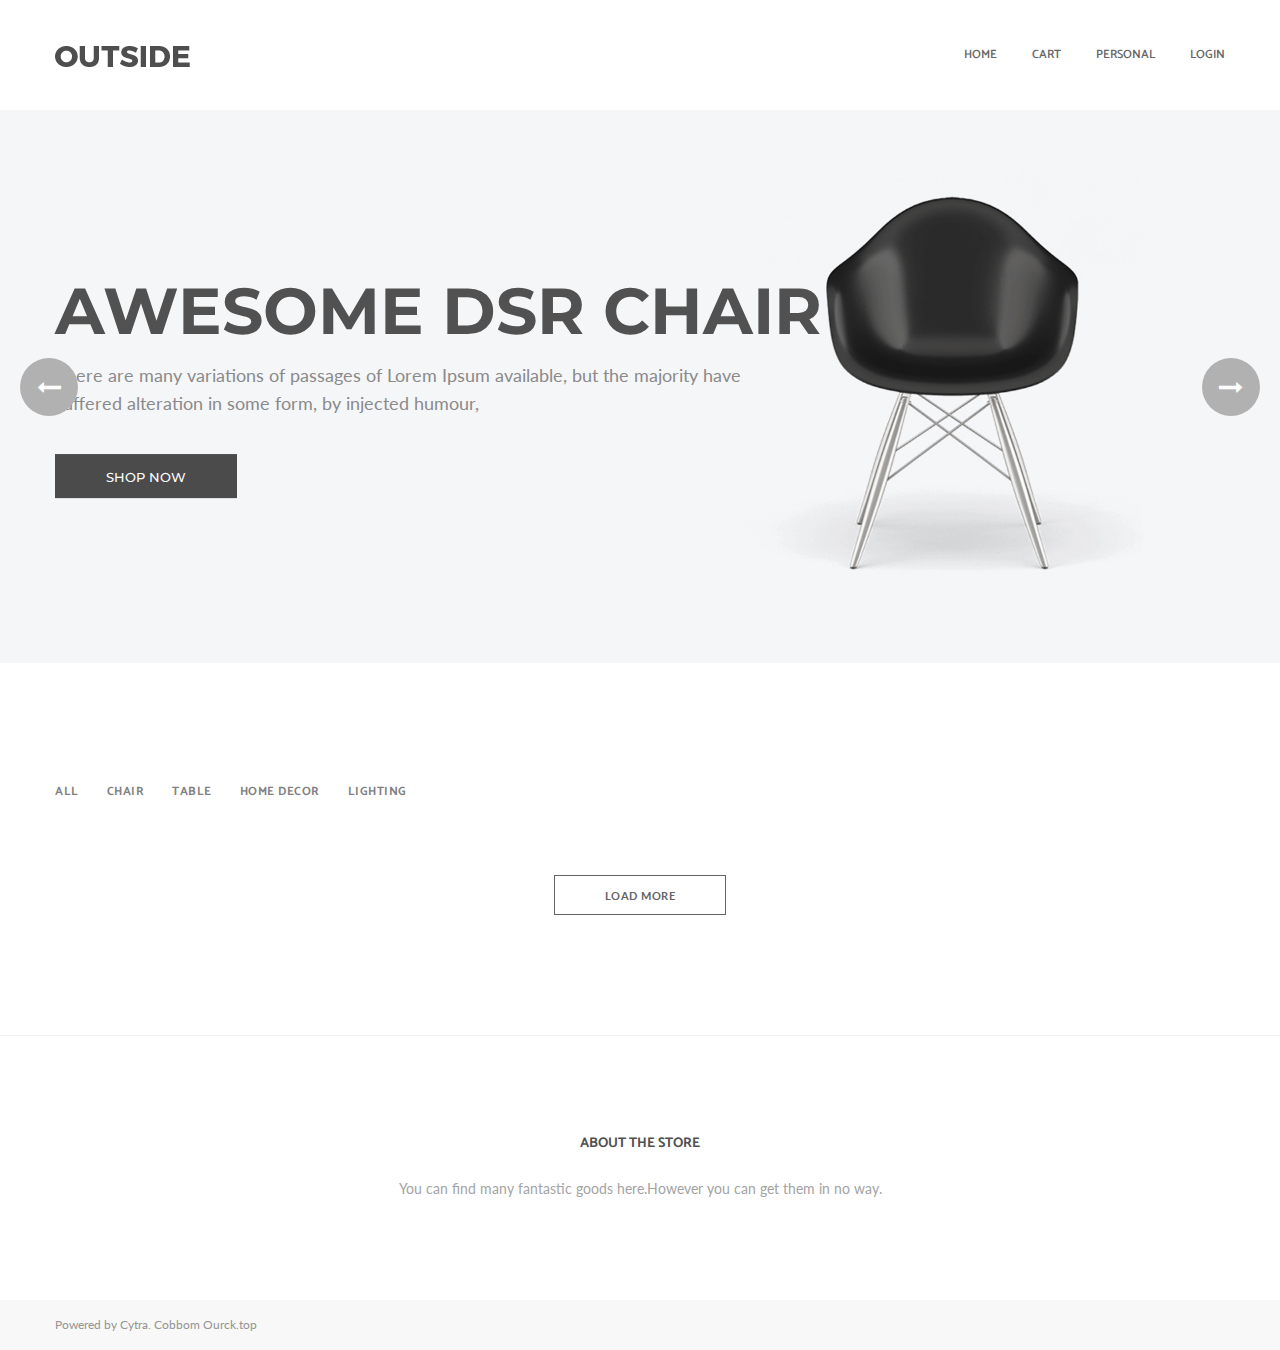
<file: src/main/webapp/index.html>
﻿<!doctype html>
<html class="no-js" lang="en">

<head>
<meta charset="utf-8">
<meta http-equiv="x-ua-compatible" content="ie=edge">
<title>Outside - Minimalist Ecommerce HTML Template</title>
<meta name="description" content="">
<meta name="viewport" content="width=device-width, initial-scale=1">

<!-- Favicon -->
<link rel="shortcut icon" type="image/x-icon" href="img/favicon.ico">

<!-- All CSS Files -->
<!-- Bootstrap css -->
<link rel="stylesheet" href="css/bootstrap.min.css">
<!-- Icon Font -->
<link rel="stylesheet" href="css/font-awesome.min.css">
<link rel="stylesheet" href="css/pe-icon-7-stroke.css">
<!-- Plugins css file -->
<link rel="stylesheet" href="css/plugins.css">
<!-- Theme main style -->
<link rel="stylesheet" href="style.css">
<!-- Responsive css -->
<link rel="stylesheet" href="css/responsive.css">

<!-- Modernizr JS -->
<script src="js/vendor/modernizr-2.8.3.min.js"></script>

<!-- jQuery latest version -->
<script src="js/vendor/jquery-3.1.1.min.js"></script>
</head>

<body>





	<!-- Body main wrapper start -->
	<div class="wrapper">

		<!-- START HEADER SECTION -->
		<header class="header-section section sticker">
			<div class="container">
				<div class="row">
					<div class="col-xs-12">
						<!-- logo -->
						<div class="header-logo float-left">
							<a href="index.html"> <img src="img/logo.png" alt="main logo">
							</a>
						</div>

						<!-- header-search & total-cart -->
						<div class="float-right">

							<!-- some button -->
							<nav class="main-menu menu-right float-right">
								<ul>
									<!-- 跳转主页面 -->
									<li><a href="index.html">Home</a></li>
									<!-- 跳转购物车页面 -->
									<li><a href="cart.html">cart</a></li>
									<!-- 跳转个人信息主页 -->
									<li><a href="detail.html">personal</a>
										<ul class="sub-menu">
											<li><a href="detail.html">details</a></li>
											<li><a href="order.html">My order</a></li>
										</ul></li>
									<!-- 跳转登录页面 -->
									<li><a id="user_name" href="login.html">login</a></li>

								</ul>
							</nav>
						</div>
						<div class="mobile-menu"></div>
					</div>
				</div>
			</div>
		</header>
		<!-- END HEADER SECTION -->


		<!-- START SLIDER SECTION -->
		<div class="home-slider-section section">
			<!-- Home Slider -->
			<div id="home-slider" class="slides">
				<img src="img/slider/1.jpg" alt="" title="#slider-caption-1" /> <img
					src="img/slider/2.jpg" alt="" title="#slider-caption-2" />
			</div>
			<!-- Caption 1 -->
			<div id="slider-caption-1" class="nivo-html-caption">
				<div class="container">
					<div class="row">
						<div class="hero-slider-content col-sm-8 col-xs-12">
							<h1 class="wow fadeInUp" data-wow-duration="1s"
								data-wow-delay="0.5s">Awesome Dsr Chair</h1>
							<p class="wow fadeInUp" data-wow-duration="1s"
								data-wow-delay="1s">There are many variations of passages of
								Lorem Ipsum available, but the majority have suffered alteration
								in some form, by injected humour,</p>
							<a href="product-details.html" class="wow fadeInUp"
								data-wow-duration="1s" data-wow-delay="1.5s">shop now</a>
						</div>
					</div>
				</div>
			</div>
			<!-- Caption 2 -->
			<div id="slider-caption-2" class="nivo-html-caption">
				<div class="container">
					<div class="row">
						<div class="hero-slider-content col-sm-8 col-xs-12">
							<h1 class="wow fadeInUp" data-wow-duration="1s"
								data-wow-delay="0.5s">Arc Floor Lamp</h1>
							<p class="wow fadeInUp" data-wow-duration="1s"
								data-wow-delay="1s">There are many variations of passages of
								Lorem Ipsum available, but the majority have suffered alteration
								in some form, by injected humour,</p>
							<a href="product-details.html" class="wow fadeInUp"
								data-wow-duration="1s" data-wow-delay="1.5s">shop now</a>
						</div>
					</div>
				</div>
			</div>
		</div>
		<!-- END SLIDER SECTION -->


		<!-- PRODUCT SECTION START -->
		<div class="product-section section pt-120 pb-120">
			<div class="container">

				<div class="row">
					<!-- Isotop Product Filter -->
					<!-- isotope根据名字排序 -->
					<div class="isotope-product-filter col-xs-8">
						<button data-filter="*">all</button>
						<button data-filter=".chair">chair</button>
						<button data-filter=".table">table</button>
						<button data-filter=".home-decor">home decor</button>
						<button data-filter=".lighting">lighting</button>
					</div>
				</div>


				<div class="isotope-grid row" id="mainDIV">
					<!-- AJAX here... -->
				</div>


				<div class="row">
					<div class="text-center col-xs-12 mt-30">
						<a href="#" class="btn load-more-product">load more</a>
					</div>
				</div>

			</div>
		</div>
		<!-- PRODUCT SECTION END -->

		<!-- QUICK VIEW MODAL START-->
		<div id="quickViewModal" class="modal fade">
			<div class="container">
				<div class="modal-content row">
					<div class="modal-body">
						<button class="close" data-dismiss="modal">
							<span aria-hidden="true">&times;</span>
						</button>
						<!-- QuickView Product Images -->
						<div class="col-md-5 col-sm-6 col-xs-12 mb-40">
							<!-- Tab panes -->
							<div class="tab-content mb-10">
								<div class="pro-large-img tab-pane active" id="pro-large-img-1">
									<img src="img/product/2.jpg" alt="" />
								</div>
								<div class="pro-large-img tab-pane" id="pro-large-img-2">
									<img src="img/product/1.jpg" alt="" />
								</div>
								<div class="pro-large-img tab-pane" id="pro-large-img-3">
									<img src="img/product/3.jpg" alt="" />
								</div>
								<div class="pro-large-img tab-pane" id="pro-large-img-4">
									<img src="img/product/4.jpg" alt="" />
								</div>
								<div class="pro-large-img tab-pane" id="pro-large-img-5">
									<img src="img/product/5.jpg" alt="" />
								</div>
							</div>
							<!-- QuickView Product Thumbnail Slider -->
							<div class="pro-thumb-img-slider">
								<div>
									<a href="#pro-large-img-1" data-toggle="tab"><img
										src="img/product/2.jpg" alt="" /></a>
								</div>
								<div>
									<a href="#pro-large-img-2" data-toggle="tab"><img
										src="img/product/1.jpg" alt="" /></a>
								</div>
								<div>
									<a href="#pro-large-img-3" data-toggle="tab"><img
										src="img/product/3.jpg" alt="" /></a>
								</div>
								<div>
									<a href="#pro-large-img-4" data-toggle="tab"><img
										src="img/product/4.jpg" alt="" /></a>
								</div>
								<div>
									<a href="#pro-large-img-5" data-toggle="tab"><img
										src="img/product/5.jpg" alt="" /></a>
								</div>
							</div>
						</div>
						<!-- QuickView Product Details -->
						<div class="col-md-7 col-sm-6 col-xs-12 mb-40">
							<div class="product-details section">
								<!-- Title -->
								<h1 class="title">DSR Eiffel chair</h1>
								<!-- Price Ratting -->
								<div class="price-ratting section">
									<!-- Price -->
									<span class="price float-left"><span class="new">€
											120.00</span></span>
									<!-- Ratting -->
									<span class="ratting float-right"> <i
										class="fa fa-star active"></i> <i class="fa fa-star active"></i>
										<i class="fa fa-star active"></i> <i class="fa fa-star active"></i>
										<i class="fa fa-star active"></i> <span> (01 Customer
											Review)</span>
									</span>
								</div>
								<!-- Short Description -->
								<div class="short-desc section">
									<h5 class="pd-sub-title">Quick Overview</h5>
									<p>There are many variations of passages of Lorem Ipsum
										avaable, b majority have suffered alteration in some form, by
										injected humour, or randomised words which don't look even
										slightly believable. make an ami jani na.</p>
								</div>
								<!-- Product Size -->
								<div class="product-size section">
									<h5 class="pd-sub-title">Select Size</h5>
									<button>s</button>
									<button class="active">m</button>
									<button>x</button>
									<button>xl</button>
								</div>
								<!-- Product Color -->
								<div class="color-list section">
									<h5 class="pd-sub-title">Select Color</h5>
									<button class="active" style="background-color: #51bd99;">
										<i class="fa fa-check"></i>
									</button>
									<button style="background-color: #ff7a5f;">
										<i class="fa fa-check"></i>
									</button>
									<button style="background-color: #baa6c2;">
										<i class="fa fa-check"></i>
									</button>
									<button style="background-color: #414141;">
										<i class="fa fa-check"></i>
									</button>
								</div>
								<!-- Quantity Cart -->
								<div class="quantity-cart section">
									<div class="product-quantity">
										<input type="text" value="0">
									</div>
									<button class="add-to-cart">add to cart</button>
								</div>
								<!-- Usefull Link -->
								<ul class="usefull-link section">
									<li><a href="#"><i class="pe-7s-mail"></i> Email to a
											Friend</a></li>
									<li><a href="#"><i class="pe-7s-like"></i> Wishlist</a></li>
									<li><a href="#"><i class="pe-7s-print"></i> print</a></li>
								</ul>
								<!-- Share -->
								<div class="share-icons section">
									<span>share :</span> <a href="#"><i class="fa fa-facebook"></i></a>
									<a href="#"><i class="fa fa-twitter"></i></a> <a href="#"><i
										class="fa fa-instagram"></i></a> <a href="#"><i
										class="fa fa-pinterest"></i></a>
								</div>
							</div>
						</div>
					</div>
				</div>
			</div>
		</div>
		<!-- QUICK VIEW MODAL END-->

		<!-- FOOTER TOP SECTION START -->
		<div class="footer-top-section section pt-100 pb-60">
			<div class="container">
				<div class="row">
					<!-- Footer Widget -->
					<div
						class="footer-widget text-center col-md-12 col-sm-6 col-xs-12 mb-40">
						<h5 class="widget-title">ABOUT THE STORE</h5>
						<p>You can find many fantastic goods here.However you can get
							them in no way.</p>
					</div>
				</div>
			</div>
		</div>
		<!-- FOOTER TOP SECTION END -->

		<!-- FOOTER BOTTOM SECTION START -->
		<div class="footer-bottom-section section">
			<div class="container">
				<div class="row">

					<!-- Copyright -->
					<div class="copyright  col-sm-6 col-xs-12 ">
						<p>Powered by Cytra. Cobbom Ourck.top</p>

					</div>
				</div>
			</div>
		</div>
		<!-- FOOTER BOTTOM SECTION END -->


	</div>
	<!-- Body main wrapper end -->


	<!-- Placed JS at the end of the document so the pages load faster -->

	<!-- Bootstrap js -->
	<script src="js/bootstrap.min.js"></script>
	<!-- Plugins js -->
	<script src="js/plugins.js"></script>
	<!-- Ajax Mail js -->
	<script src="js/ajax-mail.js"></script>
	<!-- Main js -->
	<script src="js/main.js"></script>

	<!--  document.write('');-->
	<script type="text/javascript">
		$(document).ready(function(){
			$.ajax({ 
			     url: "http://localhost:8080/JEEFakeTmall/user/islogin", 
			     type: 'get',  
			     success: function(data){
			    	 if(data.success == 'true') {
				    	 var userArea = document.getElementById('user_name');
				    	 userArea.href='/JEEFakeTmall/user/logout';
				    	 userArea.innerHTML='Welcome, ' + data.user + '! : )';
			    	 }
			     }              
			 });
			
			 $.ajax({ 
			    url: "http://localhost:8080/JEEFakeTmall/product/info", 
			    type: 'get',  
			    success: function(data){
			    	 //data = eval('(' + data + ')')
			    	 for(var num in data){
			    	        //表示遍历数组，而i表示的是数组的下标值，
			    	        //result[i]表示获得第i个json对象即JSONObject
			    	        //result[i]通过.字段名称即可获得指定字段的值
			    	        if(data[num].name != ''){     	        	
			    	        	printGood(data[num].pid,data[num].name,data[num].price,data[num].detail_url,
			    	        			data[num].img_url, data[num].category);		  
			    	        }      
			    	    }     	
			
			    }              
			});
		});

		
		var addToCart = function(pid,num){
			 $.ajax({ 
			     url: "http://localhost:8080/JEEFakeTmall/cart/update?op=add", 
			     type: 'get',  
			     data:"pid=" + pid + "&num=" + num,
			     success: function(data){
			     }
			 });
		}
		
		var printGood = function(pid,name,price,detail_Url,img_Url,category){
			var container = '';
			<!-- Product Item Start -->
			container +='<div class="isotope-item '+"lighting"+' col-lg-3 col-md-4 col-sm-6 col-xs-12 mb-50">';
			
			container +='<div class="product-item text-center">';
			      <!-- Product Image -->
			      container +='<div class="product-img">';
		          <!-- Image -->                          
		          container +='<a class="image" href="'+ detail_Url	+ '"><img src="'+ img_Url +'" alt=""/></a> '; 
								
			          
		          <!-- Action Button -->
		          container +='<div class="action-btn fix">';                           
	         	  container +='<a href="javascript:void(0)" id = "'+pid +'" onclick =addToCart(' +pid +',1)' + ' title="Add to Cart"><i class="pe-7s-cart"></i>add to cart</a>'; 
		          container +='</div>';
			      container +='</div>';
			      <!-- Portfolio Info -->
			      container +='<div class="product-info text-left">';
			          <!-- Title -->
			          container +='<h5 class="title"><a href="'+ detail_Url +
			        		  '">' + '<pre>' + category + '<br></pre>' + name +
			        		  '</a></h5>';
			          <!-- Price Ratting -->
			          container +='<div class="price-ratting fix">';
			          	container +='<span class="price float-left"><span class="new">$ '+ price +
			          			'</span></span>';
			          	container +='<span class="ratting float-right">';
			          		 container +='<i class="fa fa-star active"></i>';
			         		 container +='<i class="fa fa-star active"></i>';
			        		 container +='<i class="fa fa-star active"></i>';
			         		 container +='<i class="fa fa-star active"></i>';
			         		 container +='<i class="fa fa-star active"></i>';
			         	 container +='</span>';
			          container +='</div>';
			      container +='</div>';
				container +='</div>';
				container +='</div>';
				<!-- Product Item End -->
					　　
				container2 = document.getElementById('mainDIV');
				container2.innerHTML  += container; 
		}
 
</script>
</body>

</html>
</file>
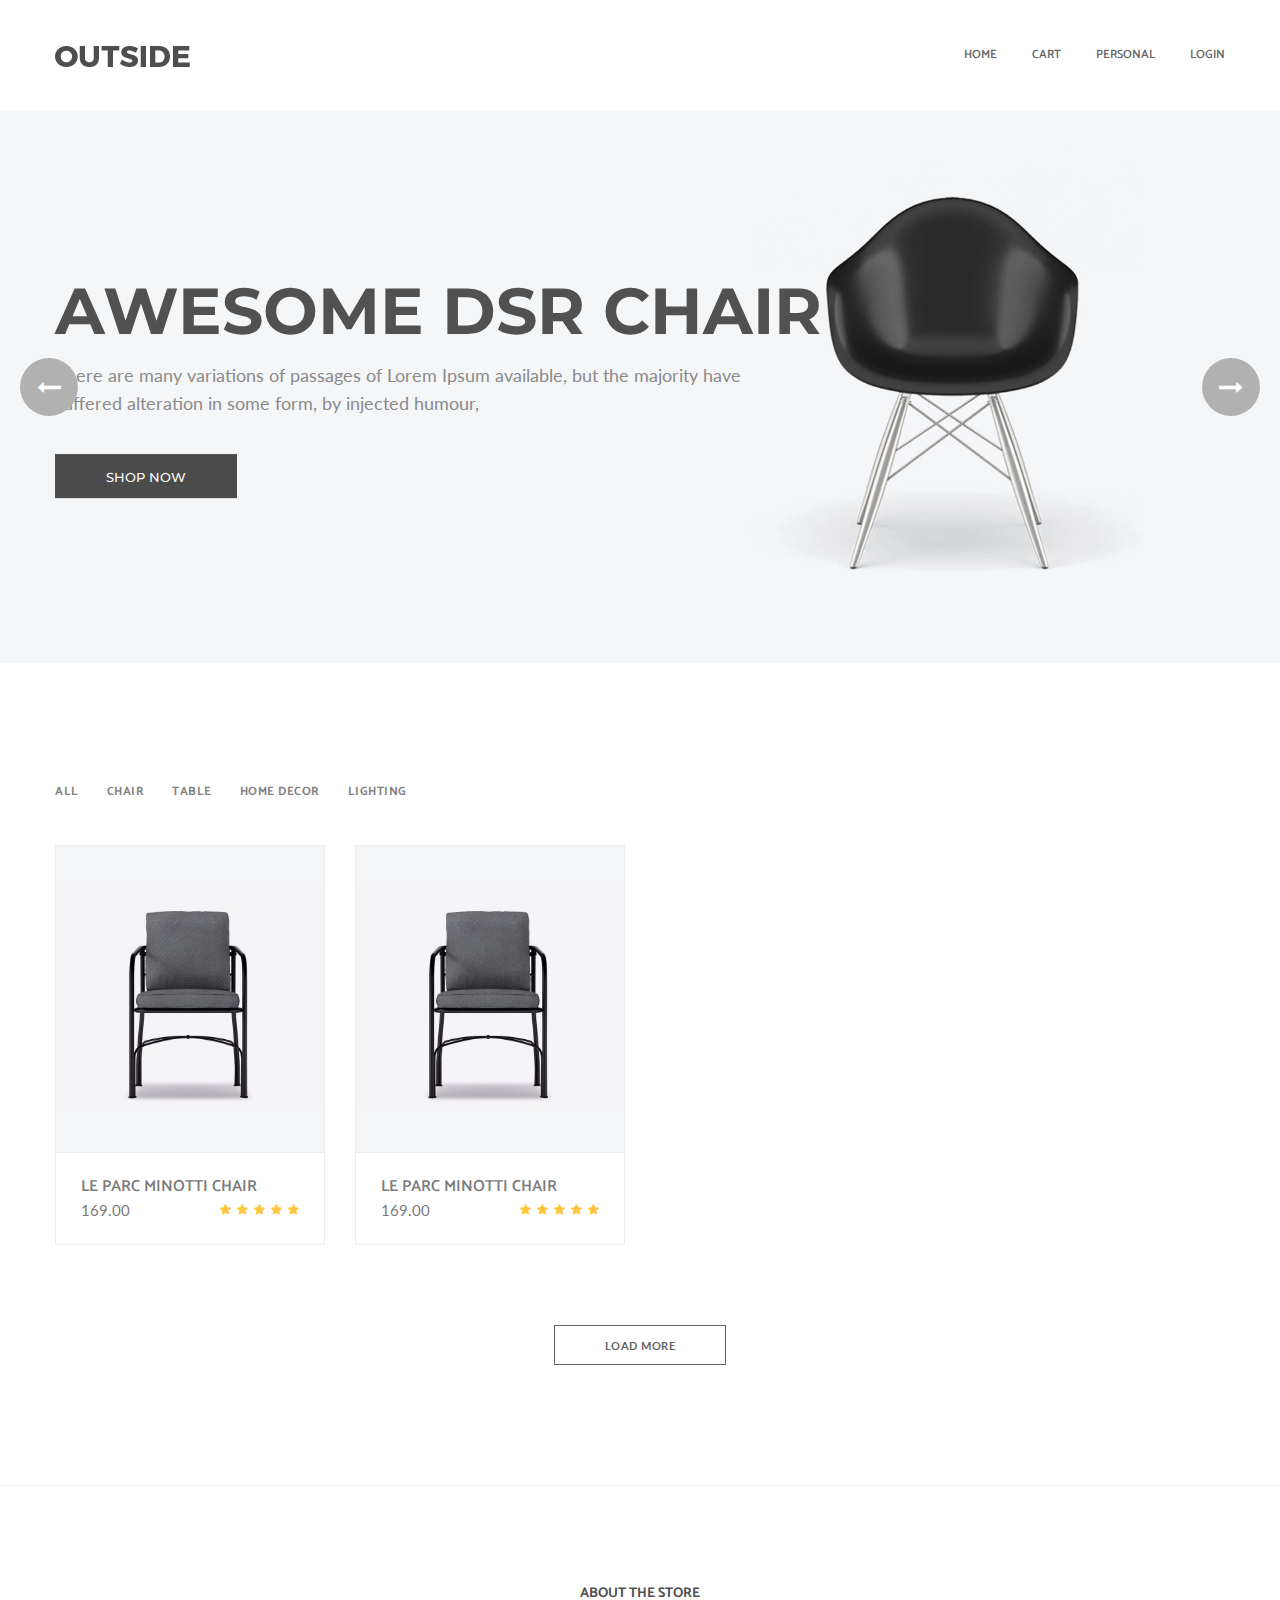
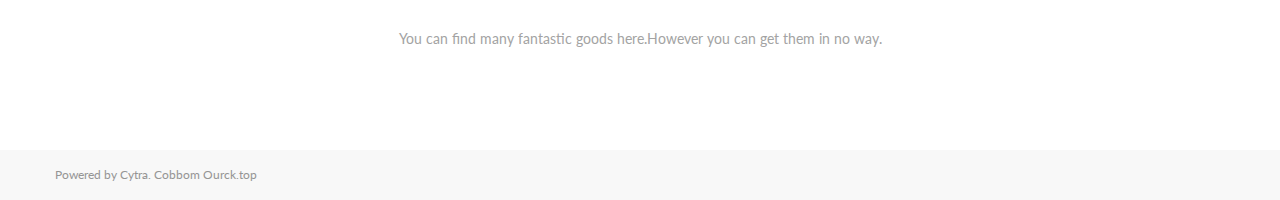
<file: bin/src/main/webapp/index.html>
﻿<!doctype html>
<html class="no-js" lang="en">

<head>
    <meta charset="utf-8">
    <meta http-equiv="x-ua-compatible" content="ie=edge">
    <title>Outside - Minimalist Ecommerce HTML Template</title>
    <meta name="description" content="">
    <meta name="viewport" content="width=device-width, initial-scale=1">

    <!-- Favicon -->
    <link rel="shortcut icon" type="image/x-icon" href="img/favicon.ico">
    
    <!-- All CSS Files -->
    <!-- Bootstrap css -->
    <link rel="stylesheet" href="css/bootstrap.min.css">
    <!-- Icon Font -->
    <link rel="stylesheet" href="css/font-awesome.min.css">
    <link rel="stylesheet" href="css/pe-icon-7-stroke.css">
    <!-- Plugins css file -->
    <link rel="stylesheet" href="css/plugins.css">
    <!-- Theme main style -->
    <link rel="stylesheet" href="style.css">
    <!-- Responsive css -->
    <link rel="stylesheet" href="css/responsive.css">

    <!-- Modernizr JS -->
    <script src="js/vendor/modernizr-2.8.3.min.js"></script>
    
    <!-- jQuery latest version -->
	<script src="js/vendor/jquery-3.1.1.min.js"></script>
</head>

<body>

     



<!-- Body main wrapper start -->
<div class="wrapper">

<!-- START HEADER SECTION -->
<header class="header-section section sticker">
    <div class="container">
        <div class="row">
            <div class="col-xs-12">
                <!-- logo -->
                <div class="header-logo float-left">
                    <a href="index.html">
                    <img src="img/logo.png" alt="main logo">
                    </a>
                </div>
                
                <!-- header-search & total-cart -->
                <div class="float-right">
                    
                    <!-- some button -->
                    <nav class="main-menu menu-right float-right">
                        <ul>
                        	<!-- 跳转主页面 -->
                            <li><a href="index.html">Home</a></li>                       
                            <!-- 跳转购物车页面 -->
							<li><a href="cart.html">cart</a></li>
							<!-- 跳转个人信息主页 -->
							 <li><a href="detail.html">personal</a>
                                <ul class="sub-menu">
                                    <li><a href="detail.html">details</a></li>
                                    <li><a href="order.html">My order</a></li>
                                </ul>
                            </li>
                            <!-- 跳转登录页面 -->
  							<li><a href="login.html">login</a></li>  
                           
                        </ul>
                    </nav>
                </div>
                <div class="mobile-menu"></div>
            </div>
        </div>
    </div>
</header>
<!-- END HEADER SECTION -->


<!-- START SLIDER SECTION -->
<div class="home-slider-section section">
    <!-- Home Slider -->
    <div id="home-slider" class="slides">   
        <img src="img/slider/1.jpg" alt="" title="#slider-caption-1"  />
        <img src="img/slider/2.jpg" alt="" title="#slider-caption-2"  />
    </div>
    <!-- Caption 1 -->
    <div id="slider-caption-1" class="nivo-html-caption">
        <div class="container">
            <div class="row">
                <div class="hero-slider-content col-sm-8 col-xs-12">
                    <h1 class="wow fadeInUp" data-wow-duration="1s" data-wow-delay="0.5s">Awesome Dsr Chair</h1>
                    <p class="wow fadeInUp" data-wow-duration="1s" data-wow-delay="1s">There are many variations of passages of Lorem Ipsum available, but the majority have suffered alteration in some form, by injected humour, </p>
                    <a href="product-details.html" class="wow fadeInUp" data-wow-duration="1s" data-wow-delay="1.5s">shop now</a>
                </div>
            </div>
        </div>
    </div>
    <!-- Caption 2 -->
    <div id="slider-caption-2" class="nivo-html-caption">
        <div class="container">
            <div class="row">
                <div class="hero-slider-content col-sm-8 col-xs-12">
                    <h1 class="wow fadeInUp" data-wow-duration="1s" data-wow-delay="0.5s">Arc Floor Lamp</h1>
                    <p class="wow fadeInUp" data-wow-duration="1s" data-wow-delay="1s">There are many variations of passages of Lorem Ipsum available, but the majority have suffered alteration in some form, by injected humour, </p>
                    <a href="product-details.html" class="wow fadeInUp" data-wow-duration="1s" data-wow-delay="1.5s">shop now</a>
                </div>
            </div>
        </div>
    </div>
</div>
<!-- END SLIDER SECTION -->
 
<!--  document.write('');-->
 <script type="text/javascript">
 var printGood = function(name,price,detail_Url,img_Url,category){
	  <!-- Product Item Start -->
	  document.write('<div class="isotope-item '+ category +
			  '  col-lg-3 col-md-4 col-sm-6 col-xs-12 mb-50">');
       
       document.write('<div class="product-item text-center">');
              <!-- Product Image -->
              document.write('<div class="product-img">');
                  <!-- Image -->                          
                  document.write('<a class="image" href="'+ detail_Url	+
                		  '"><img src="'+img_Url
                		  +'" alt=""/></a> '); 
							
                  
                  <!-- Action Button -->
                  document.write('<div class="action-btn fix">');                           
                 	 document.write('<a href="#" title="Add to Cart"><i class="pe-7s-cart"></i>add to cart</a>'); 
                  document.write('</div>');
              document.write('</div>');
              <!-- Portfolio Info -->
              document.write('<div class="product-info text-left">');
                  <!-- Title -->
                  document.write('<h5 class="title"><a href="'+ detail_Url +
                		  '">' + name +
                		  '</a></h5>');
                  <!-- Price Ratting -->
                  document.write('<div class="price-ratting fix">');
                  	document.write('<span class="price float-left"><span class="new">'+ price +
                  			'</span></span>');
                  	document.write('<span class="ratting float-right">');
                  		 document.write('<i class="fa fa-star active"></i>');
                 		 document.write('<i class="fa fa-star active"></i>');
                		 document.write('<i class="fa fa-star active"></i>');
                 		 document.write('<i class="fa fa-star active"></i>');
                 		 document.write('<i class="fa fa-star active"></i>');
                 	 document.write('</span>');
                  document.write('</div>');
              document.write('</div>');
       document.write('</div>');
     document.write('</div>');
 
      <!-- Product Item End -->
	　　
	}
 
 </script>
 
<!-- PRODUCT SECTION START -->
<div class="product-section section pt-120 pb-120">
    <div class="container">
       
        <div class="row">
            <!-- Isotop Product Filter -->
            <!-- isotope根据名字排序 -->
            <div class="isotope-product-filter col-xs-8">
                <button data-filter="*">all</button>
                <button data-filter=".chair">chair</button>
                <button data-filter=".table">table</button>
                <button data-filter=".home-decor">home decor</button>
                <button data-filter=".lighting">lighting</button>
            </div>
        </div>
        
        
        <div class="isotope-grid row">
         <!-- Product Item Start -->
         <script>
 	            $.ajax({ 
	                url: "http://localhost:8080/JEEFakeTmall/product/info", 
	                type: 'get',  
	                success: function(data){  
	                	 for(var num in data){
	                	        //表示遍历数组，而i表示的是数组的下标值，
	                	        //result[i]表示获得第i个json对象即JSONObject
	                	        //result[i]通过.字段名称即可获得指定字段的值
	                	        if(data[num].name != ''){     	        	
	                	        	printGood(data[num].name,data[num].price,data[num].detail_url,
	                	        			data[num].img_url, category);
	                	        }        	   
	                	    }     	
	                }              
	            });
/*              	printGood("no name chair","250","product-details.html","img/product/1.jpg", "lighting");
            	printGood("no name chair","250","product-details.html","img/product/1.jpg", "lighting");
            	printGood("a name chair","666","product-details.html","img/product/1.jpg", "ptable"); */
            </script>
            <!-- Product Item End -->
            
            <!-- Product Item Start -->
            <div class="isotope-item chair home-decor col-lg-3 col-md-4 col-sm-6 col-xs-12 mb-50">
                <div class="product-item text-center">
                    <!-- Product Image -->
                    <div class="product-img">
                        <!-- Image -->                          
                          <a class="image" href="product-details.html"><img src="img/product/1.jpg" alt=""/></a>   
     							
                        
                        <!-- Action Button -->
                        <div class="action-btn fix">                           
                            <a href="#" title="Add to Cart"><i class="pe-7s-cart"></i>add to cart</a>
                        </div>
                    </div>
                    <!-- Portfolio Info -->
                    <div class="product-info text-left">
                        <!-- Title -->
                        <h5 class="title"><a href="product-details.html">Le Parc Minotti Chair</a></h5>
                        <!-- Price Ratting -->
                        <div class="price-ratting fix">
                            <span class="price float-left"><span class="new">169.00</span></span>
                            <span class="ratting float-right">
                                <i class="fa fa-star active"></i>
                                <i class="fa fa-star active"></i>
                                <i class="fa fa-star active"></i>
                                <i class="fa fa-star active"></i>
                                <i class="fa fa-star active"></i>
                            </span>
                        </div>
                    </div>
                </div>
            </div>
            <!-- Product Item End -->
            
         	 <!-- Product Item Start -->
            <div class="isotope-item chair home-decor col-lg-3 col-md-4 col-sm-6 col-xs-12 mb-50">
                <div class="product-item text-center">
                    <!-- Product Image -->
                    <div class="product-img">
                        <!-- Image -->                          
                          <a class="image" href="product-details.html"><img src="img/product/1.jpg" alt=""/></a>   
     							
                        
                        <!-- Action Button -->
                        <div class="action-btn fix">                           
                            <a href="#" title="Add to Cart"><i class="pe-7s-cart"></i>add to cart</a>
                        </div>
                    </div>
                    <!-- Portfolio Info -->
                    <div class="product-info text-left">
                        <!-- Title -->
                        <h5 class="title"><a href="product-details.html">Le Parc Minotti Chair</a></h5>
                        <!-- Price Ratting -->
                        <div class="price-ratting fix">
                            <span class="price float-left"><span class="new">169.00</span></span>
                            <span class="ratting float-right">
                                <i class="fa fa-star active"></i>
                                <i class="fa fa-star active"></i>
                                <i class="fa fa-star active"></i>
                                <i class="fa fa-star active"></i>
                                <i class="fa fa-star active"></i>
                            </span>
                        </div>
                    </div>
                </div>
            </div>
            <!-- Product Item End -->
            
        </div>
        
        <div class="row">
            <div class="text-center col-xs-12 mt-30">
                <a href="#" class="btn load-more-product">load more</a>
            </div>
        </div>
        
    </div>
</div>
<!-- PRODUCT SECTION END -->

<!-- QUICK VIEW MODAL START-->
<div id="quickViewModal" class="modal fade" >
    <div class="container">
        <div class="modal-content row">
            <div class="modal-body">
                <button class="close" data-dismiss="modal" ><span aria-hidden="true">&times;</span></button>
                <!-- QuickView Product Images -->
                <div class="col-md-5 col-sm-6 col-xs-12 mb-40">	
                    <!-- Tab panes -->
                    <div class="tab-content mb-10">
                        <div class="pro-large-img tab-pane active" id="pro-large-img-1">
                            <img src="img/product/2.jpg" alt="" />
                        </div>
                        <div class="pro-large-img tab-pane" id="pro-large-img-2">
                            <img src="img/product/1.jpg" alt="" />
                        </div>
                        <div class="pro-large-img tab-pane" id="pro-large-img-3">
                            <img src="img/product/3.jpg" alt="" />
                        </div>
                        <div class="pro-large-img tab-pane" id="pro-large-img-4">
                            <img src="img/product/4.jpg" alt="" />					
                        </div>
                        <div class="pro-large-img tab-pane" id="pro-large-img-5">
                            <img src="img/product/5.jpg" alt="" />
                        </div>
                    </div>
                    <!-- QuickView Product Thumbnail Slider -->
                    <div class="pro-thumb-img-slider">
                        <div><a href="#pro-large-img-1" data-toggle="tab"><img src="img/product/2.jpg" alt="" /></a></div>
                        <div><a href="#pro-large-img-2" data-toggle="tab"><img src="img/product/1.jpg" alt="" /></a></div>
                        <div><a href="#pro-large-img-3" data-toggle="tab"><img src="img/product/3.jpg" alt="" /></a></div>
                        <div><a href="#pro-large-img-4" data-toggle="tab"><img src="img/product/4.jpg" alt="" /></a></div>
                        <div><a href="#pro-large-img-5" data-toggle="tab"><img src="img/product/5.jpg" alt="" /></a></div>
                    </div>
                </div>
                <!-- QuickView Product Details -->
                <div class="col-md-7 col-sm-6 col-xs-12 mb-40">
                    <div class="product-details section">
                        <!-- Title -->
                        <h1 class="title">DSR Eiffel chair</h1>
                        <!-- Price Ratting -->
                        <div class="price-ratting section">
                            <!-- Price -->
                            <span class="price float-left"><span class="new">€ 120.00</span></span>
                            <!-- Ratting -->
                            <span class="ratting float-right">
                                <i class="fa fa-star active"></i>
                                <i class="fa fa-star active"></i>
                                <i class="fa fa-star active"></i>
                                <i class="fa fa-star active"></i>
                                <i class="fa fa-star active"></i>
                                <span> (01 Customer Review)</span>
                            </span>
                        </div>
                        <!-- Short Description -->
                        <div class="short-desc section">
                            <h5 class="pd-sub-title">Quick Overview</h5>
                            <p>There are many variations of passages of Lorem Ipsum avaable, b majority have suffered alteration in some form, by injected humour, or randomised words which don't look even slightly believable. make an ami jani na.</p>
                        </div>
                        <!-- Product Size -->
                        <div class="product-size section">
                            <h5 class="pd-sub-title">Select Size</h5>
                            <button>s</button>
                            <button class="active">m</button>
                            <button>x</button>
                            <button>xl</button>
                        </div>
                        <!-- Product Color -->
                        <div class="color-list section">
                            <h5 class="pd-sub-title">Select Color</h5>
                            <button class="active" style="background-color: #51bd99;"><i class="fa fa-check"></i></button>
                            <button style="background-color: #ff7a5f;"><i class="fa fa-check"></i></button>
                            <button style="background-color: #baa6c2;"><i class="fa fa-check"></i></button>
                            <button style="background-color: #414141;"><i class="fa fa-check"></i></button>
                        </div>
                        <!-- Quantity Cart -->
                        <div class="quantity-cart section">
                            <div class="product-quantity">
                                <input type="text" value="0">
                            </div>
                            <button class="add-to-cart">add to cart</button>
                        </div>
                        <!-- Usefull Link -->
                        <ul class="usefull-link section">
                            <li><a href="#"><i class="pe-7s-mail"></i> Email to a Friend</a></li>
                            <li><a href="#"><i class="pe-7s-like"></i> Wishlist</a></li>
                            <li><a href="#"><i class="pe-7s-print"></i> print</a></li>
                        </ul>
                        <!-- Share -->
                        <div class="share-icons section">
                            <span>share :</span>
                            <a href="#"><i class="fa fa-facebook"></i></a>
                            <a href="#"><i class="fa fa-twitter"></i></a>
                            <a href="#"><i class="fa fa-instagram"></i></a>
                            <a href="#"><i class="fa fa-pinterest"></i></a>
                        </div>
                    </div>
                </div>
            </div>
        </div>
    </div>
</div>
<!-- QUICK VIEW MODAL END-->

<!-- FOOTER TOP SECTION START -->
<div class="footer-top-section section pt-100 pb-60">
	<div class="container">
		<div class="row">
            <!-- Footer Widget -->
			<div class="footer-widget text-center col-md-12 col-sm-6 col-xs-12 mb-40">
				<h5 class="widget-title">ABOUT THE STORE</h5>
				<p>You can find many fantastic goods here.However you can get them in no way.
				</p>
			</div>					
		</div>
	</div>
</div>
<!-- FOOTER TOP SECTION END -->  

<!-- FOOTER BOTTOM SECTION START -->
<div class="footer-bottom-section section">
	<div class="container">
		<div class="row">

            	<!-- Copyright -->
				<div class="copyright  col-sm-6 col-xs-12 ">
				<p>Powered by Cytra. Cobbom Ourck.top</p>

			</div>
		</div>
	</div>
</div>
<!-- FOOTER BOTTOM SECTION END -->  
   

</div>
<!-- Body main wrapper end -->


<!-- Placed JS at the end of the document so the pages load faster -->

<!-- Bootstrap js -->
<script src="js/bootstrap.min.js"></script>
<!-- Plugins js -->
<script src="js/plugins.js"></script>
<!-- Ajax Mail js -->
<script src="js/ajax-mail.js"></script>
<!-- Main js -->
<script src="js/main.js"></script>

</body>

</html>
</file>
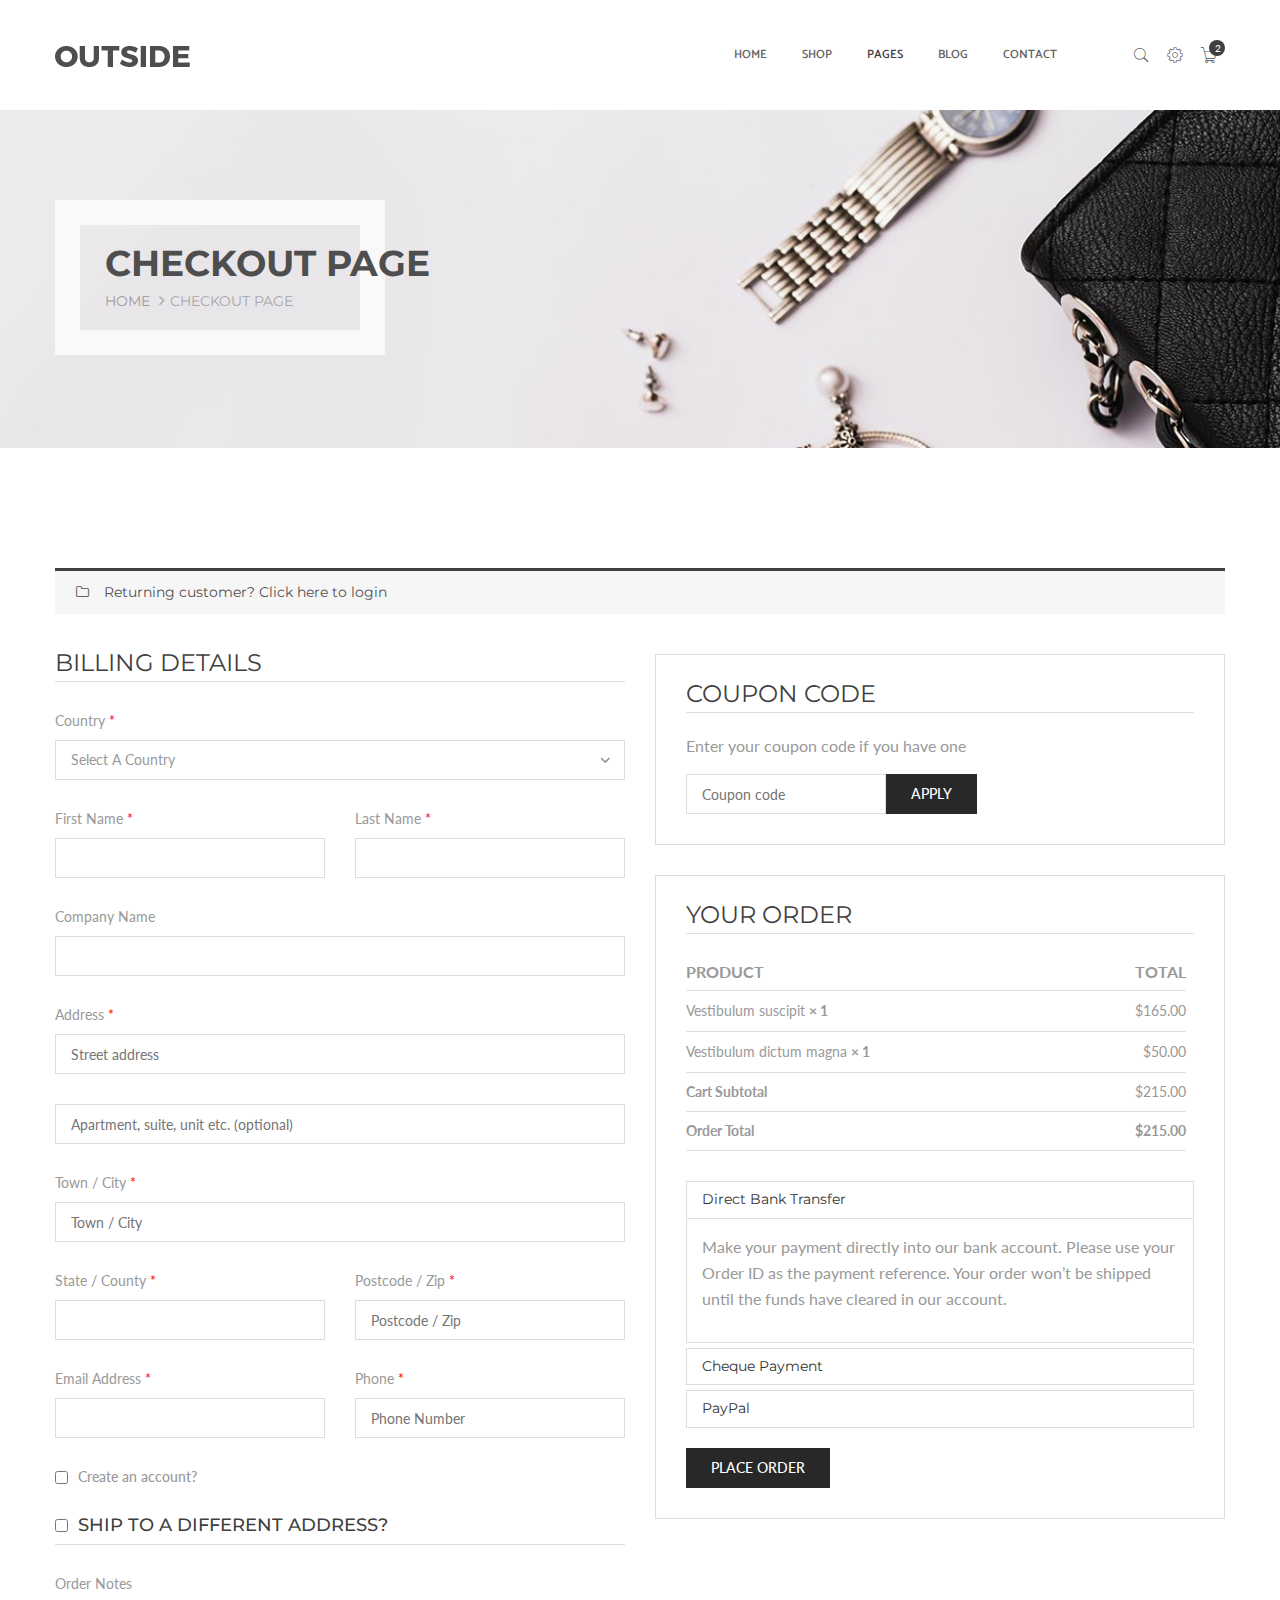
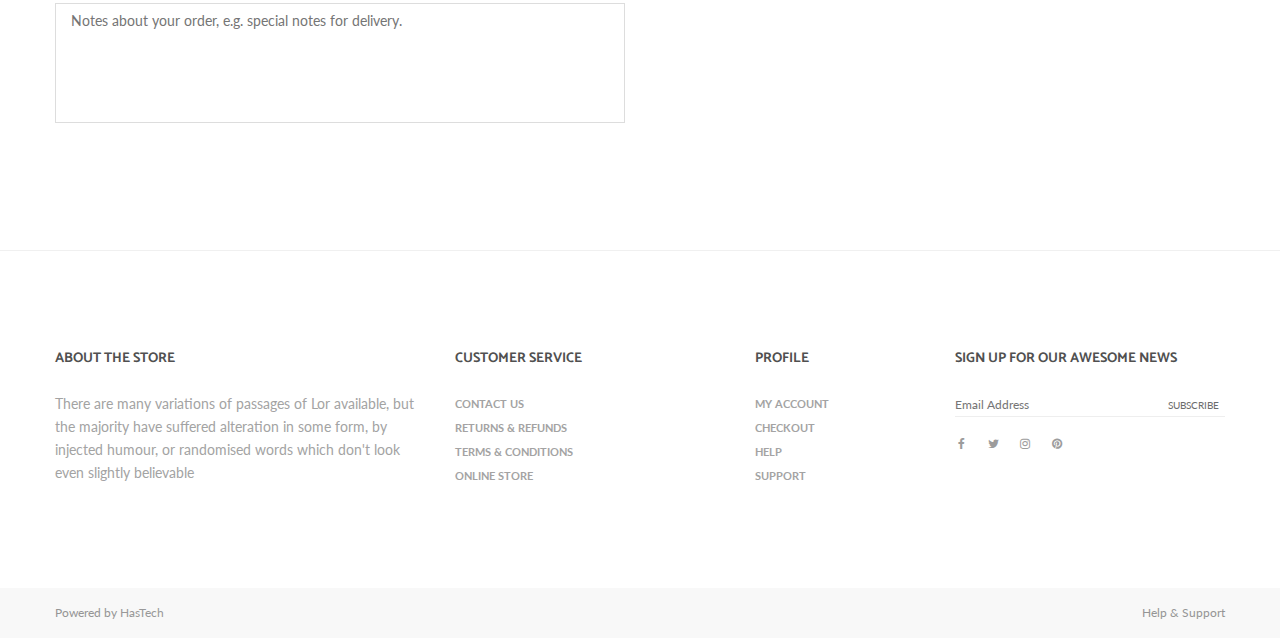
<file: src/main/webapp/checkout.html>
﻿<!doctype html>
<html class="no-js" lang="en">

<head>
    <meta charset="utf-8">
    <meta http-equiv="x-ua-compatible" content="ie=edge">
    <title>Outside - Minimalist Ecommerce HTML Template</title>
    <meta name="description" content="">
    <meta name="viewport" content="width=device-width, initial-scale=1">

    <!-- Favicon -->
    <link rel="shortcut icon" type="image/x-icon" href="img/favicon.ico">
    
    <!-- All CSS Files -->
    <!-- Bootstrap css -->
    <link rel="stylesheet" href="css/bootstrap.min.css">
    <!-- Icon Font -->
    <link rel="stylesheet" href="css/font-awesome.min.css">
    <link rel="stylesheet" href="css/pe-icon-7-stroke.css">
    <!-- Plugins css file -->
    <link rel="stylesheet" href="css/plugins.css">
    <!-- Theme main style -->
    <link rel="stylesheet" href="style.css">
    <!-- Responsive css -->
    <link rel="stylesheet" href="css/responsive.css">

    <!-- Modernizr JS -->
    <script src="js/vendor/modernizr-2.8.3.min.js"></script>
    
</head>

<body>

     



<!-- Body main wrapper start -->
<div class="wrapper">

<!-- START HEADER SECTION -->
<header class="header-section section sticker">
    <div class="container">
        <div class="row">
            <div class="col-xs-12">
                <!-- logo -->
                <div class="header-logo float-left">
                    <a href="index.html"><img src="img/logo.png" alt="main logo"></a>
                </div>
                <!-- header-search & total-cart -->
                <div class="float-right">
                    <div class="header-option-btns float-right">
                        <!-- header-search -->
                        <div class="header-search float-left">
                            <button class="search-toggle" data-toggle="dropdown"><i class="pe-7s-search"></i></button>
                            <div class="dropdown-menu header-search-form">
                                <form action="#">
                                    <input type="text" placeholder="Search">
                                    <button><i class="fa fa-long-arrow-right"></i></button>
                                </form>
                            </div>
                        </div>
                        <!-- header Account -->
                        <div class="header-account float-left">
                            <ul>
                                <li><a href="#" data-toggle="dropdown"><i class="pe-7s-config"></i></a>
                                    <ul class="dropdown-menu">
                                        <li><a href="login.html">Log in</a></li>
                                        <li><a href="register.html">Register</a></li>
                                        <li><a href="#">My Account</a></li>
                                        <li><a href="wishlist.html">Wish list</a></li>
                                        <li><a href="checkout.html">Checkout</a></li>
                                    </ul>
                                </li>
                            </ul>
                        </div>
                        <!-- Header Cart -->
                        <div class="header-cart float-left">
                            <!-- Cart Toggle -->
                            <a class="cart-toggle" href="#" data-toggle="dropdown">
                                <i class="pe-7s-cart"></i>
                                <span>2</span>
                            </a>
                            <!-- Mini Cart Brief -->
                            <div class="mini-cart-brief dropdown-menu text-left">
                                <!-- Cart Products -->
                                <div class="all-cart-product clearfix">
                                    <div class="single-cart clearfix">
                                        <div class="cart-image">
                                            <a href="product-details.html"><img src="img/product/cart-1.jpg" alt=""></a>
                                        </div>
                                        <div class="cart-info">
                                            <h5><a href="product-details.html">Le Parc Minotti Chair</a></h5>
                                            <p>1 x £9.00</p>
                                            <a href="#" class="cart-delete" title="Remove this item"><i class="pe-7s-trash"></i></a>
                                        </div>
                                    </div>
                                    <div class="single-cart clearfix">
                                        <div class="cart-image">
                                            <a href="product-details.html"><img src="img/product/cart-2.jpg" alt=""></a>
                                        </div>
                                        <div class="cart-info">
                                            <h5><a href="product-details.html">DSR Eiffel chair</a></h5>
                                            <p>1 x £9.00</p>
                                            <a href="#" class="cart-delete" title="Remove this item"><i class="pe-7s-trash"></i></a>
                                        </div>
                                    </div>
                                </div>
                                <!-- Cart Total -->
                                <div class="cart-totals">
                                    <h5>Total <span>£12.00</span></h5>
                                </div>
                                <!-- Cart Button -->
                                <div class="cart-bottom  clearfix">
                                    <a href="checkout.html">Check out</a>
                                </div>
                            </div>
                        </div>
                    </div>
                    <nav class="main-menu menu-right float-right">
                        <ul>
                            <li><a href="index.html">Home</a>
                                <ul class="sub-menu">
                                    <li><a href="index.html">Home one</a></li>
                                    <li><a href="index-2.html">Home two</a></li>
                                    <li><a href="index-3.html">Home three</a></li>
                                </ul>
                            </li>
                            <li><a href="shop.html">shop</a>
                                <ul class="sub-menu">
                                    <li><a href="shop.html">shop</a></li>
                                    <li><a href="product-details.html">product details</a></li>
                                </ul>
                            </li>
                            <li class="active"><a href="#">Pages</a>
                                <ul class="sub-menu">
                                    <li><a href="cart.html">cart</a></li>
                                    <li class="active"><a href="checkout.html">checkout</a></li>
                                    <li><a href="login.html">login</a></li>
                                    <li><a href="register.html">register</a></li>
                                    <li><a href="wishlist.html">wishlist</a></li>
                                </ul>
                            </li>
                            <li><a href="blog.html">Blog</a>
                                <ul class="sub-menu">
                                    <li><a href="blog.html">blog</a></li>
                                    <li><a href="blog-details.html">blog details</a></li>
                                </ul>
                            </li>
                            <li><a href="contact.html">Contact</a></li>
                        </ul>
                    </nav>
                </div>
                <div class="mobile-menu"></div>
            </div>
        </div>
    </div>
</header>
<!-- END HEADER SECTION -->

<!-- PAGE BANNER SECTION -->
<div class="page-banner-section section">
    <div class="container">
        <div class="row">
            <div class="col-xs-12">
                <div class="page-banner-content">
                    <h1>Checkout page</h1>
                    <ul class="breadcrumb">
                        <li><a href="#">Home</a></li>
                        <li class="active">Checkout page</li>
                    </ul>
                </div>
            </div>
        </div>
    </div>
</div>
 
<!-- PAGE SECTION START -->
<div class="page-section section pt-120 pb-80">
    <div class="container">
        <div class="row">
            <div class="col-md-12">
                <div class="customer-login mb-40">
                    <!-- LOGIN START -->
                    <h3>Returning customer? <a data-toggle="collapse" href="#checkout-login">Click here to login</a></h3>
                    <div id="checkout-login" class="checkout-login collapse fix">
                        <div class="checkout-login-wrapper mt-30">
                            <p>Quisque gravida turpis sit amet nulla posuere lacinia. Cras sed est sit amet ipsum luctus.</p>
                            <div class="col-md-4 col-sm-6 col-xs-12">
                                <form action="#">
                                    <div class="fix mb-20">
                                        <label>Username or email <span class="required">*</span></label>
                                        <input type="text" />
                                    </div>
                                    <div class="fix mb-20">
                                        <label>Password  <span class="required">*</span></label>
                                        <input type="text" />
                                    </div>
                                    <div class="fix mb-20">
                                        <input type="submit" value="Login" />
                                        <label class="remember-me-box">
                                            <input type="checkbox" />
                                            Remember me 
                                        </label>
                                    </div>
                                    <a href="#">Lost your password?</a>
                                </form>
                            </div>
                        </div>
                    </div>
                    <!-- LOGIN END -->						
                </div>
            </div>	
            <div class="checkout-form">						
                    <div class="col-lg-6 col-md-6 mb-40">
                        <form action="#">
                            <h3>Billing Details</h3>
                            <div class="row">
                                <div class="col-xs-12 mb-30">
                                    <label for="b_country">Country <span class="required">*</span></label>
                                    <select id="b_country">
                                      <option value="1">Select a country</option>
                                      <option value="2">bangladesh</option>
                                      <option value="3">Algeria</option>
                                      <option value="4">Afghanistan</option>
                                      <option value="5">Ghana</option>
                                      <option value="6">Albania</option>
                                      <option value="7">Bahrain</option>
                                      <option value="8">Colombia</option>
                                      <option value="9">Dominican Republic</option>
                                    </select>
                                </div>
                                <div class="col-sm-6 col-xs-12 mb-30">
                                    <label for="b_f_name">First Name <span class="required">*</span></label>										
                                    <input id="b_f_name" type="text"/>
                                </div>
                                <div class="col-sm-6 col-xs-12 mb-30">
                                    <label for="b_l_name">Last Name <span class="required">*</span></label>									
                                    <input id="b_l_name" type="text"/>
                                </div>
                                <div class="col-xs-12 mb-30">
                                    <label for="b_c_name">Company Name</label>									
                                    <input id="b_c_name" type="text"/>
                                </div>
                                <div class="col-xs-12 mb-30">
                                    <label>Address <span class="required">*</span></label>
                                    <input type="text" placeholder="Street address" />
                                </div>
                                <div class="col-xs-12 mb-30">
                                    <input type="text" placeholder="Apartment, suite, unit etc. (optional)" />
                                </div>
                                <div class="col-xs-12 mb-30">
                                    <label for="b_city">Town / City <span class="required">*</span></label>
                                    <input id="b_city" type="text" placeholder="Town / City" />
                                </div>
                                <div class="col-sm-6 col-xs-12 mb-30">
                                    <label>State / County <span class="required">*</span></label>										
                                    <input type="text"/>
                                </div>
                                <div class="col-sm-6 col-xs-12 mb-30">
                                    <label for="b_zip">Postcode / Zip <span class="required">*</span></label>										
                                    <input id="b_zip" type="text" placeholder="Postcode / Zip" />
                                </div>
                                <div class="col-sm-6 col-xs-12 mb-30">
                                    <label for="b_email">Email Address <span class="required">*</span></label>										
                                    <input id="b_email" type="email"/>
                                </div>
                                <div class="col-sm-6 col-xs-12 mb-30">
                                    <label for="b_phone">Phone  <span class="required">*</span></label>										
                                    <input id="b_phone" type="text" placeholder="Phone Number" />
                                </div>
                                <div class="col-xs-12 mb-30">
                                    <input id="b_c_account" type="checkbox" data-target="createp_account" />
                                    <label for="b_c_account">Create an account?</label>
                                    <div class="collapse mt-20" data-collapse="createp_account">
                                        <p>Create an account by entering the information below. If you are a returning customer please login at the top of the page.</p>
                                        <label for="b_a_password">Account password  <span class="required">*</span></label>
                                        <input id="b_a_password" type="password" placeholder="Password" />	
                                    </div>
                                </div>								
                            </div>
                            <h3>
                                <input id="ship_form" type="checkbox" data-target="shipping_form" />
                                <label for="ship_form">Ship to a different address?</label>
                            </h3>
                            <div class="collapse row" data-collapse="shipping_form">
                                <div class="col-xs-12 mb-30">
                                    <label for="s_country">Country <span class="required">*</span></label>
                                    <select id="s_country">
                                      <option value="1">Select a country</option>
                                      <option value="2">bangladesh</option>
                                      <option value="3">Algeria</option>
                                      <option value="4">Afghanistan</option>
                                      <option value="5">Ghana</option>
                                      <option value="6">Albania</option>
                                      <option value="7">Bahrain</option>
                                      <option value="8">Colombia</option>
                                      <option value="9">Dominican Republic</option>
                                    </select> 
                                </div>
                                <div class="col-sm-6 col-xs-12 mb-30">
                                    <label for="s_f_name">First Name <span class="required">*</span></label>										
                                    <input id="s_f_name" type="text"/>
                                </div>
                                <div class="col-sm-6 col-xs-12 mb-30">
                                    <label for="s_l_name">Last Name <span class="required">*</span></label>										
                                    <input id="s_l_name" type="text"/>
                                </div>
                                <div class="col-xs-12 mb-30">
                                    <label for="s_c_name">Company Name</label>
                                    <input id="s_c_name" type="text"/>
                                </div>
                                <div class="col-xs-12 mb-30">
                                    <label>Address <span class="required">*</span></label>
                                    <input type="text" placeholder="Street address" />
                                </div>
                                <div class="col-xs-12 mb-30">									
                                    <input type="text" placeholder="Apartment, suite, unit etc. (optional)" />
                                </div>
                                <div class="col-xs-12 mb-30">
                                    <label for="s_city">Town / City <span class="required">*</span></label>
                                    <input id="s_city" type="text" placeholder="Town / City" />
                                </div>
                                <div class="col-sm-6 col-xs-12 mb-30">
                                    <label class="s_county">State / County <span class="required">*</span></label>										
                                    <input id="s_county" type="text"/>
                                </div>
                                <div class="col-sm-6 col-xs-12 mb-30">
                                    <label for="s_zip">Postcode / Zip <span class="required">*</span></label>										
                                    <input id="s_zip" type="text" placeholder="Postcode / Zip" />
                                </div>
                                <div class="col-sm-6 col-xs-12 mb-30">
                                    <label for="s_email">Email Address <span class="required">*</span></label>										
                                    <input id="s_email" type="email"/>
                                </div>
                                <div class="col-sm-6 col-xs-12 mb-30">
                                    <label for="s_phone">Phone  <span class="required">*</span></label>										
                                    <input id="s_phone" type="text" placeholder="Phone Number" />
                                </div>								
                            </div>
                            <div class="order-notes">
                                <label for="order_note">Order Notes</label>
                                <textarea id="order_note" placeholder="Notes about your order, e.g. special notes for delivery." ></textarea>								
                            </div>
                        </form>											
                    </div>
                    <div class="col-lg-6 col-md-6 col-xs-12 mb-40">
                        <div class="coupon-form mb-30">
                            <h3>coupon code</h3>
                            <p>Enter your coupon code if you have one</p>
                            <form action="#">
                                <input type="text" placeholder="Coupon code" />
                                <input type="submit" value="Apply" />
                            </form>
                        </div>
                        <div class="order-wrapper">
                            <h3>Your order</h3>
                            <div class="order-table table-responsive mb-30">
                                <table>
                                    <thead>
                                        <tr>
                                            <th class="product-name">Product</th>
                                            <th class="product-total">Total</th>
                                        </tr>							
                                    </thead>
                                    <tbody>
                                        <tr>
                                            <td class="product-name">
                                                Vestibulum suscipit <strong class="product-qty"> × 1</strong>
                                            </td>
                                            <td class="product-total">
                                                <span class="amount">$165.00</span>
                                            </td>
                                        </tr>
                                        <tr>
                                            <td class="product-name">
                                                Vestibulum dictum magna	<strong class="product-qty"> × 1</strong>
                                            </td>
                                            <td class="product-total">
                                                <span class="amount">$50.00</span>
                                            </td>
                                        </tr>
                                    </tbody>
                                    <tfoot>
                                        <tr>
                                            <th>Cart Subtotal</th>
                                            <td>$215.00</td>
                                        </tr>
                                        <tr>
                                            <th>Order Total</th>
                                            <td><strong>$215.00</strong>
                                            </td>
                                        </tr>								
                                    </tfoot>
                                </table>
                            </div>
                            <div class="payment-method">
                                <div class="panel-group" id="accordion">
                                    <div class="panel panel-default">
                                        <div class="panel-heading" id="headingOne">
                                            <h4 class="panel-title">
                                                <a data-toggle="collapse" data-parent="#accordion" href="#collapseOne">
                                                Direct Bank Transfer
                                                </a>
                                            </h4>
                                        </div>
                                        <div id="collapseOne" class="panel-collapse collapse in">
                                            <div class="panel-body">
                                                <p>Make your payment directly into our bank account. Please use your Order ID as the payment reference. Your order won’t be shipped until the funds have cleared in our account.</p>
                                            </div>
                                        </div>
                                    </div>
                                    <div class="panel panel-default">
                                        <div class="panel-heading" id="headingTwo">
                                            <h4 class="panel-title">
                                                <a class="collapsed" data-toggle="collapse" data-parent="#accordion" href="#collapseTwo">
                                                Cheque Payment
                                                </a>
                                            </h4>
                                        </div>
                                        <div id="collapseTwo" class="panel-collapse collapse" role="tabpanel" aria-labelledby="headingTwo">
                                            <div class="panel-body">
                                                <p>Please send your cheque to Store Name, Store Street, Store Town, Store State / County, Store Postcode.</p>
                                            </div>
                                        </div>
                                    </div>
                                    <div class="panel panel-default">
                                        <div class="panel-heading" id="headingThree">
                                            <h4 class="panel-title">
                                                <a class="collapsed" data-toggle="collapse" data-parent="#accordion" href="#collapseThree">
                                                PayPal
                                                </a>
                                            </h4>
                                        </div>
                                        <div id="collapseThree" class="panel-collapse collapse">
                                            <div class="panel-body">
                                                <p>Pay via PayPal; you can pay with your credit card if you don’t have a PayPal account.</p>
                                            </div>
                                        </div>
                                    </div>
                                </div>
                                <div class="order-button">
                                    <input type="submit" value="Place order" />
                                </div>
                            </div>
                        </div>
                    </div>
            </div>
        </div>
    </div>
</div>
<!-- PAGE SECTION END -->

<!-- FOOTER TOP SECTION START -->
<div class="footer-top-section section pt-100 pb-60">
	<div class="container">
		<div class="row">
           
            <!-- Footer Widget -->
			<div class="footer-widget col-md-4 col-sm-6 col-xs-12 mb-40">
				<h5 class="widget-title">ABOUT THE STORE</h5>
				<p>There are many variations of passages of Lor available, but the majority have suffered alteration in some form, by injected humour, or randomised words which don't look even slightly believable</p>
			</div>
			
			<!-- Footer Widget -->
			<div class="footer-widget col-md-3 col-sm-6 col-xs-12 mb-40">
				<h5 class="widget-title">CUSTOMER SERVICE</h5>
				<ul>
					<li><a href="#">Contact Us</a></li>
					<li><a href="#">Returns & Refunds</a></li>
					<li><a href="#">Terms & Conditions</a></li>
					<li><a href="#">online store</a></li>
				</ul>
			</div>
			
			<!-- Footer Widget -->
			<div class="footer-widget col-md-2 col-sm-6 col-xs-12 mb-40">
				<h5 class="widget-title">PROFILE</h5>
				<ul>
					<li><a href="#">my Account</a></li>
					<li><a href="#">Checkout</a></li>
					<li><a href="#">help</a></li>
					<li><a href="#">support</a></li>
				</ul>
			</div>
			
			<!-- Footer Widget -->
			<div class="footer-widget col-md-3 col-sm-6 col-xs-12 mb-40">
				<h5 class="widget-title">SIGN UP FOR OUR AWESOME NEWS</h5>
				<form action="http://devitems.us11.list-manage.com/subscribe/post?u=6bbb9b6f5827bd842d9640c82&amp;id=05d85f18ef" method="post" id="mc-embedded-subscribe-form" name="mc-embedded-subscribe-form" class="sunscribe-form validate" target="_blank" novalidate>
                    <div id="mc_embed_signup_scroll">
                        <label for="mce-EMAIL" class="hidden">Subscribe to our mailing list</label>
                        <input type="email" value="" name="EMAIL" class="email" id="mce-EMAIL" placeholder="Email Address" required>
                        <!-- real people should not fill this in and expect good things - do not remove this or risk form bot signups-->
                        <div style="position: absolute; left: -5000px;" aria-hidden="true"><input type="text" name="b_6bbb9b6f5827bd842d9640c82_05d85f18ef" tabindex="-1" value=""></div>
                        <div class="clear"><input type="submit" value="Subscribe" name="subscribe" id="mc-embedded-subscribe" class="button"></div>
                    </div>
                </form>
                <div class="footer-social fix">
                    <a href="#"><i class="fa fa-facebook"></i></a>
                    <a href="#"><i class="fa fa-twitter"></i></a>
                    <a href="#"><i class="fa fa-instagram"></i></a>
                    <a href="#"><i class="fa fa-pinterest"></i></a>
                </div>
			</div>
			
		</div>
	</div>
</div>
<!-- FOOTER TOP SECTION END -->  

<!-- FOOTER BOTTOM SECTION START -->
<div class="footer-bottom-section section">
	<div class="container">
		<div class="row">
            <!-- Copyright -->
			<div class="copyright text-left col-sm-6 col-xs-12">
				<p>Powered by <a href="https://hastech.company/">HasTech</a></p>
			</div>
			<!-- Payment Method -->
			<div class="footer-menu text-right col-sm-6 col-xs-12">
				<a href="#">Help & Support</a>
			</div>
		</div>
	</div>
</div>
<!-- FOOTER BOTTOM SECTION END -->  
   

</div>
<!-- Body main wrapper end -->


<!-- Placed JS at the end of the document so the pages load faster -->

<!-- jQuery latest version -->
<script src="js/vendor/jquery-3.1.1.min.js"></script>
<!-- Bootstrap js -->
<script src="js/bootstrap.min.js"></script>
<!-- Plugins js -->
<script src="js/plugins.js"></script>
<!-- Ajax Mail js -->
<script src="js/ajax-mail.js"></script>
<!-- Main js -->
<script src="js/main.js"></script>

</body>

</html>
</file>
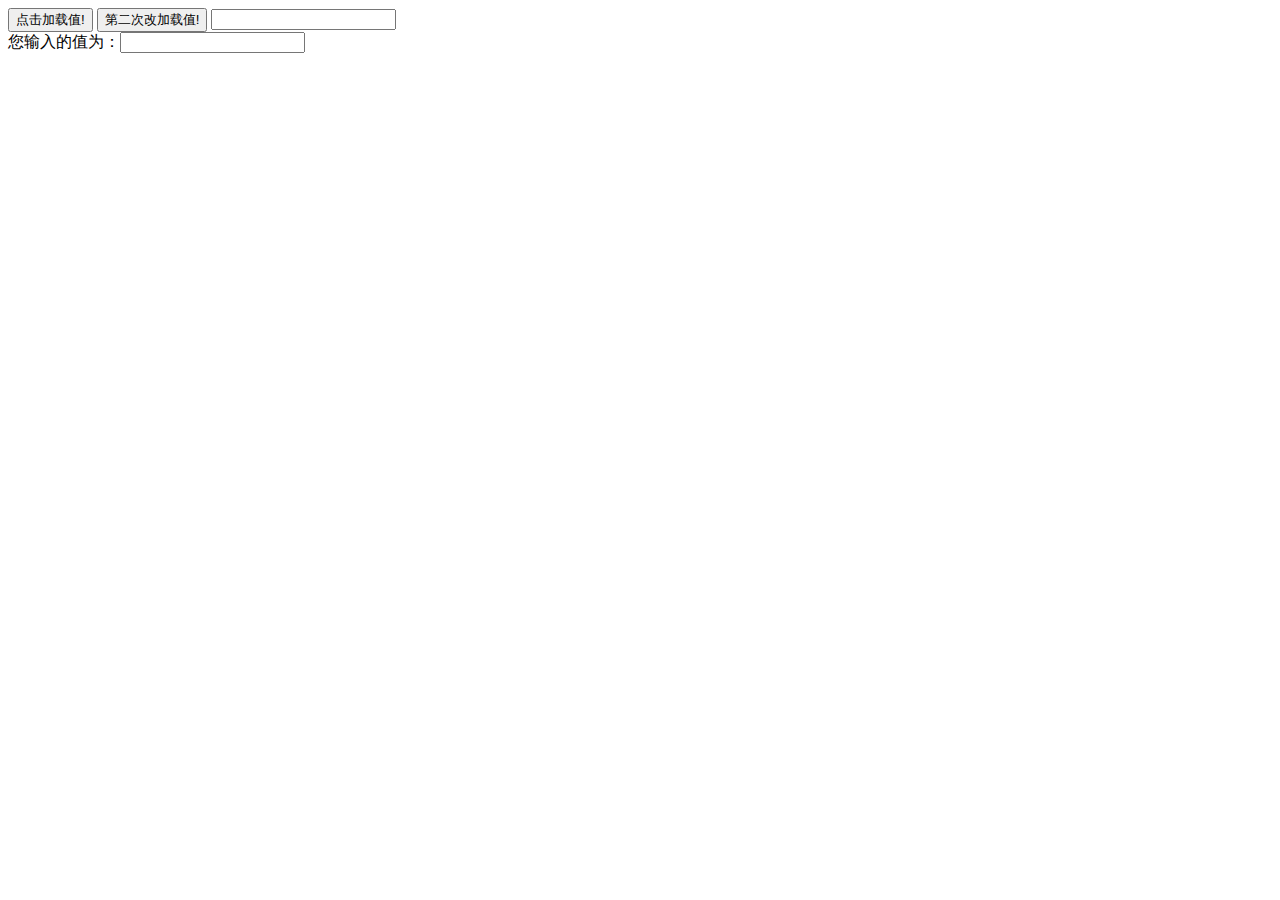
<file: src/main/webapp/ListenFile.html>
<!DOCTYPE HTML PUBLIC "-//W3C//DTD HTML 4.01 Transitional//EN">  
<html>  
  <head>  
<meta charset="utf-8" />     
    <title>My JSP 'testInput.jsp' starting page</title>  
      
 <meta http-equiv="pragma" content="no-cache">  
 <meta http-equiv="cache-control" content="no-cache">  
 <meta http-equiv="expires" content="0">      
 <meta http-equiv="keywords" content="keyword1,keyword2,keyword3">  
 <meta http-equiv="description" content="This is my page">  
<script type="text/javascript">  
function addValue(){  
   document.getElementById("mytext").value='dfdsafdsfsfsdfsdfdsf';  
   init();  
}  
function addValue2(){  
    document.getElementById("mytext").value='哈哈哈哈';  
    init();  
}  
function changeValue(){  
    document.getElementById("webtest").value=document.getElementById("mytext").value;  
}  
function init(){  
   if("\v"=="v"){//IE浏览器  
    document.getElementById("mytext").onpropertychange=changeValue;  
   }else{ // 其他浏览器  
 document.getElementById("mytext").addEventListener("input",changeValue(),false);  
   }  
  }  
</script>  
  </head>  
  <body>  
    <input type="button" id="txts"  value="点击加载值!" onclick="addValue();"/>  
    <input type="button" id="txts2"  value="第二次改加载值!" onclick="addValue2();"/>  
    <input type="text" name="textfield" id="mytext"/>  
    <div>您输入的值为：<input id="webtest"></input></div>  
  </body>  
</html>
</file>
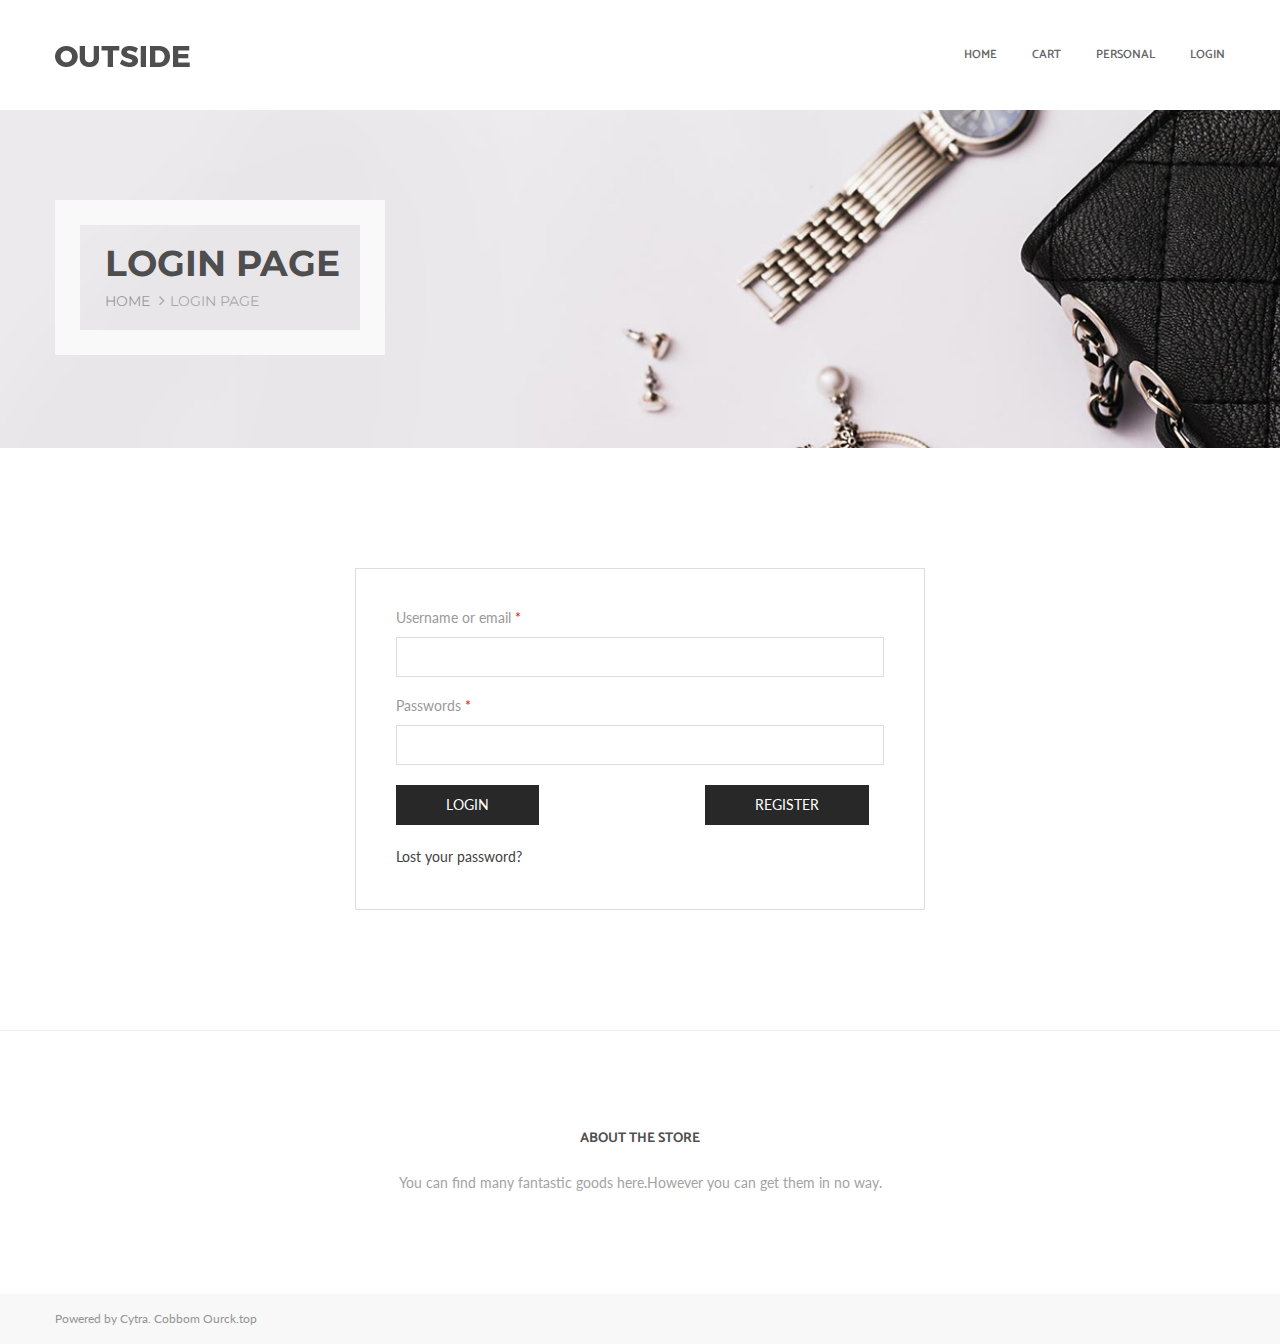
<file: src/main/webapp/login.html>
﻿<!doctype html>
<html class="no-js" lang="en">

<head>
    <meta charset="utf-8">
    <meta http-equiv="x-ua-compatible" content="ie=edge">
    <title>Outside - Minimalist Ecommerce HTML Template</title>
    <meta name="description" content="">
    <meta name="viewport" content="width=device-width, initial-scale=1">

    <!-- Favicon -->
    <link rel="shortcut icon" type="image/x-icon" href="img/favicon.ico">
    
    <!-- All CSS Files -->
    <!-- Bootstrap css -->
    <link rel="stylesheet" href="css/bootstrap.min.css">
    <!-- Icon Font -->
    <link rel="stylesheet" href="css/font-awesome.min.css">
    <link rel="stylesheet" href="css/pe-icon-7-stroke.css">
    <!-- Plugins css file -->
    <link rel="stylesheet" href="css/plugins.css">
    <!-- Theme main style -->
    <link rel="stylesheet" href="style.css">
    <!-- Responsive css -->
    <link rel="stylesheet" href="css/responsive.css">

    <!-- Modernizr JS -->
    <script src="js/vendor/modernizr-2.8.3.min.js"></script>
    
</head>

<body>
     


<!-- Body main wrapper start -->
<div class="wrapper">


<!-- START HEADER SECTION -->
<header class="header-section section sticker">
    <div class="container">
        <div class="row">
            <div class="col-xs-12">
                <!-- logo -->
                <div class="header-logo float-left">
                    <a href="index.html">
                    <img src="img/logo.png" alt="main logo">
                    </a>
                </div>
                
                <!-- header-search & total-cart -->
                <div class="float-right">
                    
                    <!-- some button -->
                    <nav class="main-menu menu-right float-right">
                        <ul>
                        	<!-- 跳转主页面 -->
                            <li><a href="index.html">Home</a></li>                       
                            <!-- 跳转购物车页面 -->
							<li><a href="cart.html">cart</a></li>
							<!-- 跳转个人信息主页 -->
							 <li><a href="detail.html">personal</a>
                                <ul class="sub-menu">
                                    <li><a href="detail.html">details</a></li>
                                    <li><a href="order.html">My order</a></li>
                                </ul>
                            </li>
                            <!-- 跳转登录页面 -->
  							<li><a href="login.html">login</a></li>  
                           
                        </ul>
                    </nav>
                </div>
                <div class="mobile-menu"></div>
            </div>
        </div>
    </div>
</header>
<!-- END HEADER SECTION -->

<!-- PAGE BANNER SECTION -->
<div class="page-banner-section section">
    <div class="container">
        <div class="row">
            <div class="col-xs-12">
                <div class="page-banner-content">
                    <h1>Login page</h1>
                    <ul class="breadcrumb">
                        <li><a href="#">Home</a></li>
                        <li class="active">login page</li>
                    </ul>
                </div>
            </div>
        </div>
    </div>
</div>

<!-- PAGE SECTION START -->
<div class="page-section section pt-120 pb-120">
    <div class="container">
        <div class="row">
            <div class="col-md-6 col-md-offset-3 col-sm-8 col-sm-offset-2 col-xs-12">
                <div class="login-reg-form">
                    <form action="user/login" method = "post">
                        <div class="row">
                            <div class="col-xs-12 mb-20">
                                <label for="username">Username or email <span class="required">*</span></label>
                                <input name="username" id="username" type="text">
                            </div>
                            <div class="col-xs-12 mb-20">
                                <label for="password">Passwords <span class="required">*</span></label>
                                <input name="password" id="password" type="password">
                            </div>
                            <!-- 登录按钮 -->
                            <div class="col-xs-6 mb-20">
                                <input value="Login" name="login" class="inline" type="submit">
                                
                            </div>
                           	<!-- 注册按钮 -->
                            <div class="col-xs-6 mb-20">
                            	<a href = "register.html"><input value="register"  type="button"></a>                             	
                            </div>
                            <div class="col-xs-12">
                                <a href="https://www.baidu.com/s?ie=utf-8&f=8&rsv_bp=1&tn=98779107_hao_pg&wd=%E5%A2%9E%E5%BC%BA%E8%AE%B0%E5%BF%86%E5%8A%9B%E7%9A%84%E6%96%B9%E6%B3%95&oq=js%25E7%25BB%2599%25E6%2596%2587%25E6%259C%25AC%25E6%25A1%2586%25E8%25B5%258B%25E5%2580%25BC&rsv_pq=8f463042001005f9&rsv_t=796db9QgyfBdFQCvDhfV1sfv7t65%2F3kKP0u5hzT0kk984A0xsGRBxlzKm8OvbWcO4RGutBmj&rqlang=cn&rsv_enter=1&rsv_sug3=5&rsv_sug2=0&inputT=6029&rsv_sug4=6029">
                                Lost your password?</a>
                            </div>
                        </div>
                    </form>
                </div>
            </div>
        </div>
    </div>
</div>
<!-- PAGE SECTION END -->

<!-- FOOTER TOP SECTION START -->
<div class="footer-top-section section pt-100 pb-60">
	<div class="container">
		<div class="row">
            <!-- Footer Widget -->
			<div class="footer-widget text-center col-md-12 col-sm-6 col-xs-12 mb-40">
				<h5 class="widget-title">ABOUT THE STORE</h5>
				<p>You can find many fantastic goods here.However you can get them in no way.
				</p>
			</div>					
		</div>
	</div>
</div>
<!-- FOOTER TOP SECTION END -->  

<!-- FOOTER BOTTOM SECTION START -->
<div class="footer-bottom-section section">
	<div class="container">
		<div class="row">

            	<!-- Copyright -->
				<div class="copyright  col-sm-6 col-xs-12 ">
				<p>Powered by Cytra. Cobbom Ourck.top</p>

			</div>
		</div>
	</div>
</div>
<!-- FOOTER BOTTOM SECTION END -->  
   

</div>
<!-- Body main wrapper end -->


<!-- Placed JS at the end of the document so the pages load faster -->

<!-- jQuery latest version -->
<script src="js/vendor/jquery-3.1.1.min.js"></script>
<!-- Bootstrap js -->
<script src="js/bootstrap.min.js"></script>
<!-- Plugins js -->
<script src="js/plugins.js"></script>
<!-- Ajax Mail js -->
<script src="js/ajax-mail.js"></script>
<!-- Main js -->
<script src="js/main.js"></script>

</body>

</html>
</file>
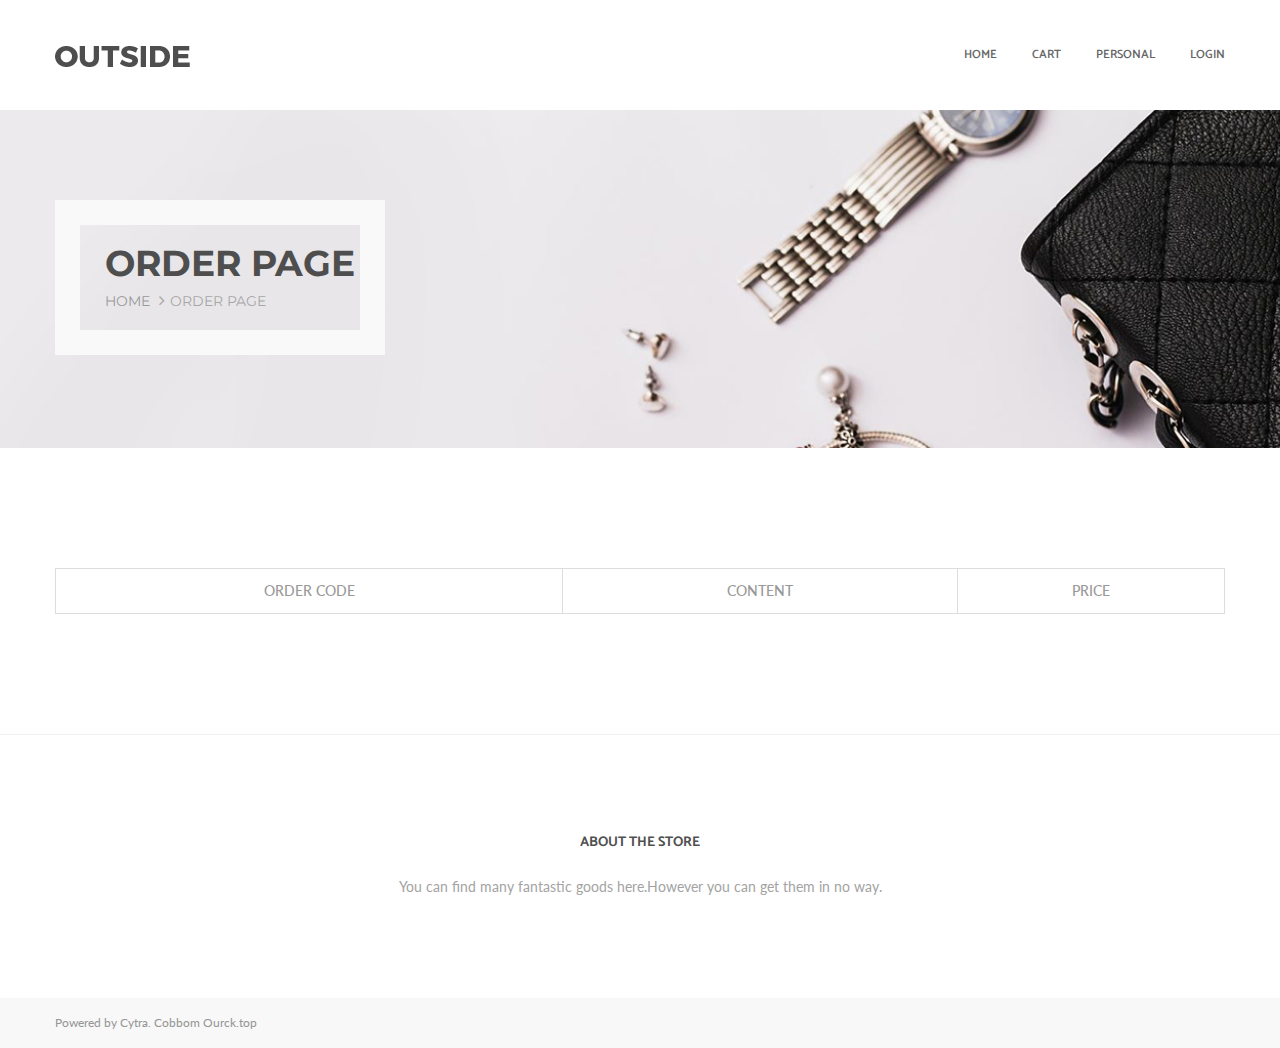
<file: src/main/webapp/order.html>
﻿<!doctype html>
<html class="no-js" lang="en">

<head>
    <meta charset="utf-8">
    <meta http-equiv="x-ua-compatible" content="ie=edge">
    <title>Outside - Minimalist Ecommerce HTML Template</title>
    <meta name="description" content="">
    <meta name="viewport" content="width=device-width, initial-scale=1">

    <!-- Favicon -->
    <link rel="shortcut icon" type="image/x-icon" href="img/favicon.ico">
    
    <!-- All CSS Files -->
    <!-- Bootstrap css -->
    <link rel="stylesheet" href="css/bootstrap.min.css">
    <!-- Icon Font -->
    <link rel="stylesheet" href="css/font-awesome.min.css">
    <link rel="stylesheet" href="css/pe-icon-7-stroke.css">
    <!-- Plugins css file -->
    <link rel="stylesheet" href="css/plugins.css">
    <!-- Theme main style -->
    <link rel="stylesheet" href="style.css">
    <!-- Responsive css -->
    <link rel="stylesheet" href="css/responsive.css">

    <!-- Modernizr JS -->
    <script src="js/vendor/modernizr-2.8.3.min.js"></script>
    
</head>

<body>

     



<!-- Body main wrapper start -->
<div class="wrapper">

<!-- START HEADER SECTION -->
<header class="header-section section sticker">
    <div class="container">
        <div class="row">
            <div class="col-xs-12">
                <!-- logo -->
                <div class="header-logo float-left">
                    <a href="index.html">
                    <img src="img/logo.png" alt="main logo">
                    </a>
                </div>
                
                <!-- header-search & total-cart -->
                <div class="float-right">
                    
                    <!-- some button -->
                    <nav class="main-menu menu-right float-right">
                        <ul>
                        	<!-- 跳转主页面 -->
                            <li><a href="index.html">Home</a></li>                       
                            <!-- 跳转购物车页面 -->
							<li><a href="cart.html">cart</a></li>
							<!-- 跳转个人信息主页 -->
							 <li><a href="detail.html">personal</a>
                                <ul class="sub-menu">
                                    <li><a href="detail.html">details</a></li>
                                    <li><a href="order.html">My order</a></li>
                                </ul>
                            </li>
                            <!-- 跳转登录页面 -->
  							<li><a href="login.html">login</a></li>  
                           
                        </ul>
                    </nav>
                </div>
                <div class="mobile-menu"></div>
            </div>
        </div>
    </div>
</header>
<!-- END HEADER SECTION -->

<!-- PAGE BANNER SECTION -->
<div class="page-banner-section section">
    <div class="container">
        <div class="row">
            <div class="col-xs-12">
                <div class="page-banner-content">
                    <h1>Order page</h1>
                    <ul class="breadcrumb">
                        <li><a href="#">Home</a></li>
                        <li class="active">Order page</li>
                    </ul>
                </div>
            </div>
        </div>
    </div>
</div>
 
 <!--缺少自定义CSS-->
<!-- PAGE SECTION START -->
<div class="page-section section pt-120 pb-80">
    <div class="container">
        <div class="row">
            <form action="#">				
                <div class="col-xs-12">
                    <div class="cart-table table-responsive mb-40">
                        <table>
                            <thead>
                                <tr>
                                    <th class="pro-price">Order code</th>
                                    <th class="pro-quantity">Content</th>
                                    <th class="pro-quantity">Price</th>
                                </tr>
                            </thead>
                            <tbody id = "tbody2">
                            	<!-- AJAX here... -->
                            </tbody>
                        </table>
                    </div>
                </div>                            
            </form>	
        </div>
    </div>
</div>
<!-- PAGE SECTION END --> 

<!-- FOOTER TOP SECTION START -->
<div class="footer-top-section section pt-100 pb-60">
	<div class="container">
		<div class="row">
            <!-- Footer Widget -->
			<div class="footer-widget text-center col-md-12 col-sm-6 col-xs-12 mb-40">
				<h5 class="widget-title">ABOUT THE STORE</h5>
				<p>You can find many fantastic goods here.However you can get them in no way.
				</p>
			</div>					
		</div>
	</div>
</div>
<!-- FOOTER TOP SECTION END -->  

<!-- FOOTER BOTTOM SECTION START -->
<div class="footer-bottom-section section">
	<div class="container">
		<div class="row">

            	<!-- Copyright -->
				<div class="copyright  col-sm-6 col-xs-12 ">
				<p>Powered by Cytra. Cobbom Ourck.top</p>

			</div>
		</div>
	</div>
</div>
<!-- FOOTER BOTTOM SECTION END -->  
   


   

</div>
<!-- Body main wrapper end -->


<!-- Placed JS at the end of the document so the pages load faster -->

<!-- jQuery latest version -->
<script src="js/vendor/jquery-3.1.1.min.js"></script>
<!-- Bootstrap js -->
<script src="js/bootstrap.min.js"></script>
<!-- Plugins js -->
<script src="js/plugins.js"></script>
<!-- Ajax Mail js -->
<script src="js/ajax-mail.js"></script>
<!-- Main js -->
<script src="js/main.js"></script>
<!--  this is my js -->
<!--  document.write('');-->
<script>
 
 
 function printOrder(order_id, content, price){
	 var tableData = '';
	 tableData ='<tr>';
	 tableData +='<td class="pro-thumbnail">'+ order_id+'</td>';
	 tableData +='<td class="pro-title">' + content + '</td>';
	 tableData +='<td class="pro-title">' + price + '</td>';
	 tableData +=' </tr>   ';
	 
	 container = document.getElementById('tbody2');	 
	 container.innerHTML  += tableData ; 
	 
 }
	

 
 $(document).ready(function() {  
	 $.ajax({ 
	     url: "http://localhost:8080/JEEFakeTmall/order/info", 
	     type: 'get',  
	     success: function(data){
	     	 //data = eval('(' + data + ')')
	     	 for(var num in data){
	     	        //表示遍历数组，而i表示的是数组的下标值，
	     	        //result[i]表示获得第i个json对象即JSONObject
	     	        //result[i]通过.字段名称即可获得指定字段的值
	     	        if(data[num].name != ''){     	        	
	     	        	printOrder(data[num].order_id, data[num].content, data[num].price);
	     	        }        	   
	     	    }     	
	     }              
	 });
	 

	 
	
}); 
</script>
</body>

</html>
</file>
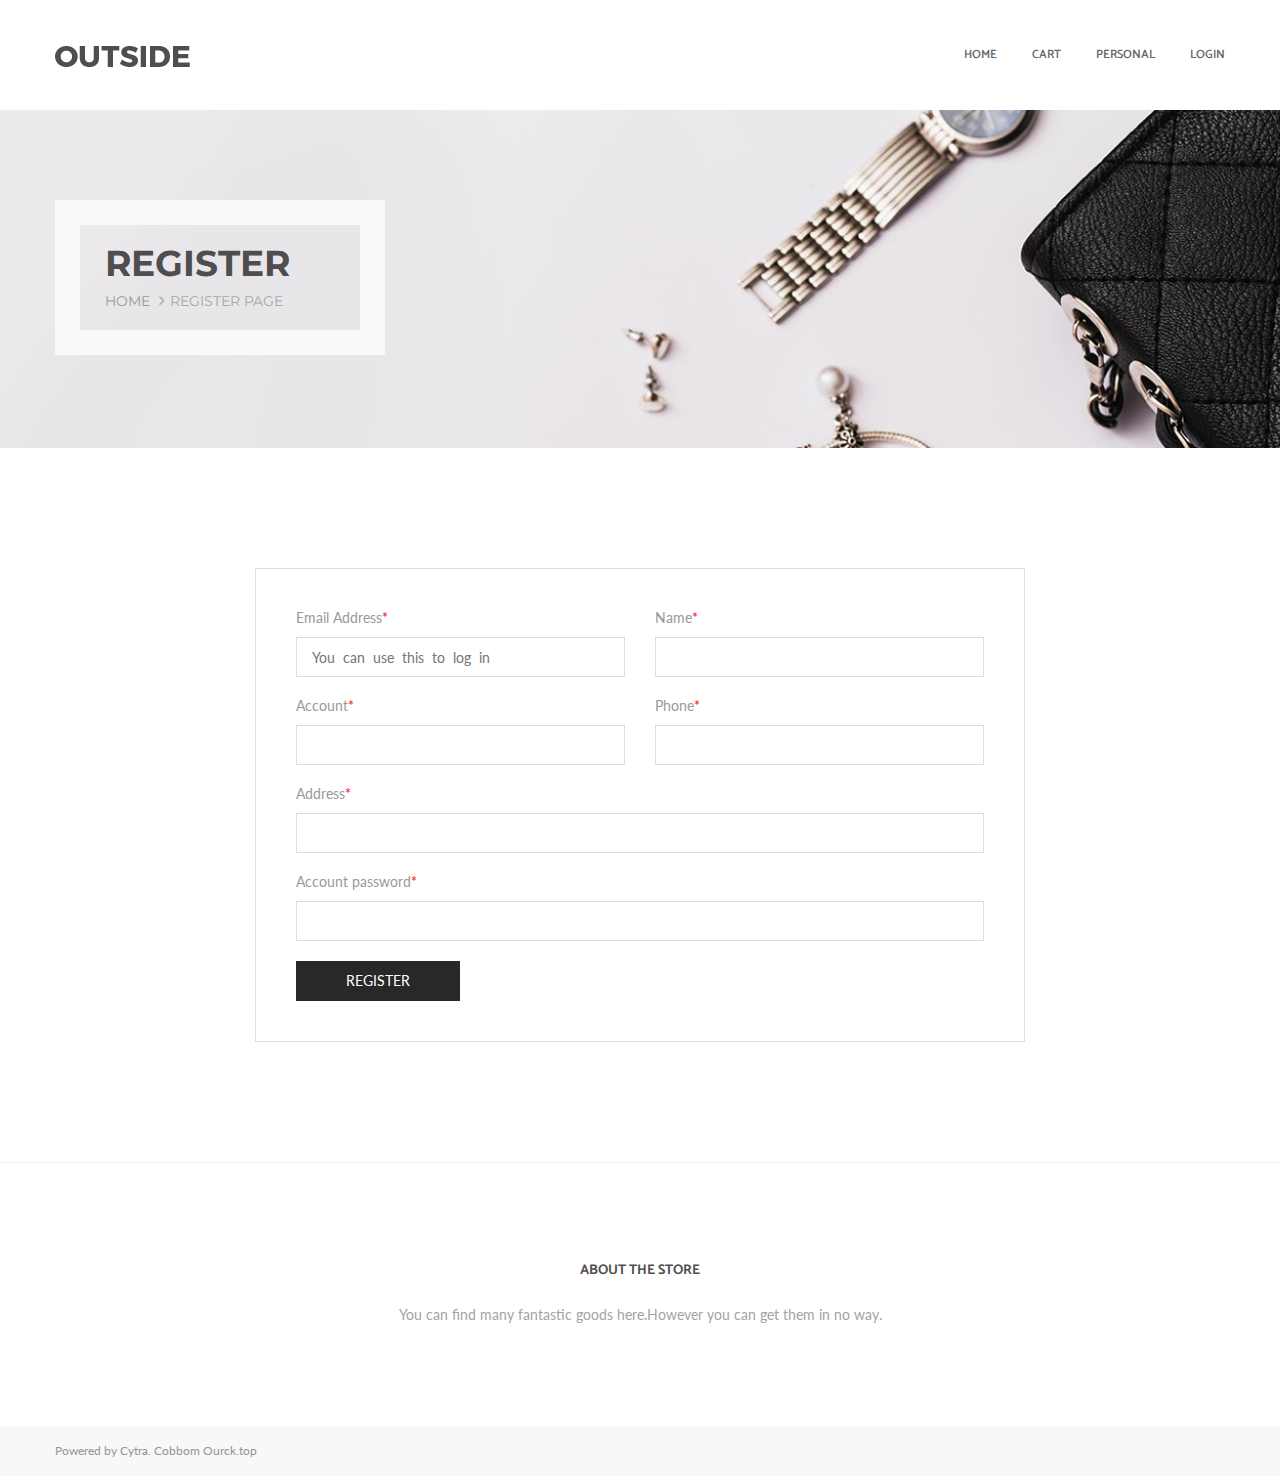
<file: src/main/webapp/register.html>
﻿<!doctype html>
<html class="no-js" lang="en">

<head>
    <meta charset="utf-8">
    <meta http-equiv="x-ua-compatible" content="ie=edge">
    <title>Outside - Minimalist Ecommerce HTML Template</title>
    <meta name="description" content="">
    <meta name="viewport" content="width=device-width, initial-scale=1">

    <!-- Favicon -->
    <link rel="shortcut icon" type="image/x-icon" href="img/favicon.ico">
    
    <!-- All CSS Files -->
    <!-- Bootstrap css -->
    <link rel="stylesheet" href="css/bootstrap.min.css">
    <!-- Icon Font -->
    <link rel="stylesheet" href="css/font-awesome.min.css">
    <link rel="stylesheet" href="css/pe-icon-7-stroke.css">
    <!-- Plugins css file -->
    <link rel="stylesheet" href="css/plugins.css">
    <!-- Theme main style -->
    <link rel="stylesheet" href="style.css">
    <!-- Responsive css -->
    <link rel="stylesheet" href="css/responsive.css">

    <!-- Modernizr JS -->
    <script src="js/vendor/modernizr-2.8.3.min.js"></script>
    
</head>

<body>

     


<!-- Body main wrapper start -->
<div class="wrapper">


<!-- START HEADER SECTION -->
<header class="header-section section sticker">
    <div class="container">
        <div class="row">
            <div class="col-xs-12">
                <!-- logo -->
                <div class="header-logo float-left">
                    <a href="index.html">
                    <img src="img/logo.png" alt="main logo">
                    </a>
                </div>
                
                <!-- header-search & total-cart -->
                <div class="float-right">
                    
                    <!-- some button -->
                    <nav class="main-menu menu-right float-right">
                        <ul>
                        	<!-- 跳转主页面 -->
                            <li><a href="index.html">Home</a></li>                       
                            <!-- 跳转购物车页面 -->
							<li><a href="cart.html">cart</a></li>
							<!-- 跳转个人信息主页 -->
							 <li><a href="detail.html">personal</a>
                                <ul class="sub-menu">
                                    <li><a href="detail.html">details</a></li>
                                    <li><a href="order.html">My order</a></li>
                                </ul>
                            </li>
                            <!-- 跳转登录页面 -->
  							<li><a href="login.html">login</a></li>  
                           
                        </ul>
                    </nav>
                </div>
                <div class="mobile-menu"></div>
            </div>
        </div>
    </div>
</header>
<!-- END HEADER SECTION -->

<!-- PAGE BANNER SECTION -->
<div class="page-banner-section section">
    <div class="container">
        <div class="row">
            <div class="col-xs-12">
                <div class="page-banner-content">
                    <h1>Register </h1>
                    <ul class="breadcrumb">
                        <li><a href="#">Home</a></li>
                        <li class="active">Register page</li>
                    </ul>
                </div>
            </div>
        </div>
    </div>
</div>

<!-- PAGE SECTION START -->
<div class="page-section section pt-120 pb-120">
    <div class="container">
        <div class="row">
            <div class="col-md-8 col-md-offset-2 col-xs-12">
                <div class="login-reg-form">
                    <form action="user/register" method="post">
                        <div class="row">
                        	<div class="col-sm-6 col-xs-12 mb-20">
                                <label for="r_email">Email Address<span class="required">*</span></label>										
                                <input id="r_email" name="r_email" type="email" placeholder="You  can  use  this  to  log  in" />
                            </div>
                           <div class="col-sm-6 col-xs-12 mb-20">
                                <label for="r_name">Name<span class="required">*</span></label>										
                                <input id="r_name" name="r_name" type="text" />                        
                            </div>     
                            <div class="col-sm-6 col-xs-12 mb-20">
                                <label for="r_account">Account<span class="required">*</span></label>										
                                <input id="r_account" name="r_account" type="text"  />
                            </div>                     
                            <div class="col-sm-6 col-xs-12 mb-20">
                                <label for="r_phone">Phone<span class="required">*</span></label>										
                                <input id="r_phone" name="r_phone" type="text" />
                            </div>  
                            <div class="col-xs-12 mb-20">
                                <label>Address<span class="required">*</span> </label>
                                <input id="r_addr" name="r_addr" type="text" />
                            </div>
                            <div class="col-xs-12 mb-20">
                                <label class="" for="r_password">Account password<span class="required">*</span></label>
                                <input id="r_password" name="r_password" type="password">
                            </div>  
                            <div class="col-xs-12">
                                <input value="register" type="submit">
                            </div>
                        </div>
                    </form>
                </div>
            </div>
        </div>
    </div>
</div>
<!-- PAGE SECTION END --> 

<!-- FOOTER TOP SECTION START -->
<div class="footer-top-section section pt-100 pb-60">
	<div class="container">
		<div class="row">
            <!-- Footer Widget -->
			<div class="footer-widget text-center col-md-12 col-sm-6 col-xs-12 mb-40">
				<h5 class="widget-title">ABOUT THE STORE</h5>
				<p>You can find many fantastic goods here.However you can get them in no way.
				</p>
			</div>					
		</div>
	</div>
</div>
<!-- FOOTER TOP SECTION END -->  

<!-- FOOTER BOTTOM SECTION START -->
<div class="footer-bottom-section section">
	<div class="container">
		<div class="row">

            	<!-- Copyright -->
				<div class="copyright  col-sm-6 col-xs-12 ">
				<p>Powered by Cytra. Cobbom Ourck.top</p>

			</div>
		</div>
	</div>
</div>
<!-- FOOTER BOTTOM SECTION END -->  
   

</div>
<!-- Body main wrapper end -->


<!-- Placed JS at the end of the document so the pages load faster -->

<!-- jQuery latest version -->
<script src="js/vendor/jquery-3.1.1.min.js"></script>
<!-- Bootstrap js -->
<script src="js/bootstrap.min.js"></script>
<!-- Plugins js -->
<script src="js/plugins.js"></script>
<!-- Ajax Mail js -->
<script src="js/ajax-mail.js"></script>
<!-- Main js -->
<script src="js/main.js"></script>

</body>

</html>
</file>
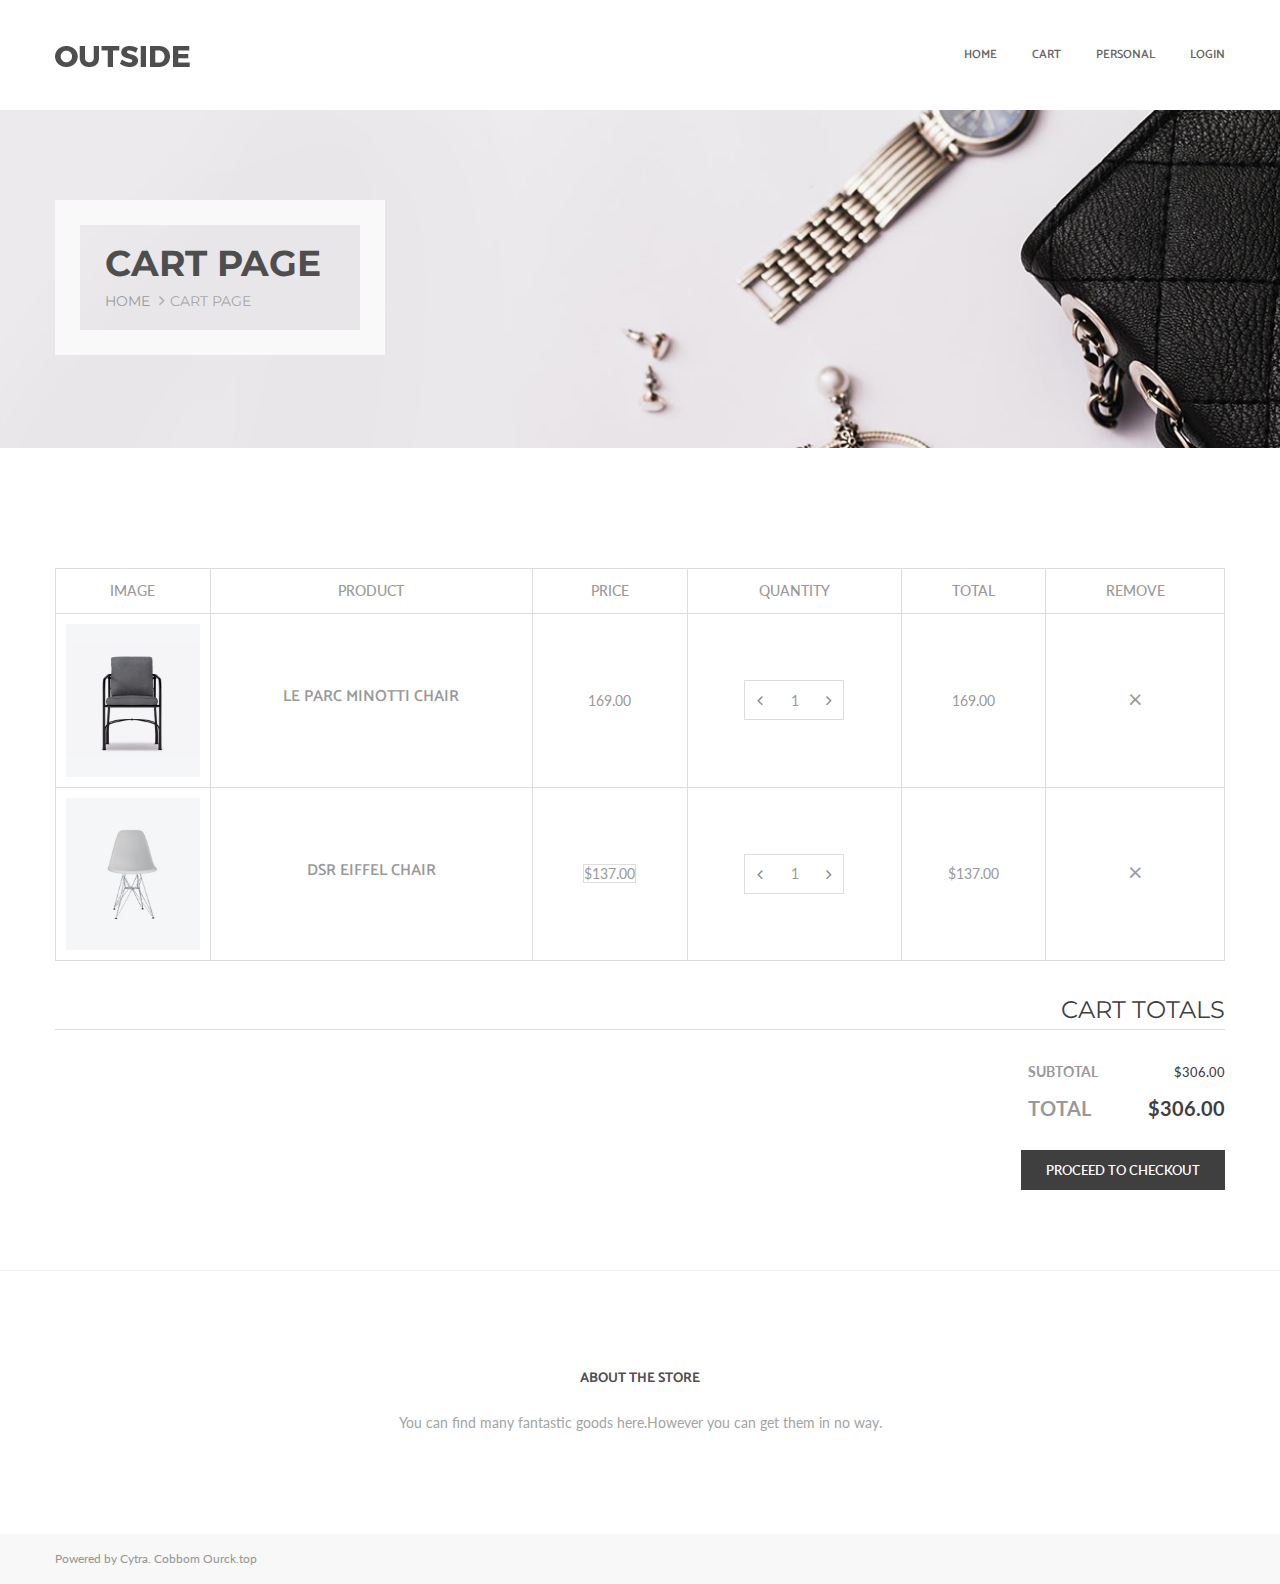
<file: bin/src/main/webapp/cart.html>
﻿<!doctype html>
<html class="no-js" lang="en">

<head>
    <meta charset="utf-8">
    <meta http-equiv="x-ua-compatible" content="ie=edge">
    <title>Outside - Minimalist Ecommerce HTML Template</title>
    <meta name="description" content="">
    <meta name="viewport" content="width=device-width, initial-scale=1">

    <!-- Favicon -->
    <link rel="shortcut icon" type="image/x-icon" href="img/favicon.ico">
    
    <!-- All CSS Files -->
    <!-- Bootstrap css -->
    <link rel="stylesheet" href="css/bootstrap.min.css">
    <!-- Icon Font -->
    <link rel="stylesheet" href="css/font-awesome.min.css">
    <link rel="stylesheet" href="css/pe-icon-7-stroke.css">
    <!-- Plugins css file -->
    <link rel="stylesheet" href="css/plugins.css">
    <!-- Theme main style -->
    <link rel="stylesheet" href="style.css">
    <!-- Responsive css -->
    <link rel="stylesheet" href="css/responsive.css">

    <!-- Modernizr JS -->
    <script src="js/vendor/modernizr-2.8.3.min.js"></script>
    
</head>

<body>

     



<!-- Body main wrapper start -->
<div class="wrapper">

<!-- START HEADER SECTION -->
<header class="header-section section sticker">
    <div class="container">
        <div class="row">
            <div class="col-xs-12">
                <!-- logo -->
                <div class="header-logo float-left">
                    <a href="index.html">
                    <img src="img/logo.png" alt="main logo">
                    </a>
                </div>
                
                <!-- header-search & total-cart -->
                <div class="float-right">
                    
                    <!-- some button -->
                    <nav class="main-menu menu-right float-right">
                        <ul>
                        	<!-- 跳转主页面 -->
                            <li><a href="index.html">Home</a></li>                       
                            <!-- 跳转购物车页面 -->
							<li><a href="cart.html">cart</a></li>
							<!-- 跳转个人信息主页 -->
							 <li><a href="detail.html">personal</a>
                                <ul class="sub-menu">
                                    <li><a href="detail.html">details</a></li>
                                    <li><a href="order.html">My order</a></li>
                                </ul>
                            </li>
                            <!-- 跳转登录页面 -->
  							<li><a href="login.html">login</a></li>  
                           
                        </ul>
                    </nav>
                </div>
                <div class="mobile-menu"></div>
            </div>
        </div>
    </div>
</header>
<!-- END HEADER SECTION -->

<!-- PAGE BANNER SECTION -->
<div class="page-banner-section section">
    <div class="container">
        <div class="row">
            <div class="col-xs-12">
                <div class="page-banner-content">
                    <h1>Cart page</h1>
                    <ul class="breadcrumb">
                        <li><a href="#">Home</a></li>
                        <li class="active">Cart page</li>
                    </ul>
                </div>
            </div>
        </div>
    </div>
</div>
 
 <script>
 function changeValue(num){ 
	 var a = document.getElementById(num); 
	 var b = document.getElementById("v"+num); 
	 var c = document.getElementById("sv"+num); 
	 c.value = b.value * a.value; 
	 } 
 
 </script>
<!-- PAGE SECTION START -->
<div class="page-section section pt-120 pb-80">
    <div class="container">
        <div class="row">
            <form action="#">				
                <div class="col-xs-12">
                    <div class="cart-table table-responsive mb-40">
                        <table>
                            <thead>
                                <tr>
                                    <th class="pro-thumbnail">Image</th>
                                    <th class="pro-title">Product</th>
                                    <th class="pro-price">Price</th>
                                    <th class="pro-quantity">Quantity</th>
                                    <th class="pro-subtotal">Total</th>
                                    <th class="pro-remove">Remove</th>
                                </tr>
                            </thead>
                            <tbody>
                                <tr>
                                    <td class="pro-thumbnail"><a href="#"><img src="img/product/1.jpg" alt="" /></a></td>
                                    <td class="pro-title"><a href="#">Le Parc Minotti Chair</a></td>
                                    <td class="pro-price"><input type="text" id ="v1" value="169.00" /></td>
                                    <td class="pro-quantity">
                                    	<div class="product-quantity">
                                    		<input type="text" id ="1" value="1" />
                                    	</div>                                  
                                    </td>
                                    <td class="pro-subtotal"><input type="text" id = "sv1" value="169.00" /></td>
                                    <td class="pro-remove"><a href="#">×</a></td>                                    
                                </tr>                                
                                <tr>
                                    <td class="pro-thumbnail"><a href="#"><img src="img/product/2.jpg" alt="" /></a></td>
                                    <td class="pro-title"><a href="#">DSR Eiffel chair</a></td>
                                    <td class="pro-price"><span class="amount">$137.00</span></td>
                                    <td class="pro-quantity"><div class="product-quantity"><input type="text" value="1" /></div></td>
                                    <td class="pro-subtotal">$137.00</td>
                                    <td class="pro-remove"><a href="#">×</a></td>
                                </tr>
                            </tbody>
                        </table>
                    </div>
                </div>

                <div class="col-md-12 col-sm-5 col-xs-12">
                    <div class="cart-total mb-40">
                        <h3>Cart Totals</h3>
                        <table>
                            <tbody>
                                <tr class="cart-subtotal">
                                    <th>Subtotal</th>
                                    <td><span class="amount">$306.00</span></td>
                                </tr>
                                <tr class="order-total">
                                    <th>Total</th>
                                    <td>
                                        <strong><span class="amount">$306.00</span></strong>
                                    </td>
                                </tr>											
                            </tbody>
                        </table>
                        <div class="proceed-to-checkout section mt-30">
                            <a href="#">Proceed to Checkout</a>
                        </div>
                    </div>
                </div>
            </form>	
        </div>
    </div>
</div>
<script type="text/javascript">

      
	window.onload = init;
	function changeValue(){  
		c.value = b.value * a.value; 
	}  
	function init(){  
		var a = document.getElementById("1"); 
		var b = document.getElementById("v1"); 
		var c = document.getElementById("sv1"); 
	   if("\v"=="v"){//IE浏览器  
	    a.onpropertychange=changeValue;  
	   }else{ // 其他浏览器  
	 	a.addEventListener("input",changeValue(),false);  
	   }  
	  }   

</script>
<!-- PAGE SECTION END --> 

<!-- FOOTER TOP SECTION START -->
<div class="footer-top-section section pt-100 pb-60">
	<div class="container">
		<div class="row">
            <!-- Footer Widget -->
			<div class="footer-widget text-center col-md-12 col-sm-6 col-xs-12 mb-40">
				<h5 class="widget-title">ABOUT THE STORE</h5>
				<p>You can find many fantastic goods here.However you can get them in no way.
				</p>
			</div>					
		</div>
	</div>
</div>
<!-- FOOTER TOP SECTION END -->  

<!-- FOOTER BOTTOM SECTION START -->
<div class="footer-bottom-section section">
	<div class="container">
		<div class="row">

            	<!-- Copyright -->
				<div class="copyright  col-sm-6 col-xs-12 ">
				<p>Powered by Cytra. Cobbom Ourck.top</p>

			</div>
		</div>
	</div>
</div>
<!-- FOOTER BOTTOM SECTION END -->  
   

</div>
<!-- Body main wrapper end -->


<!-- Placed JS at the end of the document so the pages load faster -->

<!-- jQuery latest version -->
<script src="js/vendor/jquery-3.1.1.min.js"></script>
<!-- Bootstrap js -->
<script src="js/bootstrap.min.js"></script>
<!-- Plugins js -->
<script src="js/plugins.js"></script>
<!-- Ajax Mail js -->
<script src="js/ajax-mail.js"></script>
<!-- Main js -->
<script src="js/main.js"></script>

</body>

</html>
</file>
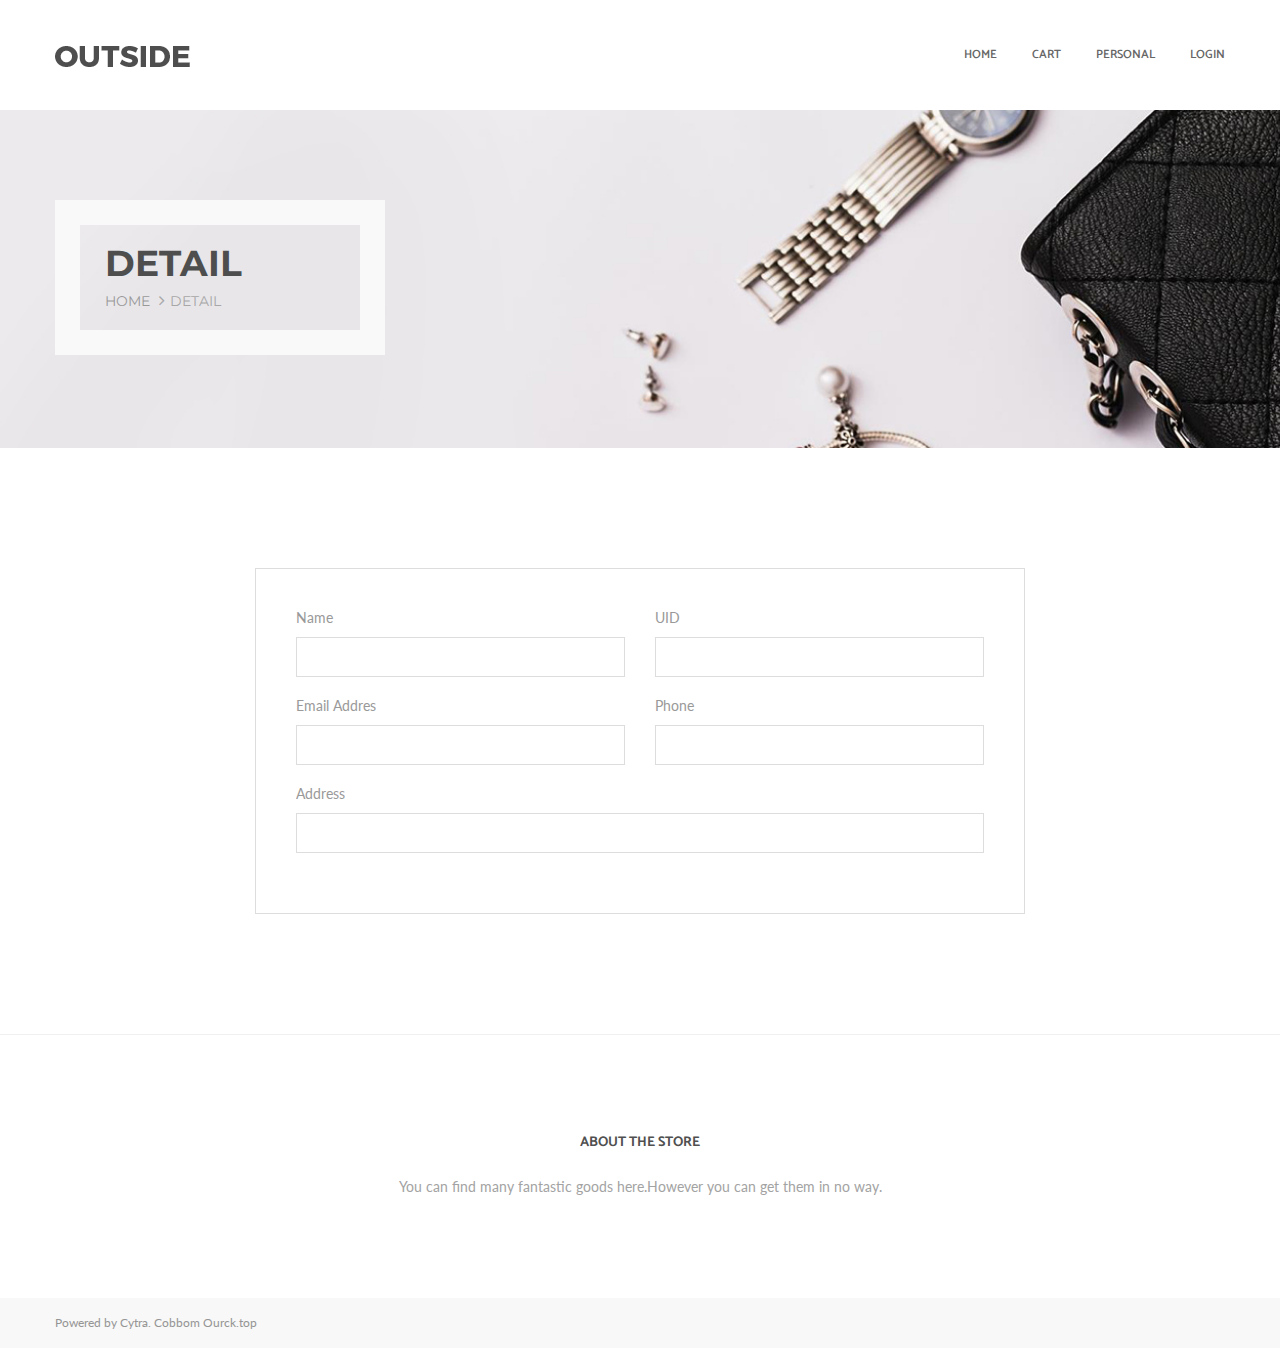
<file: bin/src/main/webapp/detail.html>
﻿<!doctype html>
<html class="no-js" lang="en">

<head>
    <meta charset="utf-8">
    <meta http-equiv="x-ua-compatible" content="ie=edge">
    <title>Outside - Minimalist Ecommerce HTML Template</title>
    <meta name="description" content="">
    <meta name="viewport" content="width=device-width, initial-scale=1">

    <!-- Favicon -->
    <link rel="shortcut icon" type="image/x-icon" href="img/favicon.ico">
    
    <!-- All CSS Files -->
    <!-- Bootstrap css -->
    <link rel="stylesheet" href="css/bootstrap.min.css">
    <!-- Icon Font -->
    <link rel="stylesheet" href="css/font-awesome.min.css">
    <link rel="stylesheet" href="css/pe-icon-7-stroke.css">
    <!-- Plugins css file -->
    <link rel="stylesheet" href="css/plugins.css">
    <!-- Theme main style -->
    <link rel="stylesheet" href="style.css">
    <!-- Responsive css -->
    <link rel="stylesheet" href="css/responsive.css">

    <!-- Modernizr JS -->
    <script src="js/vendor/modernizr-2.8.3.min.js"></script>
    
</head>

<body>

     


<!-- Body main wrapper start -->
<div class="wrapper">

<!-- START HEADER SECTION -->
<header class="header-section section sticker">
    <div class="container">
        <div class="row">
            <div class="col-xs-12">
                <!-- logo -->
                <div class="header-logo float-left">
                    <a href="index.html">
                    <img src="img/logo.png" alt="main logo">
                    </a>
                </div>
                
                <!-- header-search & total-cart -->
                <div class="float-right">
                    
                    <!-- some button -->
                    <nav class="main-menu menu-right float-right">
                        <ul>
                        	<!-- 跳转主页面 -->
                            <li><a href="index.html">Home</a></li>                       
                            <!-- 跳转购物车页面 -->
							<li><a href="cart.html">cart</a></li>
							<!-- 跳转个人信息主页 -->
							 <li><a href="detail.html">personal</a>
                                <ul class="sub-menu">
                                    <li><a href="detail.html">details</a></li>
                                    <li><a href="order.html">My order</a></li>
                                </ul>
                            </li>
                            <!-- 跳转登录页面 -->
  							<li><a href="login.html">login</a></li>  
                           
                        </ul>
                    </nav>
                </div>
                <div class="mobile-menu"></div>
            </div>
        </div>
    </div>
</header>
<!-- END HEADER SECTION -->

<!-- PAGE BANNER SECTION -->
<div class="page-banner-section section">
    <div class="container">
        <div class="row">
            <div class="col-xs-12">
                <div class="page-banner-content">
                    <h1>Detail</h1>
                    <ul class="breadcrumb">
                        <li><a href="index.html">Home</a></li>
                        <li class="active">Detail</li>
                    </ul>
                </div>
            </div>
        </div>
    </div>
</div>

<!-- PAGE SECTION START -->
<div class="page-section section pt-120 pb-120">
    <div class="container">
        <div class="row">
            <div class="col-md-8 col-md-offset-2 col-xs-12">
                <div class="login-reg-form">
                    <form action="#">
                        <div class="row">
                            <div class="col-sm-6 col-xs-12 mb-20">
                                <label for="r_name">Name</label>										
                                <input id="r_name" type="text" readonly="readonly" />                        
                            </div>     
                            <div class="col-sm-6 col-xs-12 mb-20">
                                <label for="r_uid">UID</label>										
                                <input id="r_uid" type="text" readonly="readonly" />
                            </div>                         
                            <div class="col-sm-6 col-xs-12 mb-20">
                                <label for="r_email">Email Addres</label>										
                                <input id="r_email" type="email" readonly="readonly" />
                            </div>
                            <div class="col-sm-6 col-xs-12 mb-20">
                                <label for="r_phone">Phone</label>										
                                <input id="r_phone" type="text" readonly="readonly" />
                            </div>  
                            <div class="col-xs-12 mb-20">
                                <label>Address </label>
                                <input id="r_addr" type="text" readonly="readonly" />
                            </div>

                        </div>
                    </form>
                </div>
            </div>
        </div>
    </div>
</div>

 <script type="text/javascript">
 $.ajax({ 
     url: "http://localhost:8080/Web-Map/Servlet", 
     type: 'post',  
     success: function(data){  
     	 for(var num in data){
     	        //表示遍历数组，而i表示的是数组的下标值，
     	        //result[i]表示获得第i个json对象即JSONObject
     	        //result[i]通过.字段名称即可获得指定字段的值
     	        if(data[num].uid != ''){     	        	
     	        	document.getElementById("r_name").value= data[num].uname; 
     	            document.getElementById("r_uid").value= data[num].uid;
     	            document.getElementById("r_email").value= data[num].email;
     	            document.getElementById("r_phone").value= data[num].phone;
     	            document.getElementById("r_addr").value= data[num].addr; 
     	        }        	   
     	    }     	
     }              
 });
    
 </script>
<!-- PAGE SECTION END --> 

<!-- FOOTER TOP SECTION START -->
<div class="footer-top-section section pt-100 pb-60">
	<div class="container">
		<div class="row">
            <!-- Footer Widget -->
			<div class="footer-widget text-center col-md-12 col-sm-6 col-xs-12 mb-40">
				<h5 class="widget-title">ABOUT THE STORE</h5>
				<p>You can find many fantastic goods here.However you can get them in no way.
				</p>
			</div>					
		</div>
	</div>
</div>
<!-- FOOTER TOP SECTION END -->  

<!-- FOOTER BOTTOM SECTION START -->
<div class="footer-bottom-section section">
	<div class="container">
		<div class="row">

            	<!-- Copyright -->
				<div class="copyright  col-sm-6 col-xs-12 ">
				<p>Powered by Cytra. Cobbom Ourck.top</p>

			</div>
		</div>
	</div>
</div>
<!-- FOOTER BOTTOM SECTION END -->  
   

</div>
<!-- Body main wrapper end -->


<!-- Placed JS at the end of the document so the pages load faster -->

<!-- jQuery latest version -->
<script src="js/vendor/jquery-3.1.1.min.js"></script>
<!-- Bootstrap js -->
<script src="js/bootstrap.min.js"></script>
<!-- Plugins js -->
<script src="js/plugins.js"></script>
<!-- Ajax Mail js -->
<script src="js/ajax-mail.js"></script>
<!-- Main js -->
<script src="js/main.js"></script>

</body>

</html>
</file>
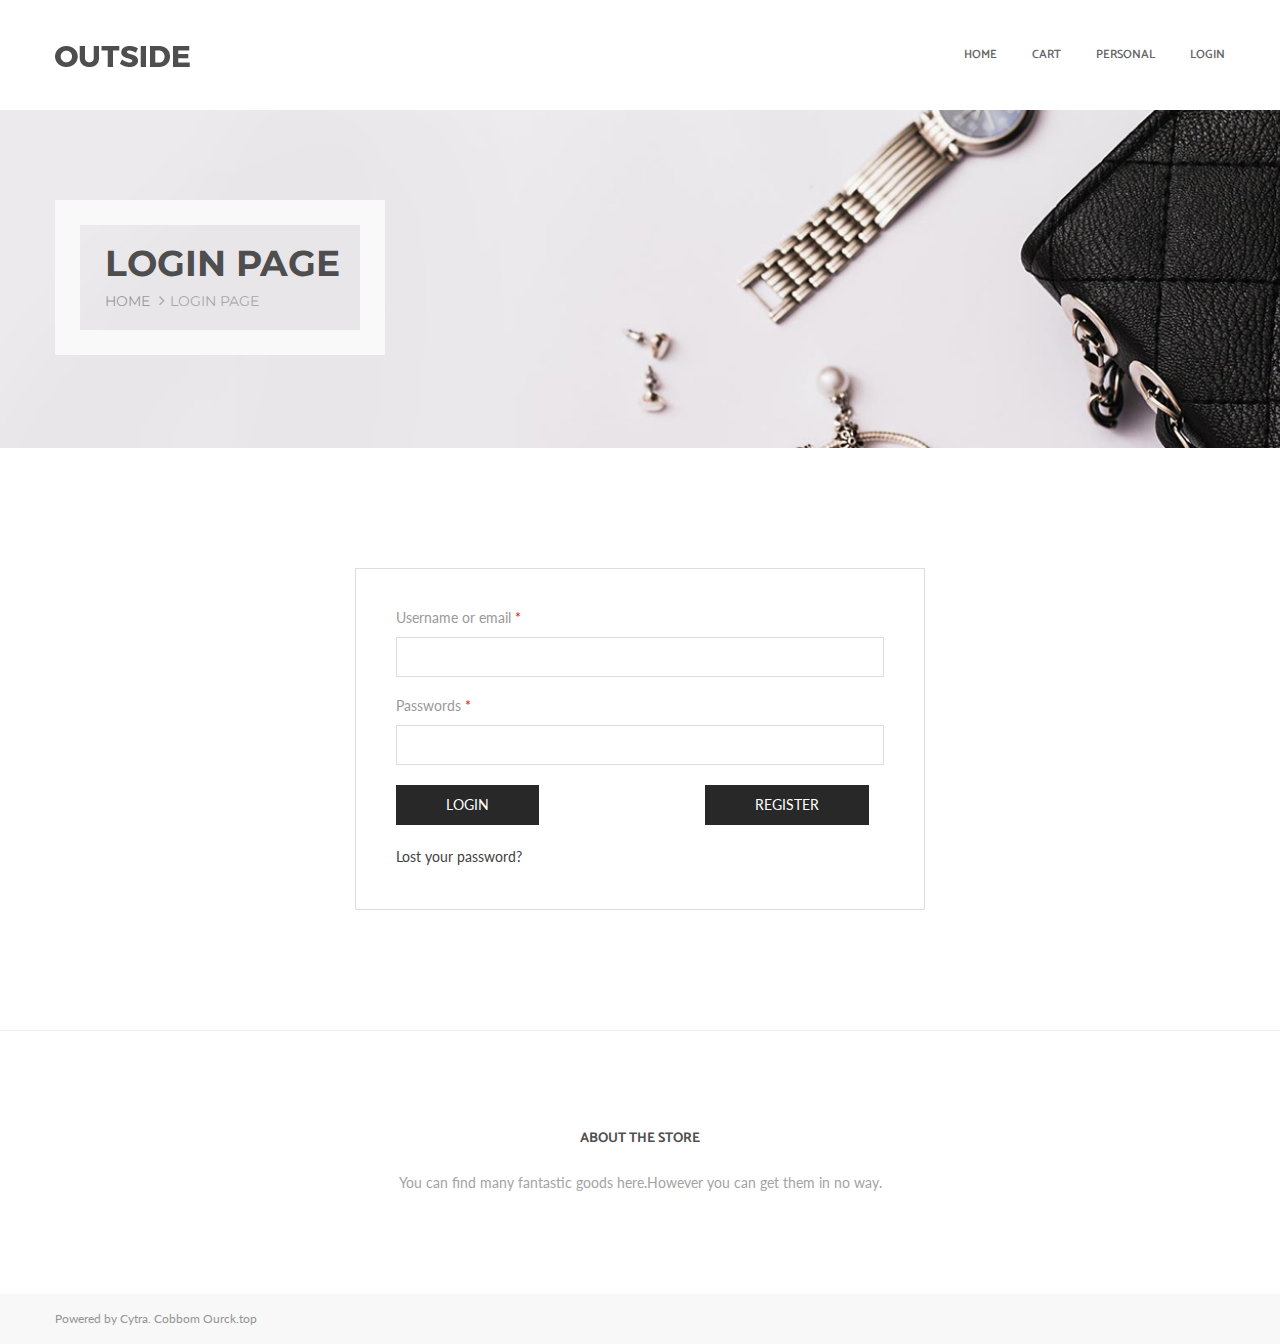
<file: bin/src/main/webapp/login.html>
﻿<!doctype html>
<html class="no-js" lang="en">

<head>
    <meta charset="utf-8">
    <meta http-equiv="x-ua-compatible" content="ie=edge">
    <title>Outside - Minimalist Ecommerce HTML Template</title>
    <meta name="description" content="">
    <meta name="viewport" content="width=device-width, initial-scale=1">

    <!-- Favicon -->
    <link rel="shortcut icon" type="image/x-icon" href="img/favicon.ico">
    
    <!-- All CSS Files -->
    <!-- Bootstrap css -->
    <link rel="stylesheet" href="css/bootstrap.min.css">
    <!-- Icon Font -->
    <link rel="stylesheet" href="css/font-awesome.min.css">
    <link rel="stylesheet" href="css/pe-icon-7-stroke.css">
    <!-- Plugins css file -->
    <link rel="stylesheet" href="css/plugins.css">
    <!-- Theme main style -->
    <link rel="stylesheet" href="style.css">
    <!-- Responsive css -->
    <link rel="stylesheet" href="css/responsive.css">

    <!-- Modernizr JS -->
    <script src="js/vendor/modernizr-2.8.3.min.js"></script>
    
</head>

<body>
     


<!-- Body main wrapper start -->
<div class="wrapper">


<!-- START HEADER SECTION -->
<header class="header-section section sticker">
    <div class="container">
        <div class="row">
            <div class="col-xs-12">
                <!-- logo -->
                <div class="header-logo float-left">
                    <a href="index.html">
                    <img src="img/logo.png" alt="main logo">
                    </a>
                </div>
                
                <!-- header-search & total-cart -->
                <div class="float-right">
                    
                    <!-- some button -->
                    <nav class="main-menu menu-right float-right">
                        <ul>
                        	<!-- 跳转主页面 -->
                            <li><a href="index.html">Home</a></li>                       
                            <!-- 跳转购物车页面 -->
							<li><a href="cart.html">cart</a></li>
							<!-- 跳转个人信息主页 -->
							 <li><a href="detail.html">personal</a>
                                <ul class="sub-menu">
                                    <li><a href="detail.html">details</a></li>
                                    <li><a href="order.html">My order</a></li>
                                </ul>
                            </li>
                            <!-- 跳转登录页面 -->
  							<li><a href="login.html">login</a></li>  
                           
                        </ul>
                    </nav>
                </div>
                <div class="mobile-menu"></div>
            </div>
        </div>
    </div>
</header>
<!-- END HEADER SECTION -->

<!-- PAGE BANNER SECTION -->
<div class="page-banner-section section">
    <div class="container">
        <div class="row">
            <div class="col-xs-12">
                <div class="page-banner-content">
                    <h1>Login page</h1>
                    <ul class="breadcrumb">
                        <li><a href="#">Home</a></li>
                        <li class="active">login page</li>
                    </ul>
                </div>
            </div>
        </div>
    </div>
</div>

<!-- PAGE SECTION START -->
<div class="page-section section pt-120 pb-120">
    <div class="container">
        <div class="row">
            <div class="col-md-6 col-md-offset-3 col-sm-8 col-sm-offset-2 col-xs-12">
                <div class="login-reg-form">
                    <form action="#">
                        <div class="row">
                            <div class="col-xs-12 mb-20">
                                <label for="username">Username or email <span class="required">*</span></label>
                                <input name="username" id="username" type="text">
                            </div>
                            <div class="col-xs-12 mb-20">
                                <label for="password">Passwords <span class="required">*</span></label>
                                <input name="password" id="password" type="password">
                            </div>
                            <!-- 登录按钮 -->
                            <div class="col-xs-6 mb-20">
                                <input value="Login" name="login" class="inline" type="submit">
                                
                            </div>
                           	<!-- 注册按钮 -->
                            <div class="col-xs-6 mb-20">
                            	<a href = "register.html"><input value="register"  type="button"></a>                             	
                            </div>
                            <div class="col-xs-12">
                                <a href="https://www.baidu.com/s?ie=utf-8&f=8&rsv_bp=1&tn=98779107_hao_pg&wd=%E5%A2%9E%E5%BC%BA%E8%AE%B0%E5%BF%86%E5%8A%9B%E7%9A%84%E6%96%B9%E6%B3%95&oq=js%25E7%25BB%2599%25E6%2596%2587%25E6%259C%25AC%25E6%25A1%2586%25E8%25B5%258B%25E5%2580%25BC&rsv_pq=8f463042001005f9&rsv_t=796db9QgyfBdFQCvDhfV1sfv7t65%2F3kKP0u5hzT0kk984A0xsGRBxlzKm8OvbWcO4RGutBmj&rqlang=cn&rsv_enter=1&rsv_sug3=5&rsv_sug2=0&inputT=6029&rsv_sug4=6029">
                                Lost your password?</a>
                            </div>
                        </div>
                    </form>
                </div>
            </div>
        </div>
    </div>
</div>
<!-- PAGE SECTION END -->

<!-- FOOTER TOP SECTION START -->
<div class="footer-top-section section pt-100 pb-60">
	<div class="container">
		<div class="row">
            <!-- Footer Widget -->
			<div class="footer-widget text-center col-md-12 col-sm-6 col-xs-12 mb-40">
				<h5 class="widget-title">ABOUT THE STORE</h5>
				<p>You can find many fantastic goods here.However you can get them in no way.
				</p>
			</div>					
		</div>
	</div>
</div>
<!-- FOOTER TOP SECTION END -->  

<!-- FOOTER BOTTOM SECTION START -->
<div class="footer-bottom-section section">
	<div class="container">
		<div class="row">

            	<!-- Copyright -->
				<div class="copyright  col-sm-6 col-xs-12 ">
				<p>Powered by Cytra. Cobbom Ourck.top</p>

			</div>
		</div>
	</div>
</div>
<!-- FOOTER BOTTOM SECTION END -->  
   

</div>
<!-- Body main wrapper end -->


<!-- Placed JS at the end of the document so the pages load faster -->

<!-- jQuery latest version -->
<script src="js/vendor/jquery-3.1.1.min.js"></script>
<!-- Bootstrap js -->
<script src="js/bootstrap.min.js"></script>
<!-- Plugins js -->
<script src="js/plugins.js"></script>
<!-- Ajax Mail js -->
<script src="js/ajax-mail.js"></script>
<!-- Main js -->
<script src="js/main.js"></script>

</body>

</html>
</file>
<file: src/main/webapp/css/pe-icon-7-stroke.css>
@font-face {
	font-family: 'Pe-icon-7-stroke';
	src:url('../fonts/Pe-icon-7-stroke.eot?d7yf1v');
	src:url('../fonts/Pe-icon-7-stroke.eot?#iefixd7yf1v') format('embedded-opentype'),
		url('../fonts/Pe-icon-7-stroke.woff?d7yf1v') format('woff'),
		url('../fonts/Pe-icon-7-stroke.ttf?d7yf1v') format('truetype'),
		url('../fonts/Pe-icon-7-stroke.svg?d7yf1v#Pe-icon-7-stroke') format('svg');
	font-weight: normal;
	font-style: normal;
}

[class^="pe-7s-"], [class*=" pe-7s-"] {
	display: inline-block;
	font-family: 'Pe-icon-7-stroke';
	speak: none;
	font-style: normal;
	font-weight: normal;
	font-variant: normal;
	text-transform: none;
	line-height: 1;

	/* Better Font Rendering =========== */
	-webkit-font-smoothing: antialiased;
	-moz-osx-font-smoothing: grayscale;
}

.pe-7s-album:before {
	content: "\e6aa";
}
.pe-7s-arc:before {
	content: "\e6ab";
}
.pe-7s-back-2:before {
	content: "\e6ac";
}
.pe-7s-bandaid:before {
	content: "\e6ad";
}
.pe-7s-car:before {
	content: "\e6ae";
}
.pe-7s-diamond:before {
	content: "\e6af";
}
.pe-7s-door-lock:before {
	content: "\e6b0";
}
.pe-7s-eyedropper:before {
	content: "\e6b1";
}
.pe-7s-female:before {
	content: "\e6b2";
}
.pe-7s-gym:before {
	content: "\e6b3";
}
.pe-7s-hammer:before {
	content: "\e6b4";
}
.pe-7s-headphones:before {
	content: "\e6b5";
}
.pe-7s-helm:before {
	content: "\e6b6";
}
.pe-7s-hourglass:before {
	content: "\e6b7";
}
.pe-7s-leaf:before {
	content: "\e6b8";
}
.pe-7s-magic-wand:before {
	content: "\e6b9";
}
.pe-7s-male:before {
	content: "\e6ba";
}
.pe-7s-map-2:before {
	content: "\e6bb";
}
.pe-7s-next-2:before {
	content: "\e6bc";
}
.pe-7s-paint-bucket:before {
	content: "\e6bd";
}
.pe-7s-pendrive:before {
	content: "\e6be";
}
.pe-7s-photo:before {
	content: "\e6bf";
}
.pe-7s-piggy:before {
	content: "\e6c0";
}
.pe-7s-plugin:before {
	content: "\e6c1";
}
.pe-7s-refresh-2:before {
	content: "\e6c2";
}
.pe-7s-rocket:before {
	content: "\e6c3";
}
.pe-7s-settings:before {
	content: "\e6c4";
}
.pe-7s-shield:before {
	content: "\e6c5";
}
.pe-7s-smile:before {
	content: "\e6c6";
}
.pe-7s-usb:before {
	content: "\e6c7";
}
.pe-7s-vector:before {
	content: "\e6c8";
}
.pe-7s-wine:before {
	content: "\e6c9";
}
.pe-7s-cloud-upload:before {
	content: "\e68a";
}
.pe-7s-cash:before {
	content: "\e68c";
}
.pe-7s-close:before {
	content: "\e680";
}
.pe-7s-bluetooth:before {
	content: "\e68d";
}
.pe-7s-cloud-download:before {
	content: "\e68b";
}
.pe-7s-way:before {
	content: "\e68e";
}
.pe-7s-close-circle:before {
	content: "\e681";
}
.pe-7s-id:before {
	content: "\e68f";
}
.pe-7s-angle-up:before {
	content: "\e682";
}
.pe-7s-wristwatch:before {
	content: "\e690";
}
.pe-7s-angle-up-circle:before {
	content: "\e683";
}
.pe-7s-world:before {
	content: "\e691";
}
.pe-7s-angle-right:before {
	content: "\e684";
}
.pe-7s-volume:before {
	content: "\e692";
}
.pe-7s-angle-right-circle:before {
	content: "\e685";
}
.pe-7s-users:before {
	content: "\e693";
}
.pe-7s-angle-left:before {
	content: "\e686";
}
.pe-7s-user-female:before {
	content: "\e694";
}
.pe-7s-angle-left-circle:before {
	content: "\e687";
}
.pe-7s-up-arrow:before {
	content: "\e695";
}
.pe-7s-angle-down:before {
	content: "\e688";
}
.pe-7s-switch:before {
	content: "\e696";
}
.pe-7s-angle-down-circle:before {
	content: "\e689";
}
.pe-7s-scissors:before {
	content: "\e697";
}
.pe-7s-wallet:before {
	content: "\e600";
}
.pe-7s-safe:before {
	content: "\e698";
}
.pe-7s-volume2:before {
	content: "\e601";
}
.pe-7s-volume1:before {
	content: "\e602";
}
.pe-7s-voicemail:before {
	content: "\e603";
}
.pe-7s-video:before {
	content: "\e604";
}
.pe-7s-user:before {
	content: "\e605";
}
.pe-7s-upload:before {
	content: "\e606";
}
.pe-7s-unlock:before {
	content: "\e607";
}
.pe-7s-umbrella:before {
	content: "\e608";
}
.pe-7s-trash:before {
	content: "\e609";
}
.pe-7s-tools:before {
	content: "\e60a";
}
.pe-7s-timer:before {
	content: "\e60b";
}
.pe-7s-ticket:before {
	content: "\e60c";
}
.pe-7s-target:before {
	content: "\e60d";
}
.pe-7s-sun:before {
	content: "\e60e";
}
.pe-7s-study:before {
	content: "\e60f";
}
.pe-7s-stopwatch:before {
	content: "\e610";
}
.pe-7s-star:before {
	content: "\e611";
}
.pe-7s-speaker:before {
	content: "\e612";
}
.pe-7s-signal:before {
	content: "\e613";
}
.pe-7s-shuffle:before {
	content: "\e614";
}
.pe-7s-shopbag:before {
	content: "\e615";
}
.pe-7s-share:before {
	content: "\e616";
}
.pe-7s-server:before {
	content: "\e617";
}
.pe-7s-search:before {
	content: "\e618";
}
.pe-7s-film:before {
	content: "\e6a5";
}
.pe-7s-science:before {
	content: "\e619";
}
.pe-7s-disk:before {
	content: "\e6a6";
}
.pe-7s-ribbon:before {
	content: "\e61a";
}
.pe-7s-repeat:before {
	content: "\e61b";
}
.pe-7s-refresh:before {
	content: "\e61c";
}
.pe-7s-add-user:before {
	content: "\e6a9";
}
.pe-7s-refresh-cloud:before {
	content: "\e61d";
}
.pe-7s-paperclip:before {
	content: "\e69c";
}
.pe-7s-radio:before {
	content: "\e61e";
}
.pe-7s-note2:before {
	content: "\e69d";
}
.pe-7s-print:before {
	content: "\e61f";
}
.pe-7s-network:before {
	content: "\e69e";
}
.pe-7s-prev:before {
	content: "\e620";
}
.pe-7s-mute:before {
	content: "\e69f";
}
.pe-7s-power:before {
	content: "\e621";
}
.pe-7s-medal:before {
	content: "\e6a0";
}
.pe-7s-portfolio:before {
	content: "\e622";
}
.pe-7s-like2:before {
	content: "\e6a1";
}
.pe-7s-plus:before {
	content: "\e623";
}
.pe-7s-left-arrow:before {
	content: "\e6a2";
}
.pe-7s-play:before {
	content: "\e624";
}
.pe-7s-key:before {
	content: "\e6a3";
}
.pe-7s-plane:before {
	content: "\e625";
}
.pe-7s-joy:before {
	content: "\e6a4";
}
.pe-7s-photo-gallery:before {
	content: "\e626";
}
.pe-7s-pin:before {
	content: "\e69b";
}
.pe-7s-phone:before {
	content: "\e627";
}
.pe-7s-plug:before {
	content: "\e69a";
}
.pe-7s-pen:before {
	content: "\e628";
}
.pe-7s-right-arrow:before {
	content: "\e699";
}
.pe-7s-paper-plane:before {
	content: "\e629";
}
.pe-7s-delete-user:before {
	content: "\e6a7";
}
.pe-7s-paint:before {
	content: "\e62a";
}
.pe-7s-bottom-arrow:before {
	content: "\e6a8";
}
.pe-7s-notebook:before {
	content: "\e62b";
}
.pe-7s-note:before {
	content: "\e62c";
}
.pe-7s-next:before {
	content: "\e62d";
}
.pe-7s-news-paper:before {
	content: "\e62e";
}
.pe-7s-musiclist:before {
	content: "\e62f";
}
.pe-7s-music:before {
	content: "\e630";
}
.pe-7s-mouse:before {
	content: "\e631";
}
.pe-7s-more:before {
	content: "\e632";
}
.pe-7s-moon:before {
	content: "\e633";
}
.pe-7s-monitor:before {
	content: "\e634";
}
.pe-7s-micro:before {
	content: "\e635";
}
.pe-7s-menu:before {
	content: "\e636";
}
.pe-7s-map:before {
	content: "\e637";
}
.pe-7s-map-marker:before {
	content: "\e638";
}
.pe-7s-mail:before {
	content: "\e639";
}
.pe-7s-mail-open:before {
	content: "\e63a";
}
.pe-7s-mail-open-file:before {
	content: "\e63b";
}
.pe-7s-magnet:before {
	content: "\e63c";
}
.pe-7s-loop:before {
	content: "\e63d";
}
.pe-7s-look:before {
	content: "\e63e";
}
.pe-7s-lock:before {
	content: "\e63f";
}
.pe-7s-lintern:before {
	content: "\e640";
}
.pe-7s-link:before {
	content: "\e641";
}
.pe-7s-like:before {
	content: "\e642";
}
.pe-7s-light:before {
	content: "\e643";
}
.pe-7s-less:before {
	content: "\e644";
}
.pe-7s-keypad:before {
	content: "\e645";
}
.pe-7s-junk:before {
	content: "\e646";
}
.pe-7s-info:before {
	content: "\e647";
}
.pe-7s-home:before {
	content: "\e648";
}
.pe-7s-help2:before {
	content: "\e649";
}
.pe-7s-help1:before {
	content: "\e64a";
}
.pe-7s-graph3:before {
	content: "\e64b";
}
.pe-7s-graph2:before {
	content: "\e64c";
}
.pe-7s-graph1:before {
	content: "\e64d";
}
.pe-7s-graph:before {
	content: "\e64e";
}
.pe-7s-global:before {
	content: "\e64f";
}
.pe-7s-gleam:before {
	content: "\e650";
}
.pe-7s-glasses:before {
	content: "\e651";
}
.pe-7s-gift:before {
	content: "\e652";
}
.pe-7s-folder:before {
	content: "\e653";
}
.pe-7s-flag:before {
	content: "\e654";
}
.pe-7s-filter:before {
	content: "\e655";
}
.pe-7s-file:before {
	content: "\e656";
}
.pe-7s-expand1:before {
	content: "\e657";
}
.pe-7s-exapnd2:before {
	content: "\e658";
}
.pe-7s-edit:before {
	content: "\e659";
}
.pe-7s-drop:before {
	content: "\e65a";
}
.pe-7s-drawer:before {
	content: "\e65b";
}
.pe-7s-download:before {
	content: "\e65c";
}
.pe-7s-display2:before {
	content: "\e65d";
}
.pe-7s-display1:before {
	content: "\e65e";
}
.pe-7s-diskette:before {
	content: "\e65f";
}
.pe-7s-date:before {
	content: "\e660";
}
.pe-7s-cup:before {
	content: "\e661";
}
.pe-7s-culture:before {
	content: "\e662";
}
.pe-7s-crop:before {
	content: "\e663";
}
.pe-7s-credit:before {
	content: "\e664";
}
.pe-7s-copy-file:before {
	content: "\e665";
}
.pe-7s-config:before {
	content: "\e666";
}
.pe-7s-compass:before {
	content: "\e667";
}
.pe-7s-comment:before {
	content: "\e668";
}
.pe-7s-coffee:before {
	content: "\e669";
}
.pe-7s-cloud:before {
	content: "\e66a";
}
.pe-7s-clock:before {
	content: "\e66b";
}
.pe-7s-check:before {
	content: "\e66c";
}
.pe-7s-chat:before {
	content: "\e66d";
}
.pe-7s-cart:before {
	content: "\e66e";
}
.pe-7s-camera:before {
	content: "\e66f";
}
.pe-7s-call:before {
	content: "\e670";
}
.pe-7s-calculator:before {
	content: "\e671";
}
.pe-7s-browser:before {
	content: "\e672";
}
.pe-7s-box2:before {
	content: "\e673";
}
.pe-7s-box1:before {
	content: "\e674";
}
.pe-7s-bookmarks:before {
	content: "\e675";
}
.pe-7s-bicycle:before {
	content: "\e676";
}
.pe-7s-bell:before {
	content: "\e677";
}
.pe-7s-battery:before {
	content: "\e678";
}
.pe-7s-ball:before {
	content: "\e679";
}
.pe-7s-back:before {
	content: "\e67a";
}
.pe-7s-attention:before {
	content: "\e67b";
}
.pe-7s-anchor:before {
	content: "\e67c";
}
.pe-7s-albums:before {
	content: "\e67d";
}
.pe-7s-alarm:before {
	content: "\e67e";
}
.pe-7s-airplay:before {
	content: "\e67f";
}
</file>
<file: src/main/webapp/style.css>
/*
  Template Name: Outside - Minimalist Ecommerce HTML Template
  Template URI: http://devitems.com
  Description: Minimalist Ecommerce HTML Template
  Author: Hastech
  Author URI: http://devitems.com
  Version: 1.0

*/
/*================================================
[  Table of contents  ]
================================================
  01. General
  02. Header Section
  03. Home Slider Section
  04. Product Section
  05. Footer Section
  06. Banner Section
  07. Subscribe Section
  08. Blog Section
  09. Contact Section
  10. Cart Page
  11. Wishlist Page
  12. Checkout Page
  13. Login & Register Page

======================================
[ End table content ]
======================================*/

/*font-family: 'Catamaran', sans-serif;*/

/*************************
  1.General
*************************/
@import url('https://fonts.googleapis.com/css?family=Catamaran:300,400,500,600,700|Lato:300,400,700|Montserrat:300,400,500,600,700');
body {
  background: #fff;
  color: #999999;
  font-family: 'Lato', sans-serif;
  font-weight: 400;
  font-style: normal;
  font-size: 14px;
  line-height: 24px;
}
img{
  max-width: 100%;
  -webkit-transition: all 0.3s ease-out 0s;
  -o-transition: all 0.3s ease-out 0s;
  transition: all 0.3s ease-out 0s;
}
*::before,
*::after,
a,
button,
span,
input,
textarea,
.btn {
    -webkit-transition: all 0.3s ease 0s;
    -o-transition: all 0.3s ease 0s;
    transition: all 0.3s ease 0s;
}
a:focus,
.btn:focus {
  text-decoration: none;
  outline: none;
}
a:focus,
a:hover {
  color: inherit;
  text-decoration: none;
}
a,
button,
input {
  outline: medium none;
  color: #999999;
}
.uppercase { 
  text-transform: uppercase
}
.capitalize { 
  text-transform: capitalize
}
h1,
h2,
h3,
h4,
h5,
h6 {
  color: #3f3f3f;
  font-family: 'Montserrat', sans-serif;
  margin-top: 0px;
  font-style: normal;
  font-weight: 400;
}
h1 a,
h2 a,
h3 a,
h4 a,
h5 a,
h6 a { 
  color: inherit 
}
ul {
  margin: 0px;
  padding: 0px;
}
li { 
  list-style: none; 
}
p {
  font-size: 16px;
  font-weight: 400;
  line-height: 26px;
  color: #999999;
  margin-bottom: 15px;
}

blockquote {
  background-color: #f7f7f7;
  border: medium none;
  margin-bottom: 45px;
  padding: 35px 115px;
  text-align: center;
}
blockquote p {
  color: #939393;
  font-size: 22px;
  line-height: 32px;
}

input:focus, textarea:focus {
    -webkit-box-shadow: 0;
    box-shadow: 0;
    outline: 0;
}
/*-- Placeholder Opacity --*/
::-webkit-input-placeholder {
    opacity: 1 !important;
    -ms-filter: "progid:DXImageTransform.Microsoft.Alpha(Opacity=100)";
    filter: alpha(opacity=100);
}
:-moz-placeholder {
    opacity: 1 !important;
    -ms-filter: "progid:DXImageTransform.Microsoft.Alpha(Opacity=100)";
    filter: alpha(opacity=100);
}
::-moz-placeholder {
    opacity: 1 !important;
    -ms-filter: "progid:DXImageTransform.Microsoft.Alpha(Opacity=100)";
    filter: alpha(opacity=100);
}
:-ms-input-placeholder {
    opacity: 1 !important;
    -ms-filter: "progid:DXImageTransform.Microsoft.Alpha(Opacity=100)";
    filter: alpha(opacity=100);
}

/*-- Common Classes --*/
.fix {
    overflow:hidden
}
.float-left {
    float:left;
}
.float-right {
    float:right;
}

.tlt * {
  -webkit-transition: none 0s ease 0s ;
  -o-transition: none 0s ease 0s ;
  transition: none 0s ease 0s ;
}
/*-- Button --*/
.btn {
  border: 1px solid #636363;
  border-radius: 0;
  color: #636363;
  font-size: 11px;
  font-weight: 700;
  height: 40px;
  letter-spacing: 0.5px;
  line-height: 24px;
  padding: 8px 50px;
  text-transform: uppercase;
}
.btn:hover {
  background-color: #3f3f3f;
  border: 1px solid #3f3f3f;
  color: #fff;
}

/*-- Margin Top --*/
.mt-5 {
    margin-top: 5px;
}
.mt-10 {
    margin-top: 10px;
}
.mt-15 {
    margin-top: 15px;
}
.mt-20 {
    margin-top: 20px;
}
.mt-25 {
    margin-top: 25px;
}
.mt-30 {
    margin-top: 30px;
}
.mt-35 {
    margin-top: 35px;
}
.mt-40 {
    margin-top: 40px;
}
.mt-45 {
    margin-top: 45px;
}
.mt-50 {
    margin-top: 50px;
}
.mt-55 {
    margin-top: 55px;
}
.mt-60 {
    margin-top: 60px;
}
.mt-65 {
    margin-top: 65px;
}
.mt-70 {
    margin-top: 70px;
}
.mt-75 {
    margin-top: 75px;
}
.mt-80 {
    margin-top: 80px;
}
.mt-85 {
    margin-top: 85px;
}
.mt-90 {
    margin-top: 90px;
}
.mt-95 {
    margin-top: 95px;
}
.mt-100 {
    margin-top: 100px;
}
.mt-105 {
    margin-top: 105px;
}
.mt-110 {
    margin-top: 110px;
}
.mt-115 {
    margin-top: 115px;
}
.mt-120 {
    margin-top: 120px;
}
.mt-125 {
    margin-top: 125px;
}
.mt-130 {
    margin-top: 130px;
}
.mt-135 {
    margin-top: 135px;
}
.mt-140 {
    margin-top: 140px;
}
.mt-145 {
    margin-top: 145px;
}
.mt-150 {
    margin-top: 150px;
}

/*-- Margin Bottom --*/
.mb-5 {
    margin-bottom: 5px;
}
.mb-10 {
    margin-bottom: 10px;
}
.mb-15 {
    margin-bottom: 15px;
}
.mb-20 {
    margin-bottom: 20px;
}
.mb-25 {
    margin-bottom: 25px;
}
.mb-30 {
    margin-bottom: 30px;
}
.mb-35 {
    margin-bottom: 35px;
}
.mb-40 {
    margin-bottom: 40px;
}
.mb-45 {
    margin-bottom: 45px;
}
.mb-50 {
    margin-bottom: 50px;
}
.mb-55 {
    margin-bottom: 55px;
}
.mb-60 {
    margin-bottom: 60px;
}
.mb-65 {
    margin-bottom: 65px;
}
.mb-70 {
    margin-bottom: 70px;
}
.mb-75 {
    margin-bottom: 75px;
}
.mb-80 {
    margin-bottom: 80px;
}
.mb-85 {
    margin-bottom: 85px;
}
.mb-90 {
    margin-bottom: 90px;
}
.mb-95 {
    margin-bottom: 95px;
}
.mb-100 {
    margin-bottom: 100px;
}
.mb-105 {
    margin-bottom: 105px;
}
.mb-110 {
    margin-bottom: 110px;
}
.mb-115 {
    margin-bottom: 115px;
}
.mb-120 {
    margin-bottom: 120px;
}
.mb-125 {
    margin-bottom: 125px;
}
.mb-130 {
    margin-bottom: 130px;
}
.mb-135 {
    margin-bottom: 135px;
}
.mb-140 {
    margin-bottom: 140px;
}
.mb-145 {
    margin-bottom: 145px;
}
.mb-150 {
    margin-bottom: 150px;
}

/*-- Padding Top --*/
.pt-5 {
    padding-top: 5px;
}
.pt-10 {
    padding-top: 10px;
}
.pt-15 {
    padding-top: 15px;
}
.pt-20 {
    padding-top: 20px;
}
.pt-25 {
    padding-top: 25px;
}
.pt-30 {
    padding-top: 30px;
}
.pt-35 {
    padding-top: 35px;
}
.pt-40 {
    padding-top: 40px;
}
.pt-45 {
    padding-top: 45px;
}
.pt-50 {
    padding-top: 50px;
}
.pt-55 {
    padding-top: 55px;
}
.pt-60 {
    padding-top: 60px;
}
.pt-65 {
    padding-top: 65px;
}
.pt-70 {
    padding-top: 70px;
}
.pt-75 {
    padding-top: 75px;
}
.pt-80 {
    padding-top: 80px;
}
.pt-85 {
    padding-top: 85px;
}
.pt-90 {
    padding-top: 90px;
}
.pt-95 {
    padding-top: 95px;
}
.pt-100 {
    padding-top: 100px;
}
.pt-105 {
    padding-top: 105px;
}
.pt-110 {
    padding-top: 110px;
}
.pt-115 {
    padding-top: 115px;
}
.pt-120 {
    padding-top: 120px;
}
.pt-125 {
    padding-top: 125px;
}
.pt-130 {
    padding-top: 130px;
}
.pt-135 {
    padding-top: 135px;
}
.pt-140 {
    padding-top: 140px;
}
.pt-145 {
    padding-top: 145px;
}
.pt-150 {
    padding-top: 150px;
}

/*-- Padding Bottom --*/
.pb-5 {
    padding-bottom: 5px;
}
.pb-10 {
    padding-bottom: 10px;
}
.pb-15 {
    padding-bottom: 15px;
}
.pb-20 {
    padding-bottom: 20px;
}
.pb-25 {
    padding-bottom: 25px;
}
.pb-30 {
    padding-bottom: 30px;
}
.pb-35 {
    padding-bottom: 35px;
}
.pb-40 {
    padding-bottom: 40px;
}
.pb-45 {
    padding-bottom: 45px;
}
.pb-50 {
    padding-bottom: 50px;
}
.pb-55 {
    padding-bottom: 55px;
}
.pb-60 {
    padding-bottom: 60px;
}
.pb-65 {
    padding-bottom: 65px;
}
.pb-70 {
    padding-bottom: 70px;
}
.pb-75 {
    padding-bottom: 75px;
}
.pb-80 {
    padding-bottom: 80px;
}
.pb-85 {
    padding-bottom: 85px;
}
.pb-90 {
    padding-bottom: 90px;
}
.pb-95 {
    padding-bottom: 95px;
}
.pb-100 {
    padding-bottom: 100px;
}
.pb-105 {
    padding-bottom: 105px;
}
.pb-110 {
    padding-bottom: 110px;
}
.pb-115 {
    padding-bottom: 115px;
}
.pb-120 {
    padding-bottom: 120px;
}
.pb-125 {
    padding-bottom: 125px;
}
.pb-130 {
    padding-bottom: 130px;
}
.pb-135 {
    padding-bottom: 135px;
}
.pb-140 {
    padding-bottom: 140px;
}
.pb-145 {
    padding-bottom: 145px;
}
.pb-150 {
    padding-bottom: 150px;
}

/*-- Section --*/
.section {
    float: left;
    width: 100%;
}

/*-- Section Title --*/
.section-title {}
.section-title h2 {
  font-size: 30px;
  font-weight: 400;
  line-height: 25px;
  margin: 0;
  text-transform: capitalize;
}
/*-- Accordion --*/
.panel-group .panel {
  border-radius: 0;
  -webkit-box-shadow: none;
  box-shadow: none;
}
.panel-default > .panel-heading {
  background-color: transparent;
}
.panel-title {
  font-size: 14px;
}
/*-- Modal --*/
.modal-backdrop {
  z-index: 99999;
}
.modal {
  display: block;
  overflow-y: hidden;
  visibility: hidden;
  z-index: 999999;
}
.modal.in {
  visibility: visible;
}
#quickViewModal {
  margin: 50px 0;
  padding: 0;
}
#quickViewModal .modal-body {
  float: left;
  padding: 40px 25px 0;
  width: 100%;
}
#quickViewModal .close {
  background-color: #f1f1f1;
  border-radius: 0 6px 0 0;
  color: #666;
  height: 40px;
  line-height: 40px;
  opacity: 1;
  padding: 0;
  position: absolute;
  right: 0;
  text-align: center;
  top: 0;
  width: 40px;
}
#quickViewModal .close:hover {
  color: #3f3f3f;
}

/*-- Product Slider Arrow --*/
.product-slider .slick-arrow {
  background-color: #fff;
  border: medium none;
  border-radius: 50%;
  -webkit-box-shadow: 0 0 5px rgba(0, 0, 0, 0.2);
  box-shadow: 0 0 5px rgba(0, 0, 0, 0.2);
  color: #777777;
  height: 40px;
  margin-top: -20px;
  opacity: 0;
  padding: 0;
  position: absolute;
  top: 50%;
  width: 40px;
  z-index: 9;
}
.product-slider .slick-arrow i {
  font-size: 24px;
  line-height: 28px;
}
.product-slider .arrow-prev {
  left: -5px;
}
.product-slider .arrow-next {
  right: -5px;
}
.product-slider:hover .slick-arrow {
  opacity: 1;
}
.product-slider .slick-arrow:hover {
  background-color: #3f3f3f;
  color: #fff;
}

/*-- Scroll Up --*/
#scrollUp {
  background-color: transparent;
  border: 2px solid #999;
  border-radius: 50%;
  bottom: 28px;
  color: #999;
  height: 40px;
  position: fixed;
  right: 30px;
  text-align: center;
  width: 40px;
}
#scrollUp i {
  display: block;
  font-size: 24px;
  line-height: 35px;
}
#scrollUp:hover {
  background-color: #3f3f3f;
  color: #fff;
}
/*-- Page Pagination --*/
.page-pagination {}
.page-pagination ul {
  display: inline-block;
}
.page-pagination ul li {
  display: block;
  float: left;
  margin: 0 3px;
}
.page-pagination ul li a {
  background-color: #f6f6f6;
  display: block;
  height: 36px;
  line-height: 36px;
  width: 36px;
}
.page-pagination ul li a i {
  display: block;
  font-size: 20px;
  line-height: 36px;
}
.page-pagination ul li.active a {
  background-color: #ffc741;
  color: #fff;
}

/*-- Page Banner Section --*/
.page-banner-section {
  background-image: url("img/bg/2.jpg");
  background-position: center center;
  background-repeat: no-repeat;
  background-size: cover;
  margin-top: 110px;
  padding: 90px 0;
}
.page-banner-content {
  display: inline-block;
  padding: 45px 50px;
  position: relative;
  z-index: 1;
}
.page-banner-content::before {
  border: 25px solid #f9f9fa;
  content: "";
  height: 155px;
  left: 0;
  position: absolute;
  top: 0;
  width: 330px;
  z-index: -1;
}
.page-banner-content h1 {
  color: #4e4e4e;
  font-family: "Montserrat",sans-serif;
  font-size: 36px;
  font-weight: 700;
  line-height: 1;
  margin-bottom: 7px;
  text-transform: uppercase;
}
/*-- Page Breadcrumb --*/
.page-banner-content .breadcrumb {
  background-color: transparent;
  margin: 0;
  padding: 0;
}
.page-banner-content .breadcrumb li {
  color: #a7a7a7;
  font-family: "Montserrat",sans-serif;
  font-size: 14px;
  font-weight: 400;
  text-transform: uppercase;
}
.page-banner-content .breadcrumb > li + li::before {
  color: #a7a7a7;
  content: "\f105";
  font-family: FontAwesome;
  font-size: 16px;
}
.page-banner-content .breadcrumb li a {}
.page-banner-content .breadcrumb li:hover a {
  color: #3f3f3f;
}


/* -----------------------------------
  02. Header Section
--------------------------------------*/
.header-section {
  background-color: #fff;
  float: left;
  position: relative;
  width: 100%;
  z-index: 99999;
}
.header-section.sticker {
  left: 0;
  position: absolute;
  right: 0;
  top: 0;
}
.header-section.stick {
  -webkit-animation: 300ms ease-in-out 0s normal none 1 running fadeInDown;
          animation: 300ms ease-in-out 0s normal none 1 running fadeInDown;
  background-color: #fff;
  -webkit-box-shadow: 0 0 3px rgba(0, 0, 0, 0.15);
  box-shadow: 0 0 3px rgba(0, 0, 0, 0.15);
  position: fixed;
}

/*-- Header Logo --*/
.header-logo {
  padding: 43px 0;
}
.stick .header-logo {
  padding: 23px 0;
  width: 100px;
}
.header-logo a {
  display: inline-block;
}
.header-logo a img {}

/*-- Main Menu --*/
.main-menu {}
.main-menu > ul {
  display: block;
  float: left;
}
.main-menu > ul > li {
  display: block;
  float: left;
  margin-left: 35px;
}
.main-menu > ul > li > a {
  color: #666;
  display: block;
  font-family: "Catamaran",sans-serif;
  font-size: 12px;
  font-weight: 600;
  line-height: 20px;
  padding: 45px 0;
  text-transform: uppercase;
}
.stick .main-menu > ul > li > a {
  padding: 25px 0;
}
.main-menu > ul > li:hover > a, .main-menu > ul > li.active > a {
  color: #3f3f3f;
}
/*-- Sub Menu --*/
.sub-menu {
  background-color: #fff;
  -webkit-box-shadow: 0 2px 5px rgba(0, 0, 0, 0.15);
  box-shadow: 0 2px 5px rgba(0, 0, 0, 0.15);
  margin-top: 30px;
  opacity: 0;
  padding: 10px 20px;
  position: absolute;
  text-align: left;
  top: 100%;
  -webkit-transition: all 0.4s ease 0s;
  -o-transition: all 0.4s ease 0s;
  transition: all 0.4s ease 0s;
  visibility: hidden;
  width: 220px;
  z-index: -999;
}
.main-menu > ul > li:hover > .sub-menu {
  margin-top: 0;
  opacity: 1;
  visibility: visible;
  z-index: 9999;
}
.sub-menu li {
  margin: 3px 0;
}
.sub-menu li a {
  display: block;
  color: #a3a3a3;
  font-family: "Catamaran",sans-serif;
  font-size: 12px;
  font-weight: 500;
  position: relative;
  text-transform: uppercase;
}
.sub-menu li:hover a {
  color: #3f3f3f;
  padding-left: 15px;
}
.sub-menu li.active a {
  color: #3f3f3f;
}
.sub-menu li a::before {
  background-color: #3f3f3f;
  content: "";
  height: 2px;
  left: 0;
  position: absolute;
  top: 11px;
  width: 0;
}
.sub-menu li:hover a::before {
  width: 10px;
}

/*-- Mobile Menu --*/
.mean-bar {
  background-color: transparent;
  min-height: auto;
  padding: 0;
  z-index: 9;
}
/*-- Menu Open/Close Button --*/
a.meanmenu-reveal {
  font-size: 30px;
  height: auto;
  line-height: 1;
  padding: 0;
  top: -65px;
  width: auto;
}
.stick a.meanmenu-reveal {
  top: -45px;
}
a.meanmenu-reveal i {
  display: block;
  font-size: 22px;
  line-height: 22px;
  width: 22px;
}
/*-- Mobile Menu Nav --*/
.mean-nav {
  background-color: #ffffff;
  margin: 0;
}
.mean-nav a.mean-expand {
  border: medium none !important;
  font-size: 18px !important;
  height: 36px;
  line-height: 36px;
  padding: 0 !important;
  text-align: center;
  top: 1px;
  width: 36px;
}
.mean-nav a.mean-clicked {
  font-size: 22px !important;
}
.mean-nav > ul {
  float: left;
  max-height: 250px;
  overflow-x: scroll;
  padding: 15px 0;
}
.mean-nav > ul > li {}
.mean-nav > ul > li > a {
  border-color: #eee;
  color: #666;
  font-size: 13px;
  font-weight: 600;
  padding: 6px 36px 6px 0;
}
.mean-nav > ul > li > a:hover {
  color: #3f3f3f;
}

/*-- Mobile Sub menu --*/
.mean-nav .sub-menu, .mean-nav .mega-menu {
  -webkit-box-shadow: none;
  box-shadow: none;
  float: left;
  opacity: 1;
  position: static;
  -webkit-transition: none 0s ease 0s ;
  -o-transition: none 0s ease 0s ;
  transition: none 0s ease 0s ;
  visibility: visible;
  z-index: 1;
}
.mean-nav ul li li {
  margin: 0;
  padding: 0;
}
.mean-nav ul li li a, .mean-nav ul li li li a, .mean-nav ul li li li li a {
  border-color: #eee;
  color: #666;
  font-size: 12px;
  font-weight: 500;
  opacity: 1;
  padding: 3px 15px;
  text-transform: uppercase;
}
.mean-nav ul li li a::before, .mean-nav ul li li li a::before, .mean-nav ul li li li li a::before {
  display: none;
}
.mean-nav ul li li:hover a {
  padding: 3px 15px;
  color: #3f3f3f;
}

/*-- Header Options --*/
.header-option-btns {
  margin-left: 75px;
}

/*-- Header Search --*/
.header-search {
  padding: 40px 0;
  position: relative;
}
.stick .header-search {
  padding: 20px 0;
}
.header-search .search-toggle {
  background-color: transparent;
  border: medium none;
  color: #4b4b4b;
  display: block;
  height: 30px;
  padding: 0;
}
.header-search .search-toggle i {
  display: block;
  font-size: 18px;
  line-height: 30px;
}
/*-- Header Search Form --*/
.header-search-form {
  background-color: #fff;
  border: medium none;
  border-radius: 0;
  -webkit-box-shadow: 0 2px 5px rgba(0,0,0,0.15);
  box-shadow: 0 2px 5px rgba(0,0,0,0.15);
  display: block;
  left: auto;
  margin-top: 30px;
  opacity: 0;
  padding: 5px 0;
  right: -15px;
  -webkit-transition: all 0.3s ease 0s;
  -o-transition: all 0.3s ease 0s;
  transition: all 0.3s ease 0s;
  visibility: hidden;
  z-index: -99999;
}
.open .header-search-form {
  margin-top: 0;
  opacity: 1;
  visibility: visible;
  z-index: 999;
}
.header-search-form form {
  position: relative;
}
.header-search-form form input[type="text"] {
  background-color: transparent;
  border: medium none;
  color: #666;
  font-family: "Catamaran",sans-serif;
  font-weight: 400;
  letter-spacing: 0.5px;
  padding: 6px 15px;
  width: 250px;
  height: 36px;
}
.header-search-form form button {
  background-color: transparent;
  border: medium none;
  color: #666;
  height: 36px;
  position: absolute;
  right: 0;
  top: 0;
  width: 36px;
}
.header-search-form form button i {}
.header-search-form form button:hover {
  color: #3f3f3f;
}

/*-- Header Account --*/
.header-account {
  margin-left: 16px;
}
.header-account > ul {}
.header-account > ul > li {
  padding: 40px 0;
  position: relative;
}
.stick .header-account > ul > li {
  padding: 20px 0;
}
.header-account > ul > li > a {
  color: #4b4b4b;
  display: block;
  line-height: 30px;
}
.header-account > ul > li > a i {
  display: block;
  font-size: 18px;
  line-height: 30px;
}
/*-- Account Dropdown --*/
.header-account > ul > li ul {
  background-color: #fff;
  border: medium none;
  border-radius: 0;
  -webkit-box-shadow: 0 2px 5px rgba(0,0,0,0.15);
  box-shadow: 0 2px 5px rgba(0,0,0,0.15);
  display: block;
  left: auto;
  margin-top: 30px;
  opacity: 0;
  padding: 10px 20px;
  right: 0;
  -webkit-transition: all 0.3s ease 0s;
  -o-transition: all 0.3s ease 0s;
  transition: all 0.3s ease 0s;
  visibility: hidden;
  z-index: -99999;
}
.header-account > ul > li.open ul {
  margin-top: 0;
  opacity: 1;
  visibility: visible;
  z-index: 999;
}
.header-account > ul > li ul li {
  margin: 3px 0;
}
.header-account > ul > li ul li a {
  color: #a3a3a3;
  display: block;
  font-family: "Catamaran",sans-serif;
  font-size: 12px;
  font-weight: 500;
  line-height: 24px;
  padding: 0;
  position: relative;
  text-transform: uppercase;
}
.header-account > ul > li ul li:hover a {
  background-color: transparent;
  color: #3f3f3f;
  padding-left: 15px;
}
.header-account > ul > li ul li a::before {
  background-color: #3f3f3f;
  content: "";
  height: 2px;
  left: 0;
  position: absolute;
  top: 11px;
  width: 0;
}
.header-account > ul > li ul li:hover a::before {
  width: 10px;
}

/*-- Header Cart --*/
.header-cart {
  padding: 40px 0;
  position: relative;
  margin-left: 16px;
}
.stick .header-cart {
  padding: 20px 0;
}
.header-cart .cart-toggle {
  color: #4b4b4b;
  display: block;
  padding: 0 7px 0 0;
  position: relative;
}
.header-cart .cart-toggle i {
  display: block;
  font-size: 18px;
  line-height: 30px;
}
.header-cart .cart-toggle span {
  background-color: #3f3f3f;
  border-radius: 50%;
  color: #fff;
  font-size: 10px;
  font-weight: 500;
  height: 16px;
  line-height: 16px;
  padding-left: 1px;
  position: absolute;
  right: 0;
  text-align: center;
  top: 0;
  width: 16px;
}

/*-- Mini Cart Brife --*/
.mini-cart-brief {
  background-color: #fff;
  border: medium none;
  border-radius: 0;
  -webkit-box-shadow: 0 2px 5px rgba(0,0,0,0.15);
  box-shadow: 0 2px 5px rgba(0,0,0,0.15);
  display: block;
  left: auto;
  margin-top: 30px;
  opacity: 0;
  padding: 20px;
  right: 0;
  -webkit-transition: all 0.3s ease 0s;
  -o-transition: all 0.3s ease 0s;
  transition: all 0.3s ease 0s;
  visibility: hidden;
  width: 280px;
  z-index: -99999;
}
.open .mini-cart-brief  {
  margin-top: 0;
  opacity: 1;
  visibility: visible;
  z-index: 999;
}

/*-- Cart Products --*/
.all-cart-product {}
.single-cart {
  margin-bottom: 15px;
}
.single-cart .cart-image {
  display: block;
  float: left;
  margin-right: 15px;
  width: 65px;
}
.single-cart .cart-image a {
  display: block;
}
.single-cart .cart-image a img {
  width: 100%;
}
.single-cart .cart-info {
  overflow: hidden;
  padding-right: 20px;
  position: relative;
}
.single-cart .cart-info h5 {
  font-size: 14px;
  font-weight: 300;
  line-height: 20px;
  margin-bottom: 5px;
  text-transform: capitalize;
}
.single-cart .cart-info h5 a {
  color: #666;
}
.single-cart .cart-info h5 a:hover {
  color: #3f3f3f;
}
.single-cart .cart-info p {
  margin: 0;
  font-size: 14px;
}
.single-cart .cart-info .cart-delete {
  line-height: 18px;
  padding: 0;
  position: absolute;
  right: 0;
  top: 0;
}
.single-cart .cart-info .cart-delete i {
  display: block;
  font-size: 16px;
}
.single-cart .cart-info .cart-delete:hover {
  color: #3f3f3f;
}
/*-- Cart Total --*/
.cart-totals {
  margin-bottom: 15px;
}
.cart-totals h5 {
  color: #666;
  display: block;
  font-size: 12px;
  font-weight: 400;
  margin: 0;
  text-transform: uppercase;
}
.cart-totals h5 span {
  display: block;
  float: right;
}
/*-- Cart Button --*/
.cart-bottom {
    text-align: center;
}
.cart-bottom a {
  background-color: #282828;
  color: #fff;
  display: inline-block;
  font-family: "Catamaran",sans-serif;
  font-size: 12px;
  font-weight: 700;
  height: 36px;
  line-height: 24px;
  padding: 7px 15px;
  text-transform: uppercase;
  width: 100%;
}
.cart-bottom a:hover {
  background-color: #3f3f3f;
}


/* -----------------------------------
  03. Home Slider Section
--------------------------------------*/
.home-slider-section {
  margin-top: 110px;
  position: relative;
}
/*-- Home Slider --*/
#home-slider {}
#home-slider img {}
/*-- Nivo Slider Caption --*/
.nivo-caption, .hero-static-caption {
  background-color: transparent;
  bottom: auto;
  -webkit-box-sizing: border-box;
  box-sizing: border-box;
  left: 0;
  opacity: 1;
  padding: 0;
  position: absolute;
  top: 50%;
  -webkit-transform: translateY(-50%);
  -ms-transform: translateY(-50%);
  transform: translateY(-50%);
  width: 100%;
  z-index: 8;
}
/*-- Hero Video Content --*/
.hero-video-caption {
  background-color: rgba(240, 240, 240, 0.8);
  padding: 250px 0;
}
/*-- Slider Content --*/
.hero-slider-content {}
.hero-slider-content h1 {
  color: #3f3f3f;
  font-size: 65px;
  font-weight: 700;
  margin-bottom: 15px;
  text-transform: uppercase;
}
.hero-slider-content p {
  color: #7e7e7e;
  font-size: 18px;
  line-height: 28px;
  margin-bottom: 37px;
  max-width: 755px;
  padding: 0;
}
.hero-slider-content a {
  background-color: #383838;
  border: 1px solid #383838;
  color: #fff;
  display: inline-block;
  font-family: "Montserrat",sans-serif;
  font-size: 13px;
  font-weight: 500;
  height: 44px;
  line-height: 24px;
  padding: 10px 50px;
  text-transform: uppercase;
}
.hero-slider-content a:hover {
  background-color: transparent;
  color: #383838;
}

/*-- Nivo Direction Nav --*/
.nivo-directionNav {}
.nivo-directionNav a {
  background-color: #b1b1b1;
  border-radius: 50%;
  color: #fff;
  display: block;
  height: 58px;
  margin-top: -29px;
  text-align: center;
  top: 50%;
  width: 58px;
}
.nivo-directionNav a:hover {
  background-color: #383838;
  color: #fff;
}
.nivo-directionNav a i {
  display: block;
  font-size: 24px;
  line-height: 58px;
}
.nivo-prevNav {
  left: 40px;
}
.nivo-nextNav {
  right: 40px;
}

/*-- Home Slick Slider --*/
.home-slick-text-slider {}
.home-slick-text-slider .home-slick-content {
  margin-top: 219px;
}
.home-slick-text-slider .home-slick-content h1 {
  font-size: 75px;
  font-weight: 700;
  line-height: 54px;
  margin-bottom: 27px;
  text-transform: uppercase;
}
.home-slick-text-slider .home-slick-content p {
  color: #848484;
  font-size: 18px;
  line-height: 28px;
  margin-bottom: 45px;
  max-width: 525px;
}
.home-slick-text-slider .home-slick-content a {
  background-color: #383838;
  color: #fff;
}
.home-slick-text-slider .home-slick-content a:hover {
  background-color: transparent;
  color: #383838;
}
.home-slick-image-slider {}
.home-slick-image-slider .image {}
.home-slick-image-slider .image img {
  width: 100%;
}
/*-- Home Slick Slider Arrow --*/
.home-slick-image-slider .slick-arrow {
  background-color: #383838;
  border: medium none;
  bottom: 0;
  color: #fff;
  display: block;
  height: 60px;
  position: absolute;
  width: 60px;
}
.home-slick-image-slider .slick-arrow i {
  display: block;
  font-size: 24px;
}
.home-slick-image-slider .arrow-prev {
  left: -45px;
}
.home-slick-image-slider .arrow-next {
  left: 15px;
}

/* -----------------------------------
  04. Product Section
--------------------------------------*/
.product-section {}

/*-- Isotope Product Filter ---*/
.isotope-product-filter {
  margin-bottom: 44px;
}
.isotope-product-filter button {
  background-color: transparent;
  border: medium none;
  color: #818181;
  display: block;
  float: left;
  font-family: "Catamaran",sans-serif;
  font-size: 12px;
  font-weight: 700;
  letter-spacing: 0.5px;
  line-height: 18px;
  margin-left: 28px;
  padding: 0;
  text-transform: uppercase;
}
.isotope-product-filter button:first-child {
  margin-left: 0;
}
.isotope-product-filter button:hover, .isotope-product-filter button.active {
  color: #3f3f3f;
}

/*-- Product Filter Toggle Button --*/
.product-filter-toggle {
  background-color: transparent;
  border: medium none;
  color: #818181;
  display: block;
  float: right;
  font-family: "Catamaran",sans-serif;
  font-size: 12px;
  font-weight: 700;
  letter-spacing: 0.5px;
  line-height: 18px;
  padding: 0;
  text-transform: uppercase;
}
.product-filter-toggle:hover, .product-filter-toggle.active {
  color: #3f3f3f;
}
/*-- Product Filter Wrapper --*/
.product-filter-wrapper {
  display: none;
  background-color: #fff;
  -webkit-box-shadow: 0 0 6px rgba(0, 0, 0, 0.1);
  box-shadow: 0 0 6px rgba(0, 0, 0, 0.1);
  float: left;
  margin-bottom: 60px;
  padding: 45px 45px 15px;
  width: 100%;
}
/*-- Product Filter --*/
.product-filter {}
.product-filter h5 {
  color: #8d8d8d;
  font-family: "Catamaran",sans-serif;
  font-size: 13px;
  font-weight: 600;
  margin-bottom: 13px;
  padding-bottom: 7px;
  position: relative;
  text-transform: uppercase;
}
.product-filter h5::before {
  background-color: #b0b0b0;
  bottom: 0;
  content: "";
  height: 1px;
  left: 0;
  position: absolute;
  width: 20px;
}

/*-- Product Filter SortBy --*/
.sort-by {}
.sort-by li {}
.sort-by li a {
  color: #a6a6a6;
  display: inline-block;
  font-size: 13px;
  line-height: 25px;
  text-transform: capitalize;
}
.sort-by li a:hover {
  color: #3f3f3f;
}

/*-- Product Filter Color --*/
.color-filter {}
.color-filter li {}
.color-filter li a {
  color: #a6a6a6;
  display: inline-block;
  font-size: 13px;
  line-height: 25px;
  text-transform: capitalize;
}
.color-filter li a:hover {
  color: #3f3f3f;
}
.color-filter li a i {
  border-radius: 50%;
  display: block;
  float: left;
  height: 10px;
  margin-right: 11px;
  margin-top: 7px;
  width: 10px;
}

/*-- Product Filter Tags --*/
.product-tags {}
.product-tags a {
  color: #a6a6a6;
  font-size: 13px;
  line-height: 25px;
  text-transform: capitalize;
}
.product-tags a:hover {
  color: #3f3f3f;
}

/*-- Product Filter Price --*/
#price-range {
  background-color: #c0c0c0;
  border: medium none;
  border-radius: 0;
  float: left;
  height: 2px;
  margin-top: 14px;
  width: 100%;
}
#price-range .ui-slider-range {
  background-color: #5e5e5e;
  border-radius: 0;
}
#price-range .ui-slider-handle {
  background-color: #5e5e5e;
  border: medium none;
  border-radius: 50%;
  height: 10px;
  top: -4px;
  -webkit-transition: none 0s ease 0s ;
  -o-transition: none 0s ease 0s ;
  transition: none 0s ease 0s ;
  width: 10px;
}
#price-range .ui-slider-handle:focus {
  color: inherit;
}
/*-- Price Values --*/
.price-values {
  float: left;
  margin-top: 9px;
  width: 100%;
}
.price-values span {
  display: block;
  float: left;
  font-size: 12px;
  color: #9b9b9b;
  margin-right: 6px;
  line-height: 23px;
}
.price-values input {
  border: medium none;
  color: #9b9b9b;
  display: block;
  font-size: 12px;
  height: 23px;
  line-height: 23px;
  padding: 0;
  width: 90px;
}


/* -----
     Product Style
------------------------------*/
/*-- Product Item --*/
.product-item {
  border: 1px solid #eeeeee;
  -webkit-transition: all 0.3s ease 0s;
  -o-transition: all 0.3s ease 0s;
  transition: all 0.3s ease 0s;
}
.product-item-2:hover {
  border: 1px solid transparent;
  -webkit-box-shadow: 0 5px 20px rgba(0, 0, 0, 0.1);
  box-shadow: 0 5px 20px rgba(0, 0, 0, 0.1);
}
/*-- Product Image --*/
.product-img {
  overflow: hidden;
  position: relative;
}
.product-img .image {
  display: block;
  position: relative;
}
.product-img .image img {
  width: 100%;
}
/*-- Product Add to Cart --*/
.product-img > .wishlist {
  background-color: #4d4d4d;
  border-radius: 50%;
  color: #fff;
  display: block;
  font-size: 13px;
  font-weight: 600;
  height: 32px;
  left: 30px;
  position: absolute;
  top: 30px;
  width: 32px;
  -webkit-transform: scale(0);
  -ms-transform: scale(0);
  transform: scale(0);
}
.product-img > .wishlist i {
  display: block;
  font-size: 14px;
  line-height: 32px;
}
.product-img > .wishlist:hover {
  background-color: #3f3f3f;
}
.product-item:hover .product-img > .wishlist {
  -webkit-transform: scale(1);
  -ms-transform: scale(1);
  transform: scale(1);
}
/*-- Product Action Button --*/
.product-img .action-btn {
  background-color: #fcfcfd;
  bottom: 0;
  left: 0;
  opacity: 0;
  padding: 11px;
  position: absolute;
  -webkit-transition: all 0.3s ease 0s;
  -o-transition: all 0.3s ease 0s;
  transition: all 0.3s ease 0s;
  width: 100%;
}
.product-item:hover .action-btn {
  opacity: 1;
}
.product-img .action-btn a {
  border-left: 1px solid #e9e9e9;
  color: #808080;
  display: block;
  float: left;
  font-size: 10px;
  height: 17px;
  line-height: 17px;
  text-transform: uppercase;
  width: 50%;
}
.product-img .action-btn a:first-child {
  border-left: 0px solid #555;
}
.product-img .action-btn a i {
  display: inline-block;
  font-size: 12px;
  line-height: 1;
  margin-right: 10px;
  position: relative;
  top: 2px;
}
.product-img .action-btn a span {}
.product-img .action-btn a:hover {
  color: #3f3f3f;
}
/*-- Product Action Button 2 --*/
.product-img .action-btn-2 {
  bottom: 22px;
  left: 0;
  position: absolute;
  right: 0;
}
.product-img .action-btn-2 a {
  background-color: #ededed;
  border-radius: 50%;
  color: #4d4d4d;
  display: inline-block;
  height: 32px;
  margin: 0 6px;
  -webkit-transform: scale(0);
  -ms-transform: scale(0);
  transform: scale(0);
  width: 32px;
}
.product-img .action-btn-2 a:nth-child(1) {
  -webkit-transition: background 0.3s ease 0s, color 0.3s ease 0s, -webkit-transform 0.3s ease 0s;
  transition: background 0.3s ease 0s, color 0.3s ease 0s, -webkit-transform 0.3s ease 0s;
  -o-transition: transform 0.3s ease 0s, background 0.3s ease 0s, color 0.3s ease 0s;
  transition: transform 0.3s ease 0s, background 0.3s ease 0s, color 0.3s ease 0s;
  transition: transform 0.3s ease 0s, background 0.3s ease 0s, color 0.3s ease 0s, -webkit-transform 0.3s ease 0s;
}
.product-img .action-btn-2 a:nth-child(2) {
  -webkit-transition: background 0.3s ease 0s, color 0.3s ease 0s, -webkit-transform 0.3s ease 0.2s;
  transition: background 0.3s ease 0s, color 0.3s ease 0s, -webkit-transform 0.3s ease 0.2s;
  -o-transition: transform 0.3s ease 0.2s, background 0.3s ease 0s, color 0.3s ease 0s;
  transition: transform 0.3s ease 0.2s, background 0.3s ease 0s, color 0.3s ease 0s;
  transition: transform 0.3s ease 0.2s, background 0.3s ease 0s, color 0.3s ease 0s, -webkit-transform 0.3s ease 0.2s;
}
.product-img .action-btn-2 a:nth-child(3) {
  -webkit-transition: background 0.3s ease 0s, color 0.3s ease 0s, -webkit-transform 0.3s ease 0.3s;
  transition: background 0.3s ease 0s, color 0.3s ease 0s, -webkit-transform 0.3s ease 0.3s;
  -o-transition: transform 0.3s ease 0.3s, background 0.3s ease 0s, color 0.3s ease 0s;
  transition: transform 0.3s ease 0.3s, background 0.3s ease 0s, color 0.3s ease 0s;
  transition: transform 0.3s ease 0.3s, background 0.3s ease 0s, color 0.3s ease 0s, -webkit-transform 0.3s ease 0.3s;
}
.product-item-2:hover .product-img .action-btn-2 a {
  -webkit-transform: scale(1);
  -ms-transform: scale(1);
  transform: scale(1);
  -webkit-transition: -webkit-transform 0.3s ease 0s;
  transition: -webkit-transform 0.3s ease 0s;
  -o-transition: transform 0.3s ease 0s;
  transition: transform 0.3s ease 0s;
  transition: transform 0.3s ease 0s, -webkit-transform 0.3s ease 0s;
}
.product-img .action-btn-2 a i {
  display: block;
  font-size: 14px;
  line-height: 32px;
}
.product-img .action-btn-2 a:hover {
  background-color: #4d4d4d;
  color: #fff;
}
/*-- Product Info --*/
.product-info {
  border-top: 1px solid #eeeeee;
  padding: 25px;
}
.product-info .title {
  display: block;
  font-family: "Catamaran",sans-serif;
  font-size: 16px;
  font-weight: 600;
  margin-bottom: 6px;
  text-transform: uppercase;
}
.product-info .title a {
  color: #7a7a7a;
  display: inline-block;
}
.product-info .title a:hover {
  color: #3f3f3f;
}
.product-info .price-ratting {
  margin-bottom: 0;
}
.product-info .price {
  color: #7a7a7a;
  display: block;
  font-size: 15px;
  line-height: 18px;
}
.product-info .price span {
  display: inline-block;
  line-height: 18px;
}
.product-info .price .new {}
.product-info .price .old {
  margin-left: 10px;
  text-decoration: line-through;
}
.product-info .ratting {}
.product-info .ratting i {
  display: block;
  float: left;
  font-size: 12px;
  line-height: 18px;
  margin-left: 6px;
}
.product-info .ratting i:first-child {
  margin-left: 0;
}
.product-info .ratting i.active {
  color: #ffc741;
}

/* -----
      Single Product Details
------------------------------*/
/*-- Product Large Image Tab --*/
.pro-large-img {}
.pro-large-img img {
  width: 100%;
}
/*-- Product Thumbnail Image Slider --*/
.pro-thumb-img-slider {
  margin: 0 -5px;
}
.pro-thumb-img-slider .slick-slide {
  padding: 0 5px;
}
.pro-thumb-img-slider a {
  display: block;
}
.pro-thumb-img-slider a img {
  width: 100%;
}
/*-- Product Thumbnail Image Slider Arrow --*/
.pro-thumb-img-slider .slick-arrow {
  background-color: #fff;
  border: medium none;
  border-radius: 50%;
  -webkit-box-shadow: 0 0 5px rgba(0, 0, 0, 0.2);
  box-shadow: 0 0 5px rgba(0, 0, 0, 0.2);
  color: #777777;
  height: 34px;
  margin-top: -17px;
  opacity: 0;
  padding: 0;
  position: absolute;
  top: 50%;
  width: 34px;
  z-index: 9;
}
.pro-thumb-img-slider .slick-arrow i {
  font-size: 20px;
  line-height: 26px;
}
.pro-thumb-img-slider .arrow-prev {
  left: -12px;
}
.pro-thumb-img-slider .arrow-next {
  right: -12px;
}
.pro-thumb-img-slider:hover .slick-arrow {
  opacity: 1;
}
.pro-thumb-img-slider .slick-arrow:hover {
  background-color: #3f3f3f;
  color: #fff;
}
/*-- Product Details --*/
.product-details {
  padding-left: 45px;
  padding-top: 45px;
}
.product-details .title {
  color: #565656;
  display: block;
  font-size: 40px;
  font-weight: 600;
  margin-bottom: 27px;
  text-transform: capitalize;
}
/*-- Product Price & Ratting --*/
.price-ratting {
  margin-bottom: 38px;
}
/*-- Price --*/
.product-details .price {
  color: #7a7a7a;
  font-size: 20px;
  font-weight: 700;
  line-height: 24px;
}
.product-details .price span {
  display: inline-block;
  line-height: 18px;
  margin: 0 10px 0 0;
  padding: 0;
}
.product-details .price .new {}
.product-details .price .old {
  color: #999;
  text-decoration: line-through;
}
/*-- Ratting --*/
.product-details .ratting {}
.product-details .ratting i {
  display: block;
  float: left;
  font-size: 12px;
  line-height: 24px;
  margin-right: 6px;
}
.product-details .ratting i.active {
  color: #ffc741;
}
.product-details .ratting span {
  color: #b0b0b0;
  display: inline-block;
  margin-left: 4px;
}
/*-- Product Details SubTitle --*/
.pd-sub-title {
  color: #5a5a5a;
  display: block;
  font-family: "Lato",sans-serif;
  font-size: 16px;
  line-height: 12px;
  margin-bottom: 15px;
  padding-bottom: 10px;
  position: relative;
}
.pd-sub-title::before {
  background-color: #9d9d9d;
  bottom: 0;
  content: "";
  height: 1px;
  left: 0;
  position: absolute;
  width: 30px;
}
/*-- Short Description --*/
.product-details .short-desc {
  margin-bottom: 20px;
}
.product-details .short-desc p {
  color: #8f8e8e;
  font-family: "Montserrat",sans-serif;
  font-size: 15px;
  font-weight: 300;
  line-height: 24px;
}
/*-- Size --*/
.product-size {
  margin-bottom: 40px;
}
.product-size button {
  background-color: transparent;
  border: 1px solid #b6b6b6;
  border-radius: 50%;
  color: #8d8d8d;
  display: block;
  float: left;
  font-size: 12px;
  height: 31px;
  line-height: 29px;
  margin-right: 11px;
  margin-top: 5px;
  text-transform: uppercase;
  width: 31px;
}
.product-size button:hover {
  border: 1px solid #3f3f3f;
  color: #3f3f3f;
}
.product-size button.active {
  background-color: #3f3f3f;
  border: 1px solid #3f3f3f;
  color: #fff;
}
/*-- Color --*/
.product-details .color-list {
  margin-bottom: 40px;
}
.product-details .color-list button {
  border: medium none;
  border-radius: 50%;
  display: block;
  float: left;
  height: 22px;
  margin-top: 5px;
  margin-right: 12px;
  padding: 0;
  width: 22px;
}
.product-details .color-list button i {
  color: #fff;
  display: block;
  font-size: 10px;
  line-height: 22px;
  opacity: 0;
}
.product-details .color-list button.active i {
  opacity: 1;
}
/*-- Quantity & Cart Button --*/
.product-details .quantity-cart {
  margin-bottom: 25px;
}
/*-- Quantity --*/
.quantity-cart .product-quantity {
  border: 1px solid #ddd;
  display: block;
  float: left;
  margin-bottom: 10px;
  margin-right: 22px;
  padding: 0 30px;
  position: relative;
  width: 100px;
}
.quantity-cart .product-quantity input {
  border: medium none;
  height: 38px;
  text-align: center;
  width: 40px;
}
.quantity-cart .product-quantity span {
  cursor: pointer;
  color: #848484;
  display: block;
  height: 38px;
  position: absolute;
  text-align: center;
  top: 0;
  width: 29px;
}
.quantity-cart .product-quantity span i {
  display: block;
  font-size: 16px;
  line-height: 38px;
}
.quantity-cart .product-quantity span.inc {
  right: 0;
}
.quantity-cart .product-quantity span.dec {
  left: 0;
}
/*-- Add to Cart Button --*/
.product-details .quantity-cart .add-to-cart {
  background-color: #414141;
  border: 1px solid #414141;
  color: #fff;
  display: block;
  font-family: "Lato",sans-serif;
  font-size: 12px;
  font-weight: 400;
  height: 40px;
  letter-spacing: 0.5px;
  line-height: 24px;
  margin-bottom: 10px;
  padding: 6px 40px;
  text-align: center;
  text-transform: uppercase;
}
.product-details .quantity-cart .add-to-cart:hover {
  background-color: transparent;
  color: #3f3f3f;
}
/*-- Usefull Links --*/
.product-details .usefull-link {
  margin-bottom: 20px;
}
.product-details .usefull-link li {
  display: block;
  float: left;
  margin-bottom: 10px;
  margin-right: 20px;
}
.product-details .usefull-link li a {
  color: #818181;
  display: block;
  font-family: "Montserrat",sans-serif;
  font-size: 12px;
  line-height: 24px;
  text-transform: uppercase;
}
.product-details .usefull-link li a i {
  display: block;
  float: left;
  font-size: 18px;
  line-height: 24px;
  margin-right: 10px;
}
.product-details .usefull-link li a:hover {
  color: #3f3f3f;
}
/*-- Share Icons --*/
.product-details .share-icons {}
.product-details .share-icons span {
  color: #818181;
  float: left;
  font-family: "Montserrat",sans-serif;
  font-size: 12px;
  line-height: 20px;
  margin-right: 10px;
  text-transform: uppercase;
}
.product-details .share-icons a {
  color: #9c9c9c;
  display: block;
  float: left;
  margin-right: 23px;
}
.product-details .share-icons a i {
  display: block;
  line-height: 20px;
  padding: 0 4px;
}
.product-details .share-icons a:hover {
  color: #3f3f3f;
}
/*-- Info Tab List --*/
.pro-info-tab-list {
  border-bottom: 1px solid #ddd;
}
.pro-info-tab-list li {
  bottom: -1px;
  display: block;
  float: left;
  margin-right: 30px;
  position: relative;
  z-index: 2;
}
.pro-info-tab-list li a {
  border-bottom: 2px solid transparent;
  color: #282828;
  display: block;
  font-size: 18px;
  font-weight: 500;
  line-height: 14px;
  padding-bottom: 15px;
  text-transform: uppercase;
}
.pro-info-tab-list li.active a {
  border-bottom: 2px solid #000000;
}
/*-- Info Tab Content --*/
.pro-info-tab {
  padding-top: 20px;
}
.pro-info-tab p:last-child {
  margin: 0;
}
.pro-info-tab a {
  background-color: #282828;
  border: 0 none;
  color: #fff;
  display: inline-block;
  font-size: 13px;
  font-weight: 400;
  margin: 0;
  padding: 10px 15px;
  text-shadow: none;
  text-transform: uppercase;
}
.table-data-sheet {
  background: #fff none repeat scroll 0 0;
  border-bottom: 1px solid #ebebeb;
  margin: 0;
  width: 100%;
}
.table-data-sheet tr {
  border-top: 1px solid #ebebeb;
}
.table-data-sheet tr td {
  padding: 10px 20px 11px;
}
.table-data-sheet tr td:first-child {
  border-right: 1px solid #ebebeb;
  color: #333;
  font-weight: 700;
  width: 30%;
}
.table-data-sheet tr.even {
  background-color: #fdfdfd;
}


/* -----------------------------------
  05. Footer Section
--------------------------------------*/
/*-- Footer Top Section --*/
.footer-top-section {
  border-top: 1px solid #f0f0f0;
}
.footer-top-dark {
  background-color: #303030;
  border-top: 0px solid #303030;
}

/*-- Footer Widget --*/
.footer-widget {}

/*-- Footer Widget Title --*/
.widget-title {
  color: #505050;
  font-family: "Catamaran",sans-serif;
  font-size: 14px;
  font-weight: 700;
  margin-bottom: 25px;
  text-transform: uppercase;
}
.footer-widget-dark .widget-title {
  color: #ffffff;
}

/*-- Footer Widget Paragraph --*/
.footer-widget p {
  color: #a3a3a3;
  font-size: 14px;
  line-height: 23px;
}
.footer-widget p:last-child {
  margin-bottom: 0;
}
/*-- Footer Widget Links --*/
.footer-widget ul {}
.footer-widget ul li {}
.footer-widget ul li a {
  color: #a3a3a3;
  display: block;
  font-size: 11px;
  font-weight: 700;
  line-height: 24px;
  text-transform: uppercase;
}
.footer-widget ul li a:hover {
  color: #3f3f3f;
}
.footer-widget-dark  ul li a:hover {
  color: #fff;
}
/*-- Subscribe Form --*/
.sunscribe-form {
  max-width: 300px;
  position: relative;
  width: 100%;
}
.sunscribe-form input[type="email"] {
  border-color: #eee;
  border-style: solid;
  border-width: 0 0 1px;
  color: #aaa;
  font-size: 12px;
  height: 24px;
  padding: 0;
  width: 100%;
}
.sunscribe-form input[type="submit"] {
  background-color: transparent;
  border: medium none;
  color: #6b6b6b;
  display: block;
  font-size: 10px;
  height: 24px;
  position: absolute;
  right: 0;
  text-transform: uppercase;
  top: 0;
}
.sunscribe-form input[type="submit"]:hover {
  color: #3f3f3f;
}

/*-- Footer Instagram --*/
.instagram-feed {
  margin-left: -5px;
  margin-right: -5px;
  padding-right: 70px;
}
.instagram-feed li {
  display: block;
  float: left;
  padding: 5px;
  width: 33.3333%;
}
.instagram-feed li a {
  display: block;
}
.instagram-feed li a img {
  width: 100%;
}

/*-- Footer Social --*/
.footer-social {
  margin-top: 20px;
}
.footer-social a {
  color: #9c9c9c;
  display: block;
  float: left;
  margin-right: 20px;
  min-width: 12px;
  text-align: center;
}
.footer-social a i {
  display: block;
  font-size: 12px;
  line-height: 14px;
}
.footer-social a:hover {
  color: #3f3f3f;
}
.footer-widget-dark .footer-social a:hover {
  color: #fff;
}

/*-- Footer Bottom Section --*/
.footer-bottom-section {
  background-color: #f8f8f8;
  padding: 12px 0;
}
.footer-bottom-dark {
  background-color: #292929;
}
.footer-bottom-section .copyright {}
.footer-bottom-section .copyright p {
  color: #959595;
  font-size: 12px;
  margin-bottom: 0;
}
.footer-bottom-section .copyright p a {}
.footer-bottom-section .copyright p a:hover {
  color: #3f3f3f;
}
.footer-bottom-dark .copyright p a:hover {
  color: #fff;
}
.footer-menu {}
.footer-menu a {
  color: #959595;
  font-size: 12px;
}
.footer-menu a:hover {
  color: #3f3f3f;
}
.footer-bottom-dark .footer-menu a:hover {
  color: #fff;
}


/* -----------------------------------
  06. Banner Section
--------------------------------------*/
.banner-section {}
/*-- Single Banner --*/
.single-banner {}
.single-banner a {
  display: block;
  overflow: hidden;
  position: relative;
}
.single-banner a::before {
  background-color: #fff;
  content: "";
  height: 100%;
  left: 0;
  opacity: 0.5;
  position: absolute;
  top: 0;
  -webkit-transform: scale3d(1.9, 1.4, 1) rotate3d(0, 0, 1, 45deg) translate3d(0px, -120%, 0px);
  transform: scale3d(1.9, 1.4, 1) rotate3d(0, 0, 1, 45deg) translate3d(0px, -120%, 0px);
  -webkit-transition: -webkit-transform 0.6s ease 0s;
  transition: -webkit-transform 0.6s ease 0s;
  -o-transition: transform 0.6s ease 0s;
  transition: transform 0.6s ease 0s;
  transition: transform 0.6s ease 0s, -webkit-transform 0.6s ease 0s;
  width: 100%;
  z-index: 4;
}
.single-banner a:hover::before {
  -webkit-transform: scale3d(1.9, 1.4, 1) rotate3d(0, 0, 1, 45deg) translate3d(0px, 120%, 0px);
  transform: scale3d(1.9, 1.4, 1) rotate3d(0, 0, 1, 45deg) translate3d(0px, 120%, 0px);
}
.single-banner a img {
  width: 100%;
}


/* -----------------------------------
  07. Subscribe Section
--------------------------------------*/
.sunscribe-section {}
.sunscribe-title h4 {
  color: #474747;
  font-family: "Lato",sans-serif;
  font-size: 18px;
  font-weight: 300;
  line-height: 14px;
  margin-bottom: 0;
}
.sunscribe-title p {
  color: #9f9f9f;
  font-size: 16px;
  font-weight: 300;
  line-height: 24px;
  margin: 24px auto 0;
  max-width: 590px;
}
/*-- Subscribe Form --*/
.section-sunscribe-form {
  background-color: #f8f8f8;
  margin: 0 auto;
  max-width: 455px;
  position: relative;
  width: 100%;
}
.section-sunscribe-form input[type="email"] {
  background-color: #f8f8f8;
  border: medium none;
  border-radius: 4px;
  color: #9d9d9d;
  font-size: 13px;
  height: 50px;
  padding: 13px 150px 13px 25px;
  width: 100%;
}
.section-sunscribe-form input[type="submit"] {
  background-color: transparent;
  border-color: #e9e6e9;
  border-style: solid;
  border-width: 0 0 0 1px;
  color: #7d7d7d;
  display: block;
  font-size: 12px;
  height: 50px;
  position: absolute;
  right: 0;
  text-transform: uppercase;
  top: 0;
  width: 150px;
}
.section-sunscribe-form input[type="submit"]:hover {
  color: #3f3f3f;
}


/* -----------------------------------
  08. Blog Section
--------------------------------------*/
/*-- Home Blog Item Style --*/
.home-blog-item {}
.home-blog-item .image {
  display: block;
  margin-right: 35px;
  width: 255px;
}
.home-blog-item .image img {
  width: 100%;
}
.home-blog-item .content {
  padding-top: 45px;
}
.home-blog-item .content .date {
  color: #595959;
  display: block;
  font-family: "Montserrat",sans-serif;
  margin-bottom: 25px;
  overflow: hidden;
}
.home-blog-item .content .date .day {
  display: block;
  float: left;
  font-size: 36px;
  font-weight: 700;
  line-height: 30px;
}
.home-blog-item .content .date .month {
  font-size: 13px;
  margin-left: 5px;
  position: relative;
  text-transform: capitalize;
  top: 8px;
}
.home-blog-item .content .title {
  font-size: 16px;
  font-weight: 700;
  line-height: 24px;
  text-transform: uppercase;
  margin-bottom: 13px;
}
.home-blog-item .content .title a {
  color: #595959;
}
.home-blog-item .content .title a:hover {
  color: #3f3f3f;
}
.home-blog-item .content p {
  line-height: 24px;
  margin-bottom: 25px;
}
.home-blog-item .content .read-more {
  border-bottom: 1px solid #a3a3a3;
  color: #898989;
  font-family: "Lato",sans-serif;
  font-size: 12px;
  font-weight: 700;
  line-height: 22px;
  text-transform: uppercase;
}
.home-blog-item .content .read-more:hover {
  border-bottom: 1px solid #3f3f3f;
  color: #3f3f3f;
}

/*-- Blog Page Blog Item Style --*/
.blog-item {}
.blog-item .image {
  display: block;
  margin-bottom: 60px;
  width: 100%;
}
.blog-item .image img {
  width: 100%;
}
.blog-item .content {}
.blog-item .content .date {
  color: #595959;
  display: block;
  font-family: "Montserrat",sans-serif;
  margin-bottom: 10px;
  overflow: hidden;
}
.blog-item .content .date .day {
  display: block;
  float: left;
  font-size: 36px;
  font-weight: 700;
  line-height: 30px;
}
.blog-item .content .date .month {
  font-size: 13px;
  margin-left: 5px;
  position: relative;
  text-transform: capitalize;
  top: 8px;
}
.blog-item .content .title {
  color: #595959;
  font-size: 30px;
  font-weight: 700;
  line-height: 36px;
  text-transform: uppercase;
  margin-bottom: 15px;
}
.blog-item .content .title a {
  color: #595959;
}
.blog-item .content .title a:hover {
  color: #3f3f3f;
}
.blog-item .content p {
  line-height: 26px;
  margin-bottom: 25px;
}
.blog-item .content p:last-child {
  margin-bottom: 0;
}


/* -----------------------------------
  09. Contact Section
--------------------------------------*/
/*-- Contact Map --*/
.contact-map {
  padding-right: 30px;
}
#map {
  height: 350px;
  width: 100%;
}
/*-- Contact Form --*/
.contact-form {
  padding-left: 30px;
}
.contact-form h3 {
  color: #464646;
  font-size: 24px;
  font-weight: 300;
  margin-bottom: 25px;
}
.contact-form form {}
.contact-form form .row {
  margin-left: -10px;
  margin-right: -10px;
}
.contact-form form .row [class*="col-"] {
  padding-left: 10px;
  padding-right: 10px;
}
.contact-form form input[type="text"], .contact-form form input[type="email"], .contact-form form textarea {
  border: 1px solid #e9e9e9;
  color: #777777;
  font-size: 14px;
  font-weight: 300;
  height: 40px;
  padding: 7px 15px;
  width: 100%;
}
.contact-form form textarea {
  height: 160px;
}
.contact-form form input[type="submit"] {
  background-color: #383838;
  border: 1px solid #383838;
  color: #fff;
  font-family: "Montserrat",sans-serif;
  font-weight: 400;
  height: 40px;
  padding: 7px 45px;
  text-transform: uppercase;
}
.contact-form form input[type="submit"]:hover {
  background-color: transparent;
  color: #383838;
}
/*-- Contact Info --*/
.contact-info {}
.contact-info a, .contact-info p {
  border: 1px solid #e6e6e6;
  border-radius: 10px;
  color: #676767;
  display: block;
  font-size: 14px;
  line-height: 24px;
  margin: 0 15px;
  padding: 10px 15px;
}


/* -----------------------------------
  10. Cart Page
--------------------------------------*/
/*-- Cart Table --*/
.cart-table {}
.cart-table table {
  border-color: #ddd;
  border-radius: 0;
  border-style: solid;
  border-width: 1px 0 0 1px;
  margin: 0;
  text-align: center;
  width: 100%;
}
/*-- Cart Table Head --*/
.cart-table table thead {}
.cart-table table thead tr {}
.cart-table table thead tr th {
  border-bottom: 1px solid #ddd;
  border-right: 1px solid #ddd;
  border-top: medium none;
  font-weight: 500;
  padding: 10px;
  text-align: center;
  text-transform: uppercase;
  vertical-align: middle;
  white-space: nowrap;
}
/*-- Cart Table Body --*/
.cart-table table tbody {}
.cart-table table tbody tr {}
.cart-table table tbody tr td {
  border-bottom: 1px solid #ddd;
  border-right: 1px solid #ddd;
  padding: 10px;
  vertical-align: middle;
}
/*-- Cart Table Thumbnail --*/
.cart-table table tbody tr td.pro-thumbnail {
  width: 130px;
}
.cart-table table tbody tr td.pro-thumbnail a {
  display: block;
  min-width: 100px;
}
.cart-table table tbody tr td.pro-thumbnail a img {
  width: 100%;
}
/*-- Cart Table Title --*/
.cart-table table tbody tr td.pro-title {
  width: 270px;
}
.cart-table table tbody tr td.pro-title a {
  display: block;
  font-family: "Catamaran",sans-serif;
  font-size: 16px;
  font-weight: 600;
  margin-bottom: 6px;
  text-transform: uppercase;
}
.cart-table table tbody tr td.pro-title a:hover {
  color: #3f3f3f;
}
/*-- Cart Table Price --*/
.cart-table table tbody tr td.pro-price {
  width: 130px;
}
.cart-table table tbody tr td.pro-price .amount {
	border: 1px solid #ddd;
}

.cart-table table tbody tr td.pro-price input {
  border: medium none;
  height: 38px;
  text-align: center;
  width: 100px;
}


/*-- Cart Table Quantity --*/
.cart-table table tbody tr td.pro-quantity {
  width: 180px;
}
.cart-table table tbody tr td.pro-quantity .product-quantity {
  border: 1px solid #ddd;
  display: inline-block;
  padding: 0 30px;
  position: relative;
  width: 100px;
}
.cart-table table tbody tr td.pro-quantity .product-quantity input {
  border: medium none;
  height: 38px;
  text-align: center;
  width: 40px;
}
.cart-table table tbody tr td.pro-quantity .product-quantity span {
  cursor: pointer;
  color: #848484;
  display: block;
  height: 38px;
  position: absolute;
  text-align: center;
  top: 0;
  width: 29px;
}
.cart-table table tbody tr td.pro-quantity .product-quantity span i {
  display: block;
  font-size: 16px;
  line-height: 38px;
}
.cart-table table tbody tr td.pro-quantity .product-quantity span.inc {
  right: 0;
  
  
}
.cart-table table tbody tr td.pro-quantity .product-quantity span.dec {
  left: 0;
}
/*-- Cart Table Subtotal --*/
.cart-table table tbody tr td.pro-subtotal {
  width: 120px;
}

.cart-table table tbody tr td.pro-subtotal input{
  border: medium none;
  height: 38px;
  text-align: center;
  width: 100px;
}

/*-- Cart Table Remove --*/
.cart-table table tbody tr td.pro-remove {
  width: 150px;
}
.cart-table table tbody tr td.pro-remove a {
  font-size: 25px;
}
.cart-table table tbody tr td.pro-remove a:hover {
  color: #3f3f3f;
}

/*-- Cart Buttons --*/
.cart-buttons {
    overflow: hidden;
}
.cart-buttons input, .cart-buttons a {
  background-color: #282828;
  border: medium none;
  color: #fff;
  display: block;
  float: left;
  font-size: 13px;
  font-weight: 600;
  height: 40px;
  line-height: 24px;
  margin-bottom: 10px;
  margin-right: 15px;
  padding: 8px 25px;
  text-transform: uppercase;
}
.cart-buttons input:hover, .cart-buttons a:hover {
  background-color: #3f3f3f;
}
/*-- Cart Coupon --*/
.cart-coupon {
  overflow: hidden;
}
.cart-coupon h4 {
  font-size: 18px;
  font-weight: 500;
  line-height: 13px;
  margin-bottom: 15px;
  text-transform: uppercase;
}
.cart-coupon p {
  font-size: 14px;
  line-height: 24px;
}
.cart-coupon input[type="text"] {
  border: 1px solid #ddd;
  float: left;
  font-size: 14px;
  height: 40px;
  max-width: 100%;
  padding: 7px 15px;
  width: 200px;
}
.cart-coupon input[type="submit"] {
  background-color: #282828;
  border: medium none;
  color: #fff;
  display: block;
  float: left;
  font-size: 13px;
  font-weight: 600;
  height: 40px;
  line-height: 24px;
  margin-right: 15px;
  padding: 8px 25px;
  text-transform: uppercase;
}
.cart-coupon input[type="submit"]:hover {
  background-color: #3f3f3f;
}
/*-- Cart Total --*/
.cart-total {
  text-align: right;
}
.cart-total h3 {
  border-bottom: 1px solid #ddd;
  font-size: 24px;
  line-height: 18px;
  margin-bottom: 30px;
  padding-bottom: 10px;
  text-transform: uppercase;
}

.cart-total table {
  border: medium none;
  float: right;
  margin: 0;
  text-align: right;
}
.cart-total table tr {}
.cart-total table tr.cart-subtotal {}
.cart-total table tr.order-total {}
.cart-total table tr th {
  font-size: 14px;
  font-weight: 700;
  padding: 0 0 12px;
  text-align: left;
  text-transform: uppercase;
  vertical-align: top;
  width: 120px;
}
.cart-total table tr td {
  font-size: 13px;
  font-weight: 500;
  padding: 0 0 12px;
  vertical-align: top;
}
.cart-total table tr td input {
 font-family: "Catamaran",sans-serif;
 font-size: 20px;
  border: medium none;
  height: 24px;
  text-align: right;
  width: 60px;
  color: #3f3f3f;
  display: block;
}
.cart-total table tr.order-total th, .cart-total table tr.order-total td {
  font-size: 20px;
  padding: 0;
  text-transform: uppercase;
}
.cart-total .proceed-to-checkout {}
.cart-total .proceed-to-checkout a {
  background-color: #3f3f3f;
  border: medium none;
  color: #fff;
  display: inline-block;
  font-size: 13px;
  font-weight: 600;
  height: 40px;
  line-height: 24px;
  padding: 8px 25px;
  text-transform: uppercase;
}
.cart-total .proceed-to-checkout a:hover {
  background-color: #282828;
}


/* -----------------------------------
  11. Wishlist Page
--------------------------------------*/
/*-- Wishlist Table --*/
.wishlist-table {}
.wishlist-table table {
  border-color: #ddd;
  border-radius: 0;
  border-style: solid;
  border-width: 1px 0 0 1px;
  margin: 0;
  text-align: center;
  width: 100%;
}
/*-- Cart Table Head --*/
.wishlist-table table thead {}
.wishlist-table table thead tr {}
.wishlist-table table thead tr th {
  border-bottom: 1px solid #ddd;
  border-right: 1px solid #ddd;
  border-top: medium none;
  font-weight: 400;
  padding: 10px;
  text-align: center;
  vertical-align: middle;
  white-space: nowrap;
}
/*-- Cart Table Body --*/
.wishlist-table table tbody {}
.wishlist-table table tbody tr {}
.wishlist-table table tbody tr td {
  border-bottom: 1px solid #ddd;
  border-right: 1px solid #ddd;
  padding: 10px;
  vertical-align: middle;
}
/*-- Cart Table Thumbnail --*/
.wishlist-table table tbody tr td.pro-thumbnail {
  width: 130px;
}
.wishlist-table table tbody tr td.pro-thumbnail a {
  display: block;
  min-width: 100px;
}
.wishlist-table table tbody tr td.pro-thumbnail a img {
  width: 100%;
}
/*-- Cart Table Title --*/
.wishlist-table table tbody tr td.pro-title {
  width: 270px;
}
.wishlist-table table tbody tr td.pro-title a {
  display: block;
  font-family: "Catamaran",sans-serif;
  font-size: 16px;
  font-weight: 600;
  margin-bottom: 6px;
  text-transform: uppercase;
}
.wishlist-table table tbody tr td.pro-title a:hover {
  color: #3f3f3f;
}

/*-- Cart Table Price --*/
.wishlist-table table tbody tr td.pro-price {
  width: 130px;
}
.wishlist-table table tbody tr td.pro-price .amount {}
/*-- Cart Table Quantity --*/
.wishlist-table table tbody tr td.pro-stock-stauts {
  width: 180px;
}
.wishlist-table table tbody tr td.pro-stock-stauts span {
  text-transform: capitalize;
}
.wishlist-table table tbody tr td.pro-stock-stauts span.in-stock {
  color: #3f3f3f;
}
.wishlist-table table tbody tr td.pro-stock-stauts span.out-stock {
  color: #ff0000;
}
/*-- Cart Table Add to Cart --*/
.wishlist-table table tbody tr td.pro-add-to-cart {
  width: 220px;
}
.wishlist-table table tbody tr td.pro-add-to-cart a {
  background-color: #282828;
  border: medium none;
  color: #fff;
  display: inline-block;
  font-size: 13px;
  font-weight: 600;
  height: 40px;
  line-height: 24px;
  min-width: 180px;
  padding: 8px 25px;
  text-transform: uppercase;
}
.wishlist-table table tbody tr td.pro-add-to-cart a:hover {
  background-color: #3f3f3f;
}
/*-- Cart Table Remove --*/
.wishlist-table table tbody tr td.pro-remove {
  width: 40px;
}
.wishlist-table table tbody tr td.pro-remove a {
  font-size: 25px;
}
.wishlist-table table tbody tr td.pro-remove a:hover {
  color: #3f3f3f;
}


/* -----------------------------------
  12. Checkout Page
--------------------------------------*/
/*-- Customer Login --*/
.customer-login {}
.customer-login h3 {
    background-color: #f7f6f7;
    border-top: 3px solid #3f3f3f;
    color: #515151;
    font-size: 14px;
    font-weight: 400;
    list-style: outside none none !important;
    margin: 0;
    padding: 1em 2em 1em 3.5em !important;
    position: relative;
    width: auto;
}
.customer-login h3::before {
    color: #666;
    content: "\f114";
    display: inline-block;
    font-family: fontawesome;
    left: 1.5em;
    position: absolute;
    top: 1em;
}
.customer-login h3 a {}
/*-- Customer Login Wrapper --*/
.checkout-login-wrapper {
  border: 1px solid #ddd;
  float: left;
  padding: 30px 15px;
  width: 100%;
}
.checkout-login-wrapper p {
  padding: 0 15px;
}
/*-- Customer Login Form --*/
.checkout-login-wrapper form {}
.checkout-login-wrapper form label {
  display: block;
  font-weight: 400;
  line-height: 18px;
  margin-bottom: 10px;
  overflow: hidden;
}
.checkout-login-wrapper form label span.required {
  color: #ff0000;
}
.checkout-login-wrapper form input[type="text"], .checkout-login-wrapper form input[type="password"] {
  border: 1px solid #ddd;
  display: block;
  height: 40px;
  padding: 7px 15px;
  width: 100%;
}
.checkout-login-wrapper form input[type="submit"] {
  background-color: #282828;
  border: medium none;
  color: #fff;
  float: left;
  font-weight: 500;
  height: 40px;
  margin-right: 30px;
  padding: 5px 25px;
  text-transform: uppercase;
}
.checkout-login-wrapper form input[type="submit"]:hover {
  background-color: #3f3f3f;
}
.checkout-login-wrapper form input[type="checkbox"] {
  float: left;
  margin-right: 10px;
  margin-top: 3px;
}
.checkout-login-wrapper form .remember-me-box {
  margin-bottom: 0;
  margin-top: 11px;
}
.checkout-login-wrapper form a {
  display: inline-block;
  font-size: 14px;
  line-height: 18px;
}
/*-- Checkout Form --*/
.checkout-form {}
.checkout-form h3 {
  border-bottom: 1px solid #ddd;
  font-size: 24px;
  line-height: 17px;
  margin: 0 0 30px;
  padding-bottom: 10px;
  text-transform: uppercase;
  width: 100%;
}
.checkout-form h3 label {
  font-size: 18px;
  margin: 0;
}
/*-- Label --*/
.checkout-form label {
  display: block;
  font-weight: 400;
  line-height: 18px;
  margin-bottom: 10px;
  overflow: hidden;
}
.checkout-form label span {}
.checkout-form label span.required {
  color: #ff0000;
}
/*-- Input [ Text & Email & Password ] --*/
.checkout-form input[type="text"], .checkout-form input[type="email"], .checkout-form input[type="password"] {
  border: 1px solid #ddd;
  display: block;
  height: 40px;
  padding: 7px 15px;
  width: 100%;
}
/*-- Input [ Checkbox ] --*/
.checkout-form input[type="checkbox"] {
  float: left;
  margin-right: 10px;
  margin-top: 3px;
}
.checkout-form input[type="checkbox"] + label {
  font-weight: 500;
  margin-bottom: 0;
}
/*-- Select --*/
.checkout-form select {
  -moz-appearance: none;
  -webkit-appearance: none;
  appearance: none;
  background: rgba(0, 0, 0, 0) url("img/icon/select-arrow-down.png") no-repeat scroll right 5px center;
  border: 1px solid #ddd;
  height: 40px;
  padding: 7px 15px;
  text-transform: capitalize;
  width: 100%;
}
.checkout-form select option {
  padding: 5px 15px;
}
/*-- TextArea --*/
.checkout-form textarea {
  border: 1px solid #ddd;
  color: #999;
  height: 120px;
  padding: 5px 15px;
  resize: none;
  width: 100%;
}
/*-- Coupon Form --*/
.coupon-form {
  border: 1px solid #ddd;
  display: block;
  padding: 30px;
}
.coupon-form h3 {
  margin-bottom: 20px;
}
.coupon-form p {}
.coupon-form input[type="text"] {
  float: left;
  width: 200px;
}
.coupon-form input[type="submit"] {
  background-color: #282828;
  border: medium none;
  color: #fff;
  font-weight: 500;
  height: 40px;
  padding: 5px 25px;
  text-transform: uppercase;
}
.coupon-form input[type="submit"]:hover {
  background-color: #3f3f3f;
}
/*-- Order Wrapper --*/
.order-wrapper {
  border: 1px solid #ddd;
  padding: 30px;
}
.order-wrapper h3 {
  border-bottom: 1px solid #ddd;
  font-size: 24px;
  line-height: 17px;
  margin: 0 0 30px;
  padding-bottom: 10px;
  text-transform: uppercase;
  width: 100%;
}
/*-- Order Table --*/
.order-table {
  border: medium none;
}
.order-table table {}
.order-table table thead {}
.order-table table thead tr {}
.order-table table thead tr th {
  border-bottom: 1px solid #ddd;
  border-right: medium none navy;
  font-size: 16px;
  line-height: 16px;
  padding: 0 0 10px;
  text-transform: uppercase;
  width: 250px;
}
.order-table table thead tr th.product-name {
  text-align: left;
}
.order-table table thead tr th.product-total {
  text-align: right;
}
.order-table table tbody {}
.order-table table tbody tr {}
.order-table table tbody tr td {
  border-bottom: 1px solid #ddd;
  font-size: 14px;
  padding: 8px 0;
}
.order-table table tbody tr td.product-name {
  text-align: left;
}
.order-table table tbody tr td.product-total {
  text-align: right;
}
.order-table table tfoot {}
.order-table table tfoot tr {}
.order-table table tfoot tr th, .order-table table tfoot tr td {
  border-bottom: 1px solid #ddd;
  padding: 7px 0;
}
.order-table table tfoot tr th {
  text-align: left;
}
.order-table table tfoot tr td {
  text-align: right;
}
/*-- Order Button --*/
 .order-button input[type="submit"]{
  background-color: #282828;
  border: medium none;
  color: #fff;
  font-weight: 500;
  height: 40px;
  padding: 5px 25px;
  text-transform: uppercase;
}
.order-button input[type="submit"]:hover {
  background-color: #3f3f3f;
}


/* -----------------------------------
  13. Login & Register Page
--------------------------------------*/
.login-reg-form {
  border: 1px solid #ddd;
  padding: 40px;
}
.login-reg-form form label {
  display: block;
  font-weight: 400;
  line-height: 18px;
  margin-bottom: 10px;
  overflow: hidden;
}
.login-reg-form form label.inline {
  margin: 10px 0 0;
}
.login-reg-form form label .required {
  color: #ff0000;
}
.login-reg-form form input[type="text"], .login-reg-form form input[type="email"], .login-reg-form form input[type="password"] {
  border: 1px solid #ddd;
  display: block;
  height: 40px;
  padding: 7px 15px;
  width: 100%;
}
.login-reg-form form select {
  -moz-appearance: none;
  -webkit-appearance: none;
  appearance: none;
  background: rgba(0, 0, 0, 0) url("img/icon/select-arrow-down.png") no-repeat scroll right 5px center;
  border: 1px solid #ddd;
  height: 40px;
  padding: 7px 15px;
  text-transform: capitalize;
  width: 100%;
}
.login-reg-form form select option {
  padding: 5px 15px;
}
.login-reg-form form input[type="checkbox"] {
  float: left;
  margin-right: 10px;
  margin-top: 3px;
}
.login-reg-form form input[type="submit"] {
  background-color: #282828;
  border: medium none;
  color: #fff;
  float: left;
  height: 40px;
  margin: 0 15px 0 0;
  padding: 7px 50px;
  text-transform: uppercase;
  width: auto;
}
.login-reg-form form input[type="button"] {
  background-color: #282828;
  border: medium none;
  color: #fff;
  float: right;
  height: 40px;
  margin: 0 15px 0 0;
  padding: 7px 50px;
  text-transform: uppercase;
  width: auto;
}

.login-reg-form form input[type="submit"]:hover {
  background-color: #3f3f3f;
}
.login-reg-form form a {
  color: #3f3f3f;
}
</file>
<file: src/main/webapp/css/responsive.css>
/* Large Screen  */
@media only screen and (min-width: 1400px) {
.container {
  width: 1310px;
}


}

/* Laptop Screen  */
@media only screen and (min-width: 1171px) and (max-width: 1400px) {

/*-- Slider Nav --*/
.nivo-prevNav {
  left: 20px;
}
.nivo-nextNav {
  right: 20px;
}
/*-- Product Details --*/
.product-details {
  padding-top: 20px;
}
/*-- Blog --*/
.home-blog-item .content {
  padding-top: 20px;
}



}


/* desktop :992px. */
@media only screen and (min-width: 992px) and (max-width: 1169px) {

/*-- Hero Slider --*/
.hero-slider-content h1 {
  font-size: 48px;
}
.home-slick-text-slider .home-slick-content {
  margin-top: 125px;
}
.home-slick-text-slider .home-slick-content h1 {
  font-size: 65px;
}
/*-- Slider Nav --*/
.nivo-directionNav a {
  height: 40px;
  margin-top: -20px;
  width: 40px;
}
.nivo-directionNav a i {
  font-size: 18px;
  line-height: 42px;
}
.nivo-prevNav {
  left: 0;
}
.nivo-nextNav {
  right: 0;
}
/*-- Product Details --*/
.product-details {
  padding-left: 15px;
  padding-top: 0;
}
/*-- Footer --*/
.instagram-feed {
  padding-right: 0;
}
/*-- Blog --*/
.home-blog-item .image {
  margin-right: 25px;
  width: 215px;
}
.home-blog-item .content {
  padding-top: 0;
}
.home-blog-item .content p {
  margin-bottom: 10px;
}




}

 
/* Tablet :768px. */
@media only screen and (min-width: 768px) and (max-width: 991px) {
/*-- Header Option --*/
.header-option-btns {
  margin-left: 0;
  margin-right: 40px;
}
/*-- Hero Slider --*/
.hero-slider-content h1 {
  font-size: 36px;
  margin-bottom: 10px;
}
.hero-slider-content p {
  font-size: 14px;
  line-height: 24px;
  margin-bottom: 20px;
}
.hero-slider-content a {
  height: 40px;
  line-height: 24px;
  padding: 8px 30px;
}
.home-slick-text-slider .home-slick-content {
  margin-top: 70px;
}
.home-slick-text-slider .home-slick-content h1 {
  font-size: 44px;
  line-height: 40px;
  margin-bottom: 15px;
}
.home-slick-text-slider .home-slick-content p {
  font-size: 16px;
  margin-bottom: 25px;
}
/*-- Slider Nav --*/
.nivo-directionNav a {
  display: none;
}
/*-- Product filter --*/
.product-filter:nth-child(2n+1) {
  clear: both;
}
/*--Footer --*/
.footer-widget:nth-child(2n+1) {
  clear: both;
}
.instagram-feed {
  padding-right: 100px;
}
/*-- Product Details --*/
.product-details {
  padding-left: 0;
  padding-top: 0;
}
.product-details .title {
  font-size: 30px;
  margin-bottom: 20px;
}
/*-- Contact --*/
.contact-map {
  padding-right: 15px;
}
.contact-form {
  padding-left: 15px;
}
.contact-info a, .contact-info p {
  margin: 0;
}



}

 
/* Large Mobile :480px. */
@media only screen and (max-width: 767px) {
.container {
  width:450px;
}
blockquote {
  padding: 35px;
}
/*-- Header --*/
.header-logo {
  padding: 23px 0;
  width: 100px;
}
.header-option-btns {
  margin-left: 0;
  margin-right: 40px;
}
.header-search, .header-account > ul > li, .header-cart {
  padding: 20px 0;
}
a.meanmenu-reveal {
  top: -45px;
}
/*-- Hero Slider --*/
.home-slider-section {
  margin-top: 70px;
}
.hero-slider-content h1 {
  font-size: 24px;
  margin-bottom: 10px;
}
.hero-slider-content p {
  font-size: 14px;
  line-height: 24px;
  margin-bottom: 15px;
  max-height: 50px;
  overflow: hidden;
}
.hero-slider-content a {
  font-size: 11px;
  height: 32px;
  line-height: 24px;
  padding: 3px 20px;
}
.home-slick-text-slider .home-slick-content {
  margin-bottom: 50px;
  margin-top: 50px;
}
.home-slick-text-slider .home-slick-content h1 {
  font-size: 44px;
  line-height: 40px;
  margin-bottom: 15px;
}
.home-slick-text-slider .home-slick-content p {
  font-size: 16px;
  margin-bottom: 25px;
}
/*-- Slider Nav --*/
.nivo-directionNav a {
  display: none;
}
/*-- Product Filter --*/
.isotope-product-filter button {
  float: none;
  margin: 0;
}
/*-- Page Banner --*/
.page-banner-section {
  padding: 60px 0;
  margin-top: 70px;
}
.page-banner-content {
  padding: 40px;
}
.page-banner-content::before {
  border: 20px solid #f9f9fa;
  height: 140px;
  width: 280px;
}
.page-banner-content h1 {
  font-size: 28px;
}
/*-- Product  Details --*/
.product-details {
  padding-left: 0;
  padding-top: 0;
}
.product-details .title {
  font-size: 30px;
  margin-bottom: 20px;
}
.product-details .short-desc p {
  font-size: 12px;
}
/*-- Footer --*/
.instagram-feed {
  padding-right: 150px;
}
.footer-bottom-section .copyright, .footer-bottom-section .footer-menu {
  text-align: center;
}
/*-- Blog --*/
.home-blog-item .image {
  margin-right: 0;
  width: 100%;
}
.home-blog-item .content {
  float: left;
  padding-top: 30px;
}
.blog-item .image {
  margin-bottom: 30px;
}
.blog-item .content .title {
  font-size: 24px;
  line-height: 32px;
}
/*-- Contact --*/
.contact-map {
  padding-right: 15px;
}
.contact-form {
  padding-left: 15px;
}
.contact-info a, .contact-info p {
  margin: 0;
}






 
}
 
/* small mobile :320px. */
@media only screen and (max-width: 479px) {
.container {
  width:300px;
}
blockquote p {
  font-size: 18px;
}
/*-- Button --*/
.btn {
  height: 36px;
  padding: 6px 30px;
}
/*-- Header Option --*/
.header-option-btns {
  display: none;
}
/*-- Hero Slider --*/
.hero-slider-content h1 {
  font-size: 16px;
  margin-bottom: 15px;
}
.hero-slider-content p {
  display: none;
}
.hero-slider-content a {
  height: 28px;
  margin-bottom: 1px;
  padding: 1px 15px;
}
.home-slick-text-slider .home-slick-content h1 {
  font-size: 36px;
  margin-bottom: 10px;
}
.home-slick-text-slider .home-slick-content p {
  font-size: 14px;
  line-height: 24px;
  margin-bottom: 20px;
}
/*-- Product Details --*/
.product-details .title {
  font-size: 24px;
}
.product-details .ratting {
  float: left;
  margin-top: 5px;
}
.product-details .quantity-cart .add-to-cart {
  padding: 6px 25px;
}
.modal .product-details .quantity-cart .add-to-cart {
  float: left;
}
.product-details .share-icons a {
  margin-right: 15px;
}
.pro-info-tab-list li {
  margin-right: 15px;
}
.pro-info-tab-list li a {
  font-size: 12px;
  padding-bottom: 5px;
}
/*-- Page Banner --*/
.page-banner-content {
  padding: 15px;
}
.page-banner-content::before {
  border: 10px solid #f9f9fa;
  height: 83px;
  width: 180px;
}
.page-banner-content h1 {
  font-size: 20px;
}
.page-banner-content .breadcrumb li {
  font-size: 12px;
}
/*-- Footer --*/
.instagram-feed {
  padding-right: 80px;
}
/*-- Subscribe --*/
.section-sunscribe-form input[type="email"] {
  padding: 13px 25px;
  text-align: center;
}
.section-sunscribe-form input[type="submit"] {
  border-width: 1px 0 0;
  position: static;
  width: 100%;
}
/*-- Blog --*/
.blog-item .content .title {
  font-size: 18px;
  line-height: 24px;
}
/*-- Checkout --*/
.checkout-login-wrapper form .remember-me-box {
  display: block;
  float: left;
}
/*-- Login & Register --*/
.login-reg-form {
  padding: 25px;
}
.login-reg-form form label.inline {
  display: block;
  float: left;
}









    



 
}
</file>
<file: bin/src/main/webapp/css/pe-icon-7-stroke.css>
@font-face {
	font-family: 'Pe-icon-7-stroke';
	src:url('../fonts/Pe-icon-7-stroke.eot?d7yf1v');
	src:url('../fonts/Pe-icon-7-stroke.eot?#iefixd7yf1v') format('embedded-opentype'),
		url('../fonts/Pe-icon-7-stroke.woff?d7yf1v') format('woff'),
		url('../fonts/Pe-icon-7-stroke.ttf?d7yf1v') format('truetype'),
		url('../fonts/Pe-icon-7-stroke.svg?d7yf1v#Pe-icon-7-stroke') format('svg');
	font-weight: normal;
	font-style: normal;
}

[class^="pe-7s-"], [class*=" pe-7s-"] {
	display: inline-block;
	font-family: 'Pe-icon-7-stroke';
	speak: none;
	font-style: normal;
	font-weight: normal;
	font-variant: normal;
	text-transform: none;
	line-height: 1;

	/* Better Font Rendering =========== */
	-webkit-font-smoothing: antialiased;
	-moz-osx-font-smoothing: grayscale;
}

.pe-7s-album:before {
	content: "\e6aa";
}
.pe-7s-arc:before {
	content: "\e6ab";
}
.pe-7s-back-2:before {
	content: "\e6ac";
}
.pe-7s-bandaid:before {
	content: "\e6ad";
}
.pe-7s-car:before {
	content: "\e6ae";
}
.pe-7s-diamond:before {
	content: "\e6af";
}
.pe-7s-door-lock:before {
	content: "\e6b0";
}
.pe-7s-eyedropper:before {
	content: "\e6b1";
}
.pe-7s-female:before {
	content: "\e6b2";
}
.pe-7s-gym:before {
	content: "\e6b3";
}
.pe-7s-hammer:before {
	content: "\e6b4";
}
.pe-7s-headphones:before {
	content: "\e6b5";
}
.pe-7s-helm:before {
	content: "\e6b6";
}
.pe-7s-hourglass:before {
	content: "\e6b7";
}
.pe-7s-leaf:before {
	content: "\e6b8";
}
.pe-7s-magic-wand:before {
	content: "\e6b9";
}
.pe-7s-male:before {
	content: "\e6ba";
}
.pe-7s-map-2:before {
	content: "\e6bb";
}
.pe-7s-next-2:before {
	content: "\e6bc";
}
.pe-7s-paint-bucket:before {
	content: "\e6bd";
}
.pe-7s-pendrive:before {
	content: "\e6be";
}
.pe-7s-photo:before {
	content: "\e6bf";
}
.pe-7s-piggy:before {
	content: "\e6c0";
}
.pe-7s-plugin:before {
	content: "\e6c1";
}
.pe-7s-refresh-2:before {
	content: "\e6c2";
}
.pe-7s-rocket:before {
	content: "\e6c3";
}
.pe-7s-settings:before {
	content: "\e6c4";
}
.pe-7s-shield:before {
	content: "\e6c5";
}
.pe-7s-smile:before {
	content: "\e6c6";
}
.pe-7s-usb:before {
	content: "\e6c7";
}
.pe-7s-vector:before {
	content: "\e6c8";
}
.pe-7s-wine:before {
	content: "\e6c9";
}
.pe-7s-cloud-upload:before {
	content: "\e68a";
}
.pe-7s-cash:before {
	content: "\e68c";
}
.pe-7s-close:before {
	content: "\e680";
}
.pe-7s-bluetooth:before {
	content: "\e68d";
}
.pe-7s-cloud-download:before {
	content: "\e68b";
}
.pe-7s-way:before {
	content: "\e68e";
}
.pe-7s-close-circle:before {
	content: "\e681";
}
.pe-7s-id:before {
	content: "\e68f";
}
.pe-7s-angle-up:before {
	content: "\e682";
}
.pe-7s-wristwatch:before {
	content: "\e690";
}
.pe-7s-angle-up-circle:before {
	content: "\e683";
}
.pe-7s-world:before {
	content: "\e691";
}
.pe-7s-angle-right:before {
	content: "\e684";
}
.pe-7s-volume:before {
	content: "\e692";
}
.pe-7s-angle-right-circle:before {
	content: "\e685";
}
.pe-7s-users:before {
	content: "\e693";
}
.pe-7s-angle-left:before {
	content: "\e686";
}
.pe-7s-user-female:before {
	content: "\e694";
}
.pe-7s-angle-left-circle:before {
	content: "\e687";
}
.pe-7s-up-arrow:before {
	content: "\e695";
}
.pe-7s-angle-down:before {
	content: "\e688";
}
.pe-7s-switch:before {
	content: "\e696";
}
.pe-7s-angle-down-circle:before {
	content: "\e689";
}
.pe-7s-scissors:before {
	content: "\e697";
}
.pe-7s-wallet:before {
	content: "\e600";
}
.pe-7s-safe:before {
	content: "\e698";
}
.pe-7s-volume2:before {
	content: "\e601";
}
.pe-7s-volume1:before {
	content: "\e602";
}
.pe-7s-voicemail:before {
	content: "\e603";
}
.pe-7s-video:before {
	content: "\e604";
}
.pe-7s-user:before {
	content: "\e605";
}
.pe-7s-upload:before {
	content: "\e606";
}
.pe-7s-unlock:before {
	content: "\e607";
}
.pe-7s-umbrella:before {
	content: "\e608";
}
.pe-7s-trash:before {
	content: "\e609";
}
.pe-7s-tools:before {
	content: "\e60a";
}
.pe-7s-timer:before {
	content: "\e60b";
}
.pe-7s-ticket:before {
	content: "\e60c";
}
.pe-7s-target:before {
	content: "\e60d";
}
.pe-7s-sun:before {
	content: "\e60e";
}
.pe-7s-study:before {
	content: "\e60f";
}
.pe-7s-stopwatch:before {
	content: "\e610";
}
.pe-7s-star:before {
	content: "\e611";
}
.pe-7s-speaker:before {
	content: "\e612";
}
.pe-7s-signal:before {
	content: "\e613";
}
.pe-7s-shuffle:before {
	content: "\e614";
}
.pe-7s-shopbag:before {
	content: "\e615";
}
.pe-7s-share:before {
	content: "\e616";
}
.pe-7s-server:before {
	content: "\e617";
}
.pe-7s-search:before {
	content: "\e618";
}
.pe-7s-film:before {
	content: "\e6a5";
}
.pe-7s-science:before {
	content: "\e619";
}
.pe-7s-disk:before {
	content: "\e6a6";
}
.pe-7s-ribbon:before {
	content: "\e61a";
}
.pe-7s-repeat:before {
	content: "\e61b";
}
.pe-7s-refresh:before {
	content: "\e61c";
}
.pe-7s-add-user:before {
	content: "\e6a9";
}
.pe-7s-refresh-cloud:before {
	content: "\e61d";
}
.pe-7s-paperclip:before {
	content: "\e69c";
}
.pe-7s-radio:before {
	content: "\e61e";
}
.pe-7s-note2:before {
	content: "\e69d";
}
.pe-7s-print:before {
	content: "\e61f";
}
.pe-7s-network:before {
	content: "\e69e";
}
.pe-7s-prev:before {
	content: "\e620";
}
.pe-7s-mute:before {
	content: "\e69f";
}
.pe-7s-power:before {
	content: "\e621";
}
.pe-7s-medal:before {
	content: "\e6a0";
}
.pe-7s-portfolio:before {
	content: "\e622";
}
.pe-7s-like2:before {
	content: "\e6a1";
}
.pe-7s-plus:before {
	content: "\e623";
}
.pe-7s-left-arrow:before {
	content: "\e6a2";
}
.pe-7s-play:before {
	content: "\e624";
}
.pe-7s-key:before {
	content: "\e6a3";
}
.pe-7s-plane:before {
	content: "\e625";
}
.pe-7s-joy:before {
	content: "\e6a4";
}
.pe-7s-photo-gallery:before {
	content: "\e626";
}
.pe-7s-pin:before {
	content: "\e69b";
}
.pe-7s-phone:before {
	content: "\e627";
}
.pe-7s-plug:before {
	content: "\e69a";
}
.pe-7s-pen:before {
	content: "\e628";
}
.pe-7s-right-arrow:before {
	content: "\e699";
}
.pe-7s-paper-plane:before {
	content: "\e629";
}
.pe-7s-delete-user:before {
	content: "\e6a7";
}
.pe-7s-paint:before {
	content: "\e62a";
}
.pe-7s-bottom-arrow:before {
	content: "\e6a8";
}
.pe-7s-notebook:before {
	content: "\e62b";
}
.pe-7s-note:before {
	content: "\e62c";
}
.pe-7s-next:before {
	content: "\e62d";
}
.pe-7s-news-paper:before {
	content: "\e62e";
}
.pe-7s-musiclist:before {
	content: "\e62f";
}
.pe-7s-music:before {
	content: "\e630";
}
.pe-7s-mouse:before {
	content: "\e631";
}
.pe-7s-more:before {
	content: "\e632";
}
.pe-7s-moon:before {
	content: "\e633";
}
.pe-7s-monitor:before {
	content: "\e634";
}
.pe-7s-micro:before {
	content: "\e635";
}
.pe-7s-menu:before {
	content: "\e636";
}
.pe-7s-map:before {
	content: "\e637";
}
.pe-7s-map-marker:before {
	content: "\e638";
}
.pe-7s-mail:before {
	content: "\e639";
}
.pe-7s-mail-open:before {
	content: "\e63a";
}
.pe-7s-mail-open-file:before {
	content: "\e63b";
}
.pe-7s-magnet:before {
	content: "\e63c";
}
.pe-7s-loop:before {
	content: "\e63d";
}
.pe-7s-look:before {
	content: "\e63e";
}
.pe-7s-lock:before {
	content: "\e63f";
}
.pe-7s-lintern:before {
	content: "\e640";
}
.pe-7s-link:before {
	content: "\e641";
}
.pe-7s-like:before {
	content: "\e642";
}
.pe-7s-light:before {
	content: "\e643";
}
.pe-7s-less:before {
	content: "\e644";
}
.pe-7s-keypad:before {
	content: "\e645";
}
.pe-7s-junk:before {
	content: "\e646";
}
.pe-7s-info:before {
	content: "\e647";
}
.pe-7s-home:before {
	content: "\e648";
}
.pe-7s-help2:before {
	content: "\e649";
}
.pe-7s-help1:before {
	content: "\e64a";
}
.pe-7s-graph3:before {
	content: "\e64b";
}
.pe-7s-graph2:before {
	content: "\e64c";
}
.pe-7s-graph1:before {
	content: "\e64d";
}
.pe-7s-graph:before {
	content: "\e64e";
}
.pe-7s-global:before {
	content: "\e64f";
}
.pe-7s-gleam:before {
	content: "\e650";
}
.pe-7s-glasses:before {
	content: "\e651";
}
.pe-7s-gift:before {
	content: "\e652";
}
.pe-7s-folder:before {
	content: "\e653";
}
.pe-7s-flag:before {
	content: "\e654";
}
.pe-7s-filter:before {
	content: "\e655";
}
.pe-7s-file:before {
	content: "\e656";
}
.pe-7s-expand1:before {
	content: "\e657";
}
.pe-7s-exapnd2:before {
	content: "\e658";
}
.pe-7s-edit:before {
	content: "\e659";
}
.pe-7s-drop:before {
	content: "\e65a";
}
.pe-7s-drawer:before {
	content: "\e65b";
}
.pe-7s-download:before {
	content: "\e65c";
}
.pe-7s-display2:before {
	content: "\e65d";
}
.pe-7s-display1:before {
	content: "\e65e";
}
.pe-7s-diskette:before {
	content: "\e65f";
}
.pe-7s-date:before {
	content: "\e660";
}
.pe-7s-cup:before {
	content: "\e661";
}
.pe-7s-culture:before {
	content: "\e662";
}
.pe-7s-crop:before {
	content: "\e663";
}
.pe-7s-credit:before {
	content: "\e664";
}
.pe-7s-copy-file:before {
	content: "\e665";
}
.pe-7s-config:before {
	content: "\e666";
}
.pe-7s-compass:before {
	content: "\e667";
}
.pe-7s-comment:before {
	content: "\e668";
}
.pe-7s-coffee:before {
	content: "\e669";
}
.pe-7s-cloud:before {
	content: "\e66a";
}
.pe-7s-clock:before {
	content: "\e66b";
}
.pe-7s-check:before {
	content: "\e66c";
}
.pe-7s-chat:before {
	content: "\e66d";
}
.pe-7s-cart:before {
	content: "\e66e";
}
.pe-7s-camera:before {
	content: "\e66f";
}
.pe-7s-call:before {
	content: "\e670";
}
.pe-7s-calculator:before {
	content: "\e671";
}
.pe-7s-browser:before {
	content: "\e672";
}
.pe-7s-box2:before {
	content: "\e673";
}
.pe-7s-box1:before {
	content: "\e674";
}
.pe-7s-bookmarks:before {
	content: "\e675";
}
.pe-7s-bicycle:before {
	content: "\e676";
}
.pe-7s-bell:before {
	content: "\e677";
}
.pe-7s-battery:before {
	content: "\e678";
}
.pe-7s-ball:before {
	content: "\e679";
}
.pe-7s-back:before {
	content: "\e67a";
}
.pe-7s-attention:before {
	content: "\e67b";
}
.pe-7s-anchor:before {
	content: "\e67c";
}
.pe-7s-albums:before {
	content: "\e67d";
}
.pe-7s-alarm:before {
	content: "\e67e";
}
.pe-7s-airplay:before {
	content: "\e67f";
}
</file>
<file: bin/src/main/webapp/style.css>
/*
  Template Name: Outside - Minimalist Ecommerce HTML Template
  Template URI: http://devitems.com
  Description: Minimalist Ecommerce HTML Template
  Author: Hastech
  Author URI: http://devitems.com
  Version: 1.0

*/
/*================================================
[  Table of contents  ]
================================================
  01. General
  02. Header Section
  03. Home Slider Section
  04. Product Section
  05. Footer Section
  06. Banner Section
  07. Subscribe Section
  08. Blog Section
  09. Contact Section
  10. Cart Page
  11. Wishlist Page
  12. Checkout Page
  13. Login & Register Page

======================================
[ End table content ]
======================================*/

/*font-family: 'Catamaran', sans-serif;*/

/*************************
  1.General
*************************/
@import url('https://fonts.googleapis.com/css?family=Catamaran:300,400,500,600,700|Lato:300,400,700|Montserrat:300,400,500,600,700');
body {
  background: #fff;
  color: #999999;
  font-family: 'Lato', sans-serif;
  font-weight: 400;
  font-style: normal;
  font-size: 14px;
  line-height: 24px;
}
img{
  max-width: 100%;
  -webkit-transition: all 0.3s ease-out 0s;
  -o-transition: all 0.3s ease-out 0s;
  transition: all 0.3s ease-out 0s;
}
*::before,
*::after,
a,
button,
span,
input,
textarea,
.btn {
    -webkit-transition: all 0.3s ease 0s;
    -o-transition: all 0.3s ease 0s;
    transition: all 0.3s ease 0s;
}
a:focus,
.btn:focus {
  text-decoration: none;
  outline: none;
}
a:focus,
a:hover {
  color: inherit;
  text-decoration: none;
}
a,
button,
input {
  outline: medium none;
  color: #999999;
}
.uppercase { 
  text-transform: uppercase
}
.capitalize { 
  text-transform: capitalize
}
h1,
h2,
h3,
h4,
h5,
h6 {
  color: #3f3f3f;
  font-family: 'Montserrat', sans-serif;
  margin-top: 0px;
  font-style: normal;
  font-weight: 400;
}
h1 a,
h2 a,
h3 a,
h4 a,
h5 a,
h6 a { 
  color: inherit 
}
ul {
  margin: 0px;
  padding: 0px;
}
li { 
  list-style: none; 
}
p {
  font-size: 16px;
  font-weight: 400;
  line-height: 26px;
  color: #999999;
  margin-bottom: 15px;
}

blockquote {
  background-color: #f7f7f7;
  border: medium none;
  margin-bottom: 45px;
  padding: 35px 115px;
  text-align: center;
}
blockquote p {
  color: #939393;
  font-size: 22px;
  line-height: 32px;
}

input:focus, textarea:focus {
    -webkit-box-shadow: 0;
    box-shadow: 0;
    outline: 0;
}
/*-- Placeholder Opacity --*/
::-webkit-input-placeholder {
    opacity: 1 !important;
    -ms-filter: "progid:DXImageTransform.Microsoft.Alpha(Opacity=100)";
    filter: alpha(opacity=100);
}
:-moz-placeholder {
    opacity: 1 !important;
    -ms-filter: "progid:DXImageTransform.Microsoft.Alpha(Opacity=100)";
    filter: alpha(opacity=100);
}
::-moz-placeholder {
    opacity: 1 !important;
    -ms-filter: "progid:DXImageTransform.Microsoft.Alpha(Opacity=100)";
    filter: alpha(opacity=100);
}
:-ms-input-placeholder {
    opacity: 1 !important;
    -ms-filter: "progid:DXImageTransform.Microsoft.Alpha(Opacity=100)";
    filter: alpha(opacity=100);
}

/*-- Common Classes --*/
.fix {
    overflow:hidden
}
.float-left {
    float:left;
}
.float-right {
    float:right;
}

.tlt * {
  -webkit-transition: none 0s ease 0s ;
  -o-transition: none 0s ease 0s ;
  transition: none 0s ease 0s ;
}
/*-- Button --*/
.btn {
  border: 1px solid #636363;
  border-radius: 0;
  color: #636363;
  font-size: 11px;
  font-weight: 700;
  height: 40px;
  letter-spacing: 0.5px;
  line-height: 24px;
  padding: 8px 50px;
  text-transform: uppercase;
}
.btn:hover {
  background-color: #3f3f3f;
  border: 1px solid #3f3f3f;
  color: #fff;
}

/*-- Margin Top --*/
.mt-5 {
    margin-top: 5px;
}
.mt-10 {
    margin-top: 10px;
}
.mt-15 {
    margin-top: 15px;
}
.mt-20 {
    margin-top: 20px;
}
.mt-25 {
    margin-top: 25px;
}
.mt-30 {
    margin-top: 30px;
}
.mt-35 {
    margin-top: 35px;
}
.mt-40 {
    margin-top: 40px;
}
.mt-45 {
    margin-top: 45px;
}
.mt-50 {
    margin-top: 50px;
}
.mt-55 {
    margin-top: 55px;
}
.mt-60 {
    margin-top: 60px;
}
.mt-65 {
    margin-top: 65px;
}
.mt-70 {
    margin-top: 70px;
}
.mt-75 {
    margin-top: 75px;
}
.mt-80 {
    margin-top: 80px;
}
.mt-85 {
    margin-top: 85px;
}
.mt-90 {
    margin-top: 90px;
}
.mt-95 {
    margin-top: 95px;
}
.mt-100 {
    margin-top: 100px;
}
.mt-105 {
    margin-top: 105px;
}
.mt-110 {
    margin-top: 110px;
}
.mt-115 {
    margin-top: 115px;
}
.mt-120 {
    margin-top: 120px;
}
.mt-125 {
    margin-top: 125px;
}
.mt-130 {
    margin-top: 130px;
}
.mt-135 {
    margin-top: 135px;
}
.mt-140 {
    margin-top: 140px;
}
.mt-145 {
    margin-top: 145px;
}
.mt-150 {
    margin-top: 150px;
}

/*-- Margin Bottom --*/
.mb-5 {
    margin-bottom: 5px;
}
.mb-10 {
    margin-bottom: 10px;
}
.mb-15 {
    margin-bottom: 15px;
}
.mb-20 {
    margin-bottom: 20px;
}
.mb-25 {
    margin-bottom: 25px;
}
.mb-30 {
    margin-bottom: 30px;
}
.mb-35 {
    margin-bottom: 35px;
}
.mb-40 {
    margin-bottom: 40px;
}
.mb-45 {
    margin-bottom: 45px;
}
.mb-50 {
    margin-bottom: 50px;
}
.mb-55 {
    margin-bottom: 55px;
}
.mb-60 {
    margin-bottom: 60px;
}
.mb-65 {
    margin-bottom: 65px;
}
.mb-70 {
    margin-bottom: 70px;
}
.mb-75 {
    margin-bottom: 75px;
}
.mb-80 {
    margin-bottom: 80px;
}
.mb-85 {
    margin-bottom: 85px;
}
.mb-90 {
    margin-bottom: 90px;
}
.mb-95 {
    margin-bottom: 95px;
}
.mb-100 {
    margin-bottom: 100px;
}
.mb-105 {
    margin-bottom: 105px;
}
.mb-110 {
    margin-bottom: 110px;
}
.mb-115 {
    margin-bottom: 115px;
}
.mb-120 {
    margin-bottom: 120px;
}
.mb-125 {
    margin-bottom: 125px;
}
.mb-130 {
    margin-bottom: 130px;
}
.mb-135 {
    margin-bottom: 135px;
}
.mb-140 {
    margin-bottom: 140px;
}
.mb-145 {
    margin-bottom: 145px;
}
.mb-150 {
    margin-bottom: 150px;
}

/*-- Padding Top --*/
.pt-5 {
    padding-top: 5px;
}
.pt-10 {
    padding-top: 10px;
}
.pt-15 {
    padding-top: 15px;
}
.pt-20 {
    padding-top: 20px;
}
.pt-25 {
    padding-top: 25px;
}
.pt-30 {
    padding-top: 30px;
}
.pt-35 {
    padding-top: 35px;
}
.pt-40 {
    padding-top: 40px;
}
.pt-45 {
    padding-top: 45px;
}
.pt-50 {
    padding-top: 50px;
}
.pt-55 {
    padding-top: 55px;
}
.pt-60 {
    padding-top: 60px;
}
.pt-65 {
    padding-top: 65px;
}
.pt-70 {
    padding-top: 70px;
}
.pt-75 {
    padding-top: 75px;
}
.pt-80 {
    padding-top: 80px;
}
.pt-85 {
    padding-top: 85px;
}
.pt-90 {
    padding-top: 90px;
}
.pt-95 {
    padding-top: 95px;
}
.pt-100 {
    padding-top: 100px;
}
.pt-105 {
    padding-top: 105px;
}
.pt-110 {
    padding-top: 110px;
}
.pt-115 {
    padding-top: 115px;
}
.pt-120 {
    padding-top: 120px;
}
.pt-125 {
    padding-top: 125px;
}
.pt-130 {
    padding-top: 130px;
}
.pt-135 {
    padding-top: 135px;
}
.pt-140 {
    padding-top: 140px;
}
.pt-145 {
    padding-top: 145px;
}
.pt-150 {
    padding-top: 150px;
}

/*-- Padding Bottom --*/
.pb-5 {
    padding-bottom: 5px;
}
.pb-10 {
    padding-bottom: 10px;
}
.pb-15 {
    padding-bottom: 15px;
}
.pb-20 {
    padding-bottom: 20px;
}
.pb-25 {
    padding-bottom: 25px;
}
.pb-30 {
    padding-bottom: 30px;
}
.pb-35 {
    padding-bottom: 35px;
}
.pb-40 {
    padding-bottom: 40px;
}
.pb-45 {
    padding-bottom: 45px;
}
.pb-50 {
    padding-bottom: 50px;
}
.pb-55 {
    padding-bottom: 55px;
}
.pb-60 {
    padding-bottom: 60px;
}
.pb-65 {
    padding-bottom: 65px;
}
.pb-70 {
    padding-bottom: 70px;
}
.pb-75 {
    padding-bottom: 75px;
}
.pb-80 {
    padding-bottom: 80px;
}
.pb-85 {
    padding-bottom: 85px;
}
.pb-90 {
    padding-bottom: 90px;
}
.pb-95 {
    padding-bottom: 95px;
}
.pb-100 {
    padding-bottom: 100px;
}
.pb-105 {
    padding-bottom: 105px;
}
.pb-110 {
    padding-bottom: 110px;
}
.pb-115 {
    padding-bottom: 115px;
}
.pb-120 {
    padding-bottom: 120px;
}
.pb-125 {
    padding-bottom: 125px;
}
.pb-130 {
    padding-bottom: 130px;
}
.pb-135 {
    padding-bottom: 135px;
}
.pb-140 {
    padding-bottom: 140px;
}
.pb-145 {
    padding-bottom: 145px;
}
.pb-150 {
    padding-bottom: 150px;
}

/*-- Section --*/
.section {
    float: left;
    width: 100%;
}

/*-- Section Title --*/
.section-title {}
.section-title h2 {
  font-size: 30px;
  font-weight: 400;
  line-height: 25px;
  margin: 0;
  text-transform: capitalize;
}
/*-- Accordion --*/
.panel-group .panel {
  border-radius: 0;
  -webkit-box-shadow: none;
  box-shadow: none;
}
.panel-default > .panel-heading {
  background-color: transparent;
}
.panel-title {
  font-size: 14px;
}
/*-- Modal --*/
.modal-backdrop {
  z-index: 99999;
}
.modal {
  display: block;
  overflow-y: hidden;
  visibility: hidden;
  z-index: 999999;
}
.modal.in {
  visibility: visible;
}
#quickViewModal {
  margin: 50px 0;
  padding: 0;
}
#quickViewModal .modal-body {
  float: left;
  padding: 40px 25px 0;
  width: 100%;
}
#quickViewModal .close {
  background-color: #f1f1f1;
  border-radius: 0 6px 0 0;
  color: #666;
  height: 40px;
  line-height: 40px;
  opacity: 1;
  padding: 0;
  position: absolute;
  right: 0;
  text-align: center;
  top: 0;
  width: 40px;
}
#quickViewModal .close:hover {
  color: #3f3f3f;
}

/*-- Product Slider Arrow --*/
.product-slider .slick-arrow {
  background-color: #fff;
  border: medium none;
  border-radius: 50%;
  -webkit-box-shadow: 0 0 5px rgba(0, 0, 0, 0.2);
  box-shadow: 0 0 5px rgba(0, 0, 0, 0.2);
  color: #777777;
  height: 40px;
  margin-top: -20px;
  opacity: 0;
  padding: 0;
  position: absolute;
  top: 50%;
  width: 40px;
  z-index: 9;
}
.product-slider .slick-arrow i {
  font-size: 24px;
  line-height: 28px;
}
.product-slider .arrow-prev {
  left: -5px;
}
.product-slider .arrow-next {
  right: -5px;
}
.product-slider:hover .slick-arrow {
  opacity: 1;
}
.product-slider .slick-arrow:hover {
  background-color: #3f3f3f;
  color: #fff;
}

/*-- Scroll Up --*/
#scrollUp {
  background-color: transparent;
  border: 2px solid #999;
  border-radius: 50%;
  bottom: 28px;
  color: #999;
  height: 40px;
  position: fixed;
  right: 30px;
  text-align: center;
  width: 40px;
}
#scrollUp i {
  display: block;
  font-size: 24px;
  line-height: 35px;
}
#scrollUp:hover {
  background-color: #3f3f3f;
  color: #fff;
}
/*-- Page Pagination --*/
.page-pagination {}
.page-pagination ul {
  display: inline-block;
}
.page-pagination ul li {
  display: block;
  float: left;
  margin: 0 3px;
}
.page-pagination ul li a {
  background-color: #f6f6f6;
  display: block;
  height: 36px;
  line-height: 36px;
  width: 36px;
}
.page-pagination ul li a i {
  display: block;
  font-size: 20px;
  line-height: 36px;
}
.page-pagination ul li.active a {
  background-color: #ffc741;
  color: #fff;
}

/*-- Page Banner Section --*/
.page-banner-section {
  background-image: url("img/bg/2.jpg");
  background-position: center center;
  background-repeat: no-repeat;
  background-size: cover;
  margin-top: 110px;
  padding: 90px 0;
}
.page-banner-content {
  display: inline-block;
  padding: 45px 50px;
  position: relative;
  z-index: 1;
}
.page-banner-content::before {
  border: 25px solid #f9f9fa;
  content: "";
  height: 155px;
  left: 0;
  position: absolute;
  top: 0;
  width: 330px;
  z-index: -1;
}
.page-banner-content h1 {
  color: #4e4e4e;
  font-family: "Montserrat",sans-serif;
  font-size: 36px;
  font-weight: 700;
  line-height: 1;
  margin-bottom: 7px;
  text-transform: uppercase;
}
/*-- Page Breadcrumb --*/
.page-banner-content .breadcrumb {
  background-color: transparent;
  margin: 0;
  padding: 0;
}
.page-banner-content .breadcrumb li {
  color: #a7a7a7;
  font-family: "Montserrat",sans-serif;
  font-size: 14px;
  font-weight: 400;
  text-transform: uppercase;
}
.page-banner-content .breadcrumb > li + li::before {
  color: #a7a7a7;
  content: "\f105";
  font-family: FontAwesome;
  font-size: 16px;
}
.page-banner-content .breadcrumb li a {}
.page-banner-content .breadcrumb li:hover a {
  color: #3f3f3f;
}


/* -----------------------------------
  02. Header Section
--------------------------------------*/
.header-section {
  background-color: #fff;
  float: left;
  position: relative;
  width: 100%;
  z-index: 99999;
}
.header-section.sticker {
  left: 0;
  position: absolute;
  right: 0;
  top: 0;
}
.header-section.stick {
  -webkit-animation: 300ms ease-in-out 0s normal none 1 running fadeInDown;
          animation: 300ms ease-in-out 0s normal none 1 running fadeInDown;
  background-color: #fff;
  -webkit-box-shadow: 0 0 3px rgba(0, 0, 0, 0.15);
  box-shadow: 0 0 3px rgba(0, 0, 0, 0.15);
  position: fixed;
}

/*-- Header Logo --*/
.header-logo {
  padding: 43px 0;
}
.stick .header-logo {
  padding: 23px 0;
  width: 100px;
}
.header-logo a {
  display: inline-block;
}
.header-logo a img {}

/*-- Main Menu --*/
.main-menu {}
.main-menu > ul {
  display: block;
  float: left;
}
.main-menu > ul > li {
  display: block;
  float: left;
  margin-left: 35px;
}
.main-menu > ul > li > a {
  color: #666;
  display: block;
  font-family: "Catamaran",sans-serif;
  font-size: 12px;
  font-weight: 600;
  line-height: 20px;
  padding: 45px 0;
  text-transform: uppercase;
}
.stick .main-menu > ul > li > a {
  padding: 25px 0;
}
.main-menu > ul > li:hover > a, .main-menu > ul > li.active > a {
  color: #3f3f3f;
}
/*-- Sub Menu --*/
.sub-menu {
  background-color: #fff;
  -webkit-box-shadow: 0 2px 5px rgba(0, 0, 0, 0.15);
  box-shadow: 0 2px 5px rgba(0, 0, 0, 0.15);
  margin-top: 30px;
  opacity: 0;
  padding: 10px 20px;
  position: absolute;
  text-align: left;
  top: 100%;
  -webkit-transition: all 0.4s ease 0s;
  -o-transition: all 0.4s ease 0s;
  transition: all 0.4s ease 0s;
  visibility: hidden;
  width: 220px;
  z-index: -999;
}
.main-menu > ul > li:hover > .sub-menu {
  margin-top: 0;
  opacity: 1;
  visibility: visible;
  z-index: 9999;
}
.sub-menu li {
  margin: 3px 0;
}
.sub-menu li a {
  display: block;
  color: #a3a3a3;
  font-family: "Catamaran",sans-serif;
  font-size: 12px;
  font-weight: 500;
  position: relative;
  text-transform: uppercase;
}
.sub-menu li:hover a {
  color: #3f3f3f;
  padding-left: 15px;
}
.sub-menu li.active a {
  color: #3f3f3f;
}
.sub-menu li a::before {
  background-color: #3f3f3f;
  content: "";
  height: 2px;
  left: 0;
  position: absolute;
  top: 11px;
  width: 0;
}
.sub-menu li:hover a::before {
  width: 10px;
}

/*-- Mobile Menu --*/
.mean-bar {
  background-color: transparent;
  min-height: auto;
  padding: 0;
  z-index: 9;
}
/*-- Menu Open/Close Button --*/
a.meanmenu-reveal {
  font-size: 30px;
  height: auto;
  line-height: 1;
  padding: 0;
  top: -65px;
  width: auto;
}
.stick a.meanmenu-reveal {
  top: -45px;
}
a.meanmenu-reveal i {
  display: block;
  font-size: 22px;
  line-height: 22px;
  width: 22px;
}
/*-- Mobile Menu Nav --*/
.mean-nav {
  background-color: #ffffff;
  margin: 0;
}
.mean-nav a.mean-expand {
  border: medium none !important;
  font-size: 18px !important;
  height: 36px;
  line-height: 36px;
  padding: 0 !important;
  text-align: center;
  top: 1px;
  width: 36px;
}
.mean-nav a.mean-clicked {
  font-size: 22px !important;
}
.mean-nav > ul {
  float: left;
  max-height: 250px;
  overflow-x: scroll;
  padding: 15px 0;
}
.mean-nav > ul > li {}
.mean-nav > ul > li > a {
  border-color: #eee;
  color: #666;
  font-size: 13px;
  font-weight: 600;
  padding: 6px 36px 6px 0;
}
.mean-nav > ul > li > a:hover {
  color: #3f3f3f;
}

/*-- Mobile Sub menu --*/
.mean-nav .sub-menu, .mean-nav .mega-menu {
  -webkit-box-shadow: none;
  box-shadow: none;
  float: left;
  opacity: 1;
  position: static;
  -webkit-transition: none 0s ease 0s ;
  -o-transition: none 0s ease 0s ;
  transition: none 0s ease 0s ;
  visibility: visible;
  z-index: 1;
}
.mean-nav ul li li {
  margin: 0;
  padding: 0;
}
.mean-nav ul li li a, .mean-nav ul li li li a, .mean-nav ul li li li li a {
  border-color: #eee;
  color: #666;
  font-size: 12px;
  font-weight: 500;
  opacity: 1;
  padding: 3px 15px;
  text-transform: uppercase;
}
.mean-nav ul li li a::before, .mean-nav ul li li li a::before, .mean-nav ul li li li li a::before {
  display: none;
}
.mean-nav ul li li:hover a {
  padding: 3px 15px;
  color: #3f3f3f;
}

/*-- Header Options --*/
.header-option-btns {
  margin-left: 75px;
}

/*-- Header Search --*/
.header-search {
  padding: 40px 0;
  position: relative;
}
.stick .header-search {
  padding: 20px 0;
}
.header-search .search-toggle {
  background-color: transparent;
  border: medium none;
  color: #4b4b4b;
  display: block;
  height: 30px;
  padding: 0;
}
.header-search .search-toggle i {
  display: block;
  font-size: 18px;
  line-height: 30px;
}
/*-- Header Search Form --*/
.header-search-form {
  background-color: #fff;
  border: medium none;
  border-radius: 0;
  -webkit-box-shadow: 0 2px 5px rgba(0,0,0,0.15);
  box-shadow: 0 2px 5px rgba(0,0,0,0.15);
  display: block;
  left: auto;
  margin-top: 30px;
  opacity: 0;
  padding: 5px 0;
  right: -15px;
  -webkit-transition: all 0.3s ease 0s;
  -o-transition: all 0.3s ease 0s;
  transition: all 0.3s ease 0s;
  visibility: hidden;
  z-index: -99999;
}
.open .header-search-form {
  margin-top: 0;
  opacity: 1;
  visibility: visible;
  z-index: 999;
}
.header-search-form form {
  position: relative;
}
.header-search-form form input[type="text"] {
  background-color: transparent;
  border: medium none;
  color: #666;
  font-family: "Catamaran",sans-serif;
  font-weight: 400;
  letter-spacing: 0.5px;
  padding: 6px 15px;
  width: 250px;
  height: 36px;
}
.header-search-form form button {
  background-color: transparent;
  border: medium none;
  color: #666;
  height: 36px;
  position: absolute;
  right: 0;
  top: 0;
  width: 36px;
}
.header-search-form form button i {}
.header-search-form form button:hover {
  color: #3f3f3f;
}

/*-- Header Account --*/
.header-account {
  margin-left: 16px;
}
.header-account > ul {}
.header-account > ul > li {
  padding: 40px 0;
  position: relative;
}
.stick .header-account > ul > li {
  padding: 20px 0;
}
.header-account > ul > li > a {
  color: #4b4b4b;
  display: block;
  line-height: 30px;
}
.header-account > ul > li > a i {
  display: block;
  font-size: 18px;
  line-height: 30px;
}
/*-- Account Dropdown --*/
.header-account > ul > li ul {
  background-color: #fff;
  border: medium none;
  border-radius: 0;
  -webkit-box-shadow: 0 2px 5px rgba(0,0,0,0.15);
  box-shadow: 0 2px 5px rgba(0,0,0,0.15);
  display: block;
  left: auto;
  margin-top: 30px;
  opacity: 0;
  padding: 10px 20px;
  right: 0;
  -webkit-transition: all 0.3s ease 0s;
  -o-transition: all 0.3s ease 0s;
  transition: all 0.3s ease 0s;
  visibility: hidden;
  z-index: -99999;
}
.header-account > ul > li.open ul {
  margin-top: 0;
  opacity: 1;
  visibility: visible;
  z-index: 999;
}
.header-account > ul > li ul li {
  margin: 3px 0;
}
.header-account > ul > li ul li a {
  color: #a3a3a3;
  display: block;
  font-family: "Catamaran",sans-serif;
  font-size: 12px;
  font-weight: 500;
  line-height: 24px;
  padding: 0;
  position: relative;
  text-transform: uppercase;
}
.header-account > ul > li ul li:hover a {
  background-color: transparent;
  color: #3f3f3f;
  padding-left: 15px;
}
.header-account > ul > li ul li a::before {
  background-color: #3f3f3f;
  content: "";
  height: 2px;
  left: 0;
  position: absolute;
  top: 11px;
  width: 0;
}
.header-account > ul > li ul li:hover a::before {
  width: 10px;
}

/*-- Header Cart --*/
.header-cart {
  padding: 40px 0;
  position: relative;
  margin-left: 16px;
}
.stick .header-cart {
  padding: 20px 0;
}
.header-cart .cart-toggle {
  color: #4b4b4b;
  display: block;
  padding: 0 7px 0 0;
  position: relative;
}
.header-cart .cart-toggle i {
  display: block;
  font-size: 18px;
  line-height: 30px;
}
.header-cart .cart-toggle span {
  background-color: #3f3f3f;
  border-radius: 50%;
  color: #fff;
  font-size: 10px;
  font-weight: 500;
  height: 16px;
  line-height: 16px;
  padding-left: 1px;
  position: absolute;
  right: 0;
  text-align: center;
  top: 0;
  width: 16px;
}

/*-- Mini Cart Brife --*/
.mini-cart-brief {
  background-color: #fff;
  border: medium none;
  border-radius: 0;
  -webkit-box-shadow: 0 2px 5px rgba(0,0,0,0.15);
  box-shadow: 0 2px 5px rgba(0,0,0,0.15);
  display: block;
  left: auto;
  margin-top: 30px;
  opacity: 0;
  padding: 20px;
  right: 0;
  -webkit-transition: all 0.3s ease 0s;
  -o-transition: all 0.3s ease 0s;
  transition: all 0.3s ease 0s;
  visibility: hidden;
  width: 280px;
  z-index: -99999;
}
.open .mini-cart-brief  {
  margin-top: 0;
  opacity: 1;
  visibility: visible;
  z-index: 999;
}

/*-- Cart Products --*/
.all-cart-product {}
.single-cart {
  margin-bottom: 15px;
}
.single-cart .cart-image {
  display: block;
  float: left;
  margin-right: 15px;
  width: 65px;
}
.single-cart .cart-image a {
  display: block;
}
.single-cart .cart-image a img {
  width: 100%;
}
.single-cart .cart-info {
  overflow: hidden;
  padding-right: 20px;
  position: relative;
}
.single-cart .cart-info h5 {
  font-size: 14px;
  font-weight: 300;
  line-height: 20px;
  margin-bottom: 5px;
  text-transform: capitalize;
}
.single-cart .cart-info h5 a {
  color: #666;
}
.single-cart .cart-info h5 a:hover {
  color: #3f3f3f;
}
.single-cart .cart-info p {
  margin: 0;
  font-size: 14px;
}
.single-cart .cart-info .cart-delete {
  line-height: 18px;
  padding: 0;
  position: absolute;
  right: 0;
  top: 0;
}
.single-cart .cart-info .cart-delete i {
  display: block;
  font-size: 16px;
}
.single-cart .cart-info .cart-delete:hover {
  color: #3f3f3f;
}
/*-- Cart Total --*/
.cart-totals {
  margin-bottom: 15px;
}
.cart-totals h5 {
  color: #666;
  display: block;
  font-size: 12px;
  font-weight: 400;
  margin: 0;
  text-transform: uppercase;
}
.cart-totals h5 span {
  display: block;
  float: right;
}
/*-- Cart Button --*/
.cart-bottom {
    text-align: center;
}
.cart-bottom a {
  background-color: #282828;
  color: #fff;
  display: inline-block;
  font-family: "Catamaran",sans-serif;
  font-size: 12px;
  font-weight: 700;
  height: 36px;
  line-height: 24px;
  padding: 7px 15px;
  text-transform: uppercase;
  width: 100%;
}
.cart-bottom a:hover {
  background-color: #3f3f3f;
}


/* -----------------------------------
  03. Home Slider Section
--------------------------------------*/
.home-slider-section {
  margin-top: 110px;
  position: relative;
}
/*-- Home Slider --*/
#home-slider {}
#home-slider img {}
/*-- Nivo Slider Caption --*/
.nivo-caption, .hero-static-caption {
  background-color: transparent;
  bottom: auto;
  -webkit-box-sizing: border-box;
  box-sizing: border-box;
  left: 0;
  opacity: 1;
  padding: 0;
  position: absolute;
  top: 50%;
  -webkit-transform: translateY(-50%);
  -ms-transform: translateY(-50%);
  transform: translateY(-50%);
  width: 100%;
  z-index: 8;
}
/*-- Hero Video Content --*/
.hero-video-caption {
  background-color: rgba(240, 240, 240, 0.8);
  padding: 250px 0;
}
/*-- Slider Content --*/
.hero-slider-content {}
.hero-slider-content h1 {
  color: #3f3f3f;
  font-size: 65px;
  font-weight: 700;
  margin-bottom: 15px;
  text-transform: uppercase;
}
.hero-slider-content p {
  color: #7e7e7e;
  font-size: 18px;
  line-height: 28px;
  margin-bottom: 37px;
  max-width: 755px;
  padding: 0;
}
.hero-slider-content a {
  background-color: #383838;
  border: 1px solid #383838;
  color: #fff;
  display: inline-block;
  font-family: "Montserrat",sans-serif;
  font-size: 13px;
  font-weight: 500;
  height: 44px;
  line-height: 24px;
  padding: 10px 50px;
  text-transform: uppercase;
}
.hero-slider-content a:hover {
  background-color: transparent;
  color: #383838;
}

/*-- Nivo Direction Nav --*/
.nivo-directionNav {}
.nivo-directionNav a {
  background-color: #b1b1b1;
  border-radius: 50%;
  color: #fff;
  display: block;
  height: 58px;
  margin-top: -29px;
  text-align: center;
  top: 50%;
  width: 58px;
}
.nivo-directionNav a:hover {
  background-color: #383838;
  color: #fff;
}
.nivo-directionNav a i {
  display: block;
  font-size: 24px;
  line-height: 58px;
}
.nivo-prevNav {
  left: 40px;
}
.nivo-nextNav {
  right: 40px;
}

/*-- Home Slick Slider --*/
.home-slick-text-slider {}
.home-slick-text-slider .home-slick-content {
  margin-top: 219px;
}
.home-slick-text-slider .home-slick-content h1 {
  font-size: 75px;
  font-weight: 700;
  line-height: 54px;
  margin-bottom: 27px;
  text-transform: uppercase;
}
.home-slick-text-slider .home-slick-content p {
  color: #848484;
  font-size: 18px;
  line-height: 28px;
  margin-bottom: 45px;
  max-width: 525px;
}
.home-slick-text-slider .home-slick-content a {
  background-color: #383838;
  color: #fff;
}
.home-slick-text-slider .home-slick-content a:hover {
  background-color: transparent;
  color: #383838;
}
.home-slick-image-slider {}
.home-slick-image-slider .image {}
.home-slick-image-slider .image img {
  width: 100%;
}
/*-- Home Slick Slider Arrow --*/
.home-slick-image-slider .slick-arrow {
  background-color: #383838;
  border: medium none;
  bottom: 0;
  color: #fff;
  display: block;
  height: 60px;
  position: absolute;
  width: 60px;
}
.home-slick-image-slider .slick-arrow i {
  display: block;
  font-size: 24px;
}
.home-slick-image-slider .arrow-prev {
  left: -45px;
}
.home-slick-image-slider .arrow-next {
  left: 15px;
}

/* -----------------------------------
  04. Product Section
--------------------------------------*/
.product-section {}

/*-- Isotope Product Filter ---*/
.isotope-product-filter {
  margin-bottom: 44px;
}
.isotope-product-filter button {
  background-color: transparent;
  border: medium none;
  color: #818181;
  display: block;
  float: left;
  font-family: "Catamaran",sans-serif;
  font-size: 12px;
  font-weight: 700;
  letter-spacing: 0.5px;
  line-height: 18px;
  margin-left: 28px;
  padding: 0;
  text-transform: uppercase;
}
.isotope-product-filter button:first-child {
  margin-left: 0;
}
.isotope-product-filter button:hover, .isotope-product-filter button.active {
  color: #3f3f3f;
}

/*-- Product Filter Toggle Button --*/
.product-filter-toggle {
  background-color: transparent;
  border: medium none;
  color: #818181;
  display: block;
  float: right;
  font-family: "Catamaran",sans-serif;
  font-size: 12px;
  font-weight: 700;
  letter-spacing: 0.5px;
  line-height: 18px;
  padding: 0;
  text-transform: uppercase;
}
.product-filter-toggle:hover, .product-filter-toggle.active {
  color: #3f3f3f;
}
/*-- Product Filter Wrapper --*/
.product-filter-wrapper {
  display: none;
  background-color: #fff;
  -webkit-box-shadow: 0 0 6px rgba(0, 0, 0, 0.1);
  box-shadow: 0 0 6px rgba(0, 0, 0, 0.1);
  float: left;
  margin-bottom: 60px;
  padding: 45px 45px 15px;
  width: 100%;
}
/*-- Product Filter --*/
.product-filter {}
.product-filter h5 {
  color: #8d8d8d;
  font-family: "Catamaran",sans-serif;
  font-size: 13px;
  font-weight: 600;
  margin-bottom: 13px;
  padding-bottom: 7px;
  position: relative;
  text-transform: uppercase;
}
.product-filter h5::before {
  background-color: #b0b0b0;
  bottom: 0;
  content: "";
  height: 1px;
  left: 0;
  position: absolute;
  width: 20px;
}

/*-- Product Filter SortBy --*/
.sort-by {}
.sort-by li {}
.sort-by li a {
  color: #a6a6a6;
  display: inline-block;
  font-size: 13px;
  line-height: 25px;
  text-transform: capitalize;
}
.sort-by li a:hover {
  color: #3f3f3f;
}

/*-- Product Filter Color --*/
.color-filter {}
.color-filter li {}
.color-filter li a {
  color: #a6a6a6;
  display: inline-block;
  font-size: 13px;
  line-height: 25px;
  text-transform: capitalize;
}
.color-filter li a:hover {
  color: #3f3f3f;
}
.color-filter li a i {
  border-radius: 50%;
  display: block;
  float: left;
  height: 10px;
  margin-right: 11px;
  margin-top: 7px;
  width: 10px;
}

/*-- Product Filter Tags --*/
.product-tags {}
.product-tags a {
  color: #a6a6a6;
  font-size: 13px;
  line-height: 25px;
  text-transform: capitalize;
}
.product-tags a:hover {
  color: #3f3f3f;
}

/*-- Product Filter Price --*/
#price-range {
  background-color: #c0c0c0;
  border: medium none;
  border-radius: 0;
  float: left;
  height: 2px;
  margin-top: 14px;
  width: 100%;
}
#price-range .ui-slider-range {
  background-color: #5e5e5e;
  border-radius: 0;
}
#price-range .ui-slider-handle {
  background-color: #5e5e5e;
  border: medium none;
  border-radius: 50%;
  height: 10px;
  top: -4px;
  -webkit-transition: none 0s ease 0s ;
  -o-transition: none 0s ease 0s ;
  transition: none 0s ease 0s ;
  width: 10px;
}
#price-range .ui-slider-handle:focus {
  color: inherit;
}
/*-- Price Values --*/
.price-values {
  float: left;
  margin-top: 9px;
  width: 100%;
}
.price-values span {
  display: block;
  float: left;
  font-size: 12px;
  color: #9b9b9b;
  margin-right: 6px;
  line-height: 23px;
}
.price-values input {
  border: medium none;
  color: #9b9b9b;
  display: block;
  font-size: 12px;
  height: 23px;
  line-height: 23px;
  padding: 0;
  width: 90px;
}


/* -----
     Product Style
------------------------------*/
/*-- Product Item --*/
.product-item {
  border: 1px solid #eeeeee;
  -webkit-transition: all 0.3s ease 0s;
  -o-transition: all 0.3s ease 0s;
  transition: all 0.3s ease 0s;
}
.product-item-2:hover {
  border: 1px solid transparent;
  -webkit-box-shadow: 0 5px 20px rgba(0, 0, 0, 0.1);
  box-shadow: 0 5px 20px rgba(0, 0, 0, 0.1);
}
/*-- Product Image --*/
.product-img {
  overflow: hidden;
  position: relative;
}
.product-img .image {
  display: block;
  position: relative;
}
.product-img .image img {
  width: 100%;
}
/*-- Product Add to Cart --*/
.product-img > .wishlist {
  background-color: #4d4d4d;
  border-radius: 50%;
  color: #fff;
  display: block;
  font-size: 13px;
  font-weight: 600;
  height: 32px;
  left: 30px;
  position: absolute;
  top: 30px;
  width: 32px;
  -webkit-transform: scale(0);
  -ms-transform: scale(0);
  transform: scale(0);
}
.product-img > .wishlist i {
  display: block;
  font-size: 14px;
  line-height: 32px;
}
.product-img > .wishlist:hover {
  background-color: #3f3f3f;
}
.product-item:hover .product-img > .wishlist {
  -webkit-transform: scale(1);
  -ms-transform: scale(1);
  transform: scale(1);
}
/*-- Product Action Button --*/
.product-img .action-btn {
  background-color: #fcfcfd;
  bottom: 0;
  left: 0;
  opacity: 0;
  padding: 11px;
  position: absolute;
  -webkit-transition: all 0.3s ease 0s;
  -o-transition: all 0.3s ease 0s;
  transition: all 0.3s ease 0s;
  width: 100%;
}
.product-item:hover .action-btn {
  opacity: 1;
}
.product-img .action-btn a {
  border-left: 1px solid #e9e9e9;
  color: #808080;
  display: block;
  float: left;
  font-size: 10px;
  height: 17px;
  line-height: 17px;
  text-transform: uppercase;
  width: 50%;
}
.product-img .action-btn a:first-child {
  border-left: 0px solid #555;
}
.product-img .action-btn a i {
  display: inline-block;
  font-size: 12px;
  line-height: 1;
  margin-right: 10px;
  position: relative;
  top: 2px;
}
.product-img .action-btn a span {}
.product-img .action-btn a:hover {
  color: #3f3f3f;
}
/*-- Product Action Button 2 --*/
.product-img .action-btn-2 {
  bottom: 22px;
  left: 0;
  position: absolute;
  right: 0;
}
.product-img .action-btn-2 a {
  background-color: #ededed;
  border-radius: 50%;
  color: #4d4d4d;
  display: inline-block;
  height: 32px;
  margin: 0 6px;
  -webkit-transform: scale(0);
  -ms-transform: scale(0);
  transform: scale(0);
  width: 32px;
}
.product-img .action-btn-2 a:nth-child(1) {
  -webkit-transition: background 0.3s ease 0s, color 0.3s ease 0s, -webkit-transform 0.3s ease 0s;
  transition: background 0.3s ease 0s, color 0.3s ease 0s, -webkit-transform 0.3s ease 0s;
  -o-transition: transform 0.3s ease 0s, background 0.3s ease 0s, color 0.3s ease 0s;
  transition: transform 0.3s ease 0s, background 0.3s ease 0s, color 0.3s ease 0s;
  transition: transform 0.3s ease 0s, background 0.3s ease 0s, color 0.3s ease 0s, -webkit-transform 0.3s ease 0s;
}
.product-img .action-btn-2 a:nth-child(2) {
  -webkit-transition: background 0.3s ease 0s, color 0.3s ease 0s, -webkit-transform 0.3s ease 0.2s;
  transition: background 0.3s ease 0s, color 0.3s ease 0s, -webkit-transform 0.3s ease 0.2s;
  -o-transition: transform 0.3s ease 0.2s, background 0.3s ease 0s, color 0.3s ease 0s;
  transition: transform 0.3s ease 0.2s, background 0.3s ease 0s, color 0.3s ease 0s;
  transition: transform 0.3s ease 0.2s, background 0.3s ease 0s, color 0.3s ease 0s, -webkit-transform 0.3s ease 0.2s;
}
.product-img .action-btn-2 a:nth-child(3) {
  -webkit-transition: background 0.3s ease 0s, color 0.3s ease 0s, -webkit-transform 0.3s ease 0.3s;
  transition: background 0.3s ease 0s, color 0.3s ease 0s, -webkit-transform 0.3s ease 0.3s;
  -o-transition: transform 0.3s ease 0.3s, background 0.3s ease 0s, color 0.3s ease 0s;
  transition: transform 0.3s ease 0.3s, background 0.3s ease 0s, color 0.3s ease 0s;
  transition: transform 0.3s ease 0.3s, background 0.3s ease 0s, color 0.3s ease 0s, -webkit-transform 0.3s ease 0.3s;
}
.product-item-2:hover .product-img .action-btn-2 a {
  -webkit-transform: scale(1);
  -ms-transform: scale(1);
  transform: scale(1);
  -webkit-transition: -webkit-transform 0.3s ease 0s;
  transition: -webkit-transform 0.3s ease 0s;
  -o-transition: transform 0.3s ease 0s;
  transition: transform 0.3s ease 0s;
  transition: transform 0.3s ease 0s, -webkit-transform 0.3s ease 0s;
}
.product-img .action-btn-2 a i {
  display: block;
  font-size: 14px;
  line-height: 32px;
}
.product-img .action-btn-2 a:hover {
  background-color: #4d4d4d;
  color: #fff;
}
/*-- Product Info --*/
.product-info {
  border-top: 1px solid #eeeeee;
  padding: 25px;
}
.product-info .title {
  display: block;
  font-family: "Catamaran",sans-serif;
  font-size: 16px;
  font-weight: 600;
  margin-bottom: 6px;
  text-transform: uppercase;
}
.product-info .title a {
  color: #7a7a7a;
  display: inline-block;
}
.product-info .title a:hover {
  color: #3f3f3f;
}
.product-info .price-ratting {
  margin-bottom: 0;
}
.product-info .price {
  color: #7a7a7a;
  display: block;
  font-size: 15px;
  line-height: 18px;
}
.product-info .price span {
  display: inline-block;
  line-height: 18px;
}
.product-info .price .new {}
.product-info .price .old {
  margin-left: 10px;
  text-decoration: line-through;
}
.product-info .ratting {}
.product-info .ratting i {
  display: block;
  float: left;
  font-size: 12px;
  line-height: 18px;
  margin-left: 6px;
}
.product-info .ratting i:first-child {
  margin-left: 0;
}
.product-info .ratting i.active {
  color: #ffc741;
}

/* -----
      Single Product Details
------------------------------*/
/*-- Product Large Image Tab --*/
.pro-large-img {}
.pro-large-img img {
  width: 100%;
}
/*-- Product Thumbnail Image Slider --*/
.pro-thumb-img-slider {
  margin: 0 -5px;
}
.pro-thumb-img-slider .slick-slide {
  padding: 0 5px;
}
.pro-thumb-img-slider a {
  display: block;
}
.pro-thumb-img-slider a img {
  width: 100%;
}
/*-- Product Thumbnail Image Slider Arrow --*/
.pro-thumb-img-slider .slick-arrow {
  background-color: #fff;
  border: medium none;
  border-radius: 50%;
  -webkit-box-shadow: 0 0 5px rgba(0, 0, 0, 0.2);
  box-shadow: 0 0 5px rgba(0, 0, 0, 0.2);
  color: #777777;
  height: 34px;
  margin-top: -17px;
  opacity: 0;
  padding: 0;
  position: absolute;
  top: 50%;
  width: 34px;
  z-index: 9;
}
.pro-thumb-img-slider .slick-arrow i {
  font-size: 20px;
  line-height: 26px;
}
.pro-thumb-img-slider .arrow-prev {
  left: -12px;
}
.pro-thumb-img-slider .arrow-next {
  right: -12px;
}
.pro-thumb-img-slider:hover .slick-arrow {
  opacity: 1;
}
.pro-thumb-img-slider .slick-arrow:hover {
  background-color: #3f3f3f;
  color: #fff;
}
/*-- Product Details --*/
.product-details {
  padding-left: 45px;
  padding-top: 45px;
}
.product-details .title {
  color: #565656;
  display: block;
  font-size: 40px;
  font-weight: 600;
  margin-bottom: 27px;
  text-transform: capitalize;
}
/*-- Product Price & Ratting --*/
.price-ratting {
  margin-bottom: 38px;
}
/*-- Price --*/
.product-details .price {
  color: #7a7a7a;
  font-size: 20px;
  font-weight: 700;
  line-height: 24px;
}
.product-details .price span {
  display: inline-block;
  line-height: 18px;
  margin: 0 10px 0 0;
  padding: 0;
}
.product-details .price .new {}
.product-details .price .old {
  color: #999;
  text-decoration: line-through;
}
/*-- Ratting --*/
.product-details .ratting {}
.product-details .ratting i {
  display: block;
  float: left;
  font-size: 12px;
  line-height: 24px;
  margin-right: 6px;
}
.product-details .ratting i.active {
  color: #ffc741;
}
.product-details .ratting span {
  color: #b0b0b0;
  display: inline-block;
  margin-left: 4px;
}
/*-- Product Details SubTitle --*/
.pd-sub-title {
  color: #5a5a5a;
  display: block;
  font-family: "Lato",sans-serif;
  font-size: 16px;
  line-height: 12px;
  margin-bottom: 15px;
  padding-bottom: 10px;
  position: relative;
}
.pd-sub-title::before {
  background-color: #9d9d9d;
  bottom: 0;
  content: "";
  height: 1px;
  left: 0;
  position: absolute;
  width: 30px;
}
/*-- Short Description --*/
.product-details .short-desc {
  margin-bottom: 20px;
}
.product-details .short-desc p {
  color: #8f8e8e;
  font-family: "Montserrat",sans-serif;
  font-size: 15px;
  font-weight: 300;
  line-height: 24px;
}
/*-- Size --*/
.product-size {
  margin-bottom: 40px;
}
.product-size button {
  background-color: transparent;
  border: 1px solid #b6b6b6;
  border-radius: 50%;
  color: #8d8d8d;
  display: block;
  float: left;
  font-size: 12px;
  height: 31px;
  line-height: 29px;
  margin-right: 11px;
  margin-top: 5px;
  text-transform: uppercase;
  width: 31px;
}
.product-size button:hover {
  border: 1px solid #3f3f3f;
  color: #3f3f3f;
}
.product-size button.active {
  background-color: #3f3f3f;
  border: 1px solid #3f3f3f;
  color: #fff;
}
/*-- Color --*/
.product-details .color-list {
  margin-bottom: 40px;
}
.product-details .color-list button {
  border: medium none;
  border-radius: 50%;
  display: block;
  float: left;
  height: 22px;
  margin-top: 5px;
  margin-right: 12px;
  padding: 0;
  width: 22px;
}
.product-details .color-list button i {
  color: #fff;
  display: block;
  font-size: 10px;
  line-height: 22px;
  opacity: 0;
}
.product-details .color-list button.active i {
  opacity: 1;
}
/*-- Quantity & Cart Button --*/
.product-details .quantity-cart {
  margin-bottom: 25px;
}
/*-- Quantity --*/
.quantity-cart .product-quantity {
  border: 1px solid #ddd;
  display: block;
  float: left;
  margin-bottom: 10px;
  margin-right: 22px;
  padding: 0 30px;
  position: relative;
  width: 100px;
}
.quantity-cart .product-quantity input {
  border: medium none;
  height: 38px;
  text-align: center;
  width: 40px;
}
.quantity-cart .product-quantity span {
  cursor: pointer;
  color: #848484;
  display: block;
  height: 38px;
  position: absolute;
  text-align: center;
  top: 0;
  width: 29px;
}
.quantity-cart .product-quantity span i {
  display: block;
  font-size: 16px;
  line-height: 38px;
}
.quantity-cart .product-quantity span.inc {
  right: 0;
}
.quantity-cart .product-quantity span.dec {
  left: 0;
}
/*-- Add to Cart Button --*/
.product-details .quantity-cart .add-to-cart {
  background-color: #414141;
  border: 1px solid #414141;
  color: #fff;
  display: block;
  font-family: "Lato",sans-serif;
  font-size: 12px;
  font-weight: 400;
  height: 40px;
  letter-spacing: 0.5px;
  line-height: 24px;
  margin-bottom: 10px;
  padding: 6px 40px;
  text-align: center;
  text-transform: uppercase;
}
.product-details .quantity-cart .add-to-cart:hover {
  background-color: transparent;
  color: #3f3f3f;
}
/*-- Usefull Links --*/
.product-details .usefull-link {
  margin-bottom: 20px;
}
.product-details .usefull-link li {
  display: block;
  float: left;
  margin-bottom: 10px;
  margin-right: 20px;
}
.product-details .usefull-link li a {
  color: #818181;
  display: block;
  font-family: "Montserrat",sans-serif;
  font-size: 12px;
  line-height: 24px;
  text-transform: uppercase;
}
.product-details .usefull-link li a i {
  display: block;
  float: left;
  font-size: 18px;
  line-height: 24px;
  margin-right: 10px;
}
.product-details .usefull-link li a:hover {
  color: #3f3f3f;
}
/*-- Share Icons --*/
.product-details .share-icons {}
.product-details .share-icons span {
  color: #818181;
  float: left;
  font-family: "Montserrat",sans-serif;
  font-size: 12px;
  line-height: 20px;
  margin-right: 10px;
  text-transform: uppercase;
}
.product-details .share-icons a {
  color: #9c9c9c;
  display: block;
  float: left;
  margin-right: 23px;
}
.product-details .share-icons a i {
  display: block;
  line-height: 20px;
  padding: 0 4px;
}
.product-details .share-icons a:hover {
  color: #3f3f3f;
}
/*-- Info Tab List --*/
.pro-info-tab-list {
  border-bottom: 1px solid #ddd;
}
.pro-info-tab-list li {
  bottom: -1px;
  display: block;
  float: left;
  margin-right: 30px;
  position: relative;
  z-index: 2;
}
.pro-info-tab-list li a {
  border-bottom: 2px solid transparent;
  color: #282828;
  display: block;
  font-size: 18px;
  font-weight: 500;
  line-height: 14px;
  padding-bottom: 15px;
  text-transform: uppercase;
}
.pro-info-tab-list li.active a {
  border-bottom: 2px solid #000000;
}
/*-- Info Tab Content --*/
.pro-info-tab {
  padding-top: 20px;
}
.pro-info-tab p:last-child {
  margin: 0;
}
.pro-info-tab a {
  background-color: #282828;
  border: 0 none;
  color: #fff;
  display: inline-block;
  font-size: 13px;
  font-weight: 400;
  margin: 0;
  padding: 10px 15px;
  text-shadow: none;
  text-transform: uppercase;
}
.table-data-sheet {
  background: #fff none repeat scroll 0 0;
  border-bottom: 1px solid #ebebeb;
  margin: 0;
  width: 100%;
}
.table-data-sheet tr {
  border-top: 1px solid #ebebeb;
}
.table-data-sheet tr td {
  padding: 10px 20px 11px;
}
.table-data-sheet tr td:first-child {
  border-right: 1px solid #ebebeb;
  color: #333;
  font-weight: 700;
  width: 30%;
}
.table-data-sheet tr.even {
  background-color: #fdfdfd;
}


/* -----------------------------------
  05. Footer Section
--------------------------------------*/
/*-- Footer Top Section --*/
.footer-top-section {
  border-top: 1px solid #f0f0f0;
}
.footer-top-dark {
  background-color: #303030;
  border-top: 0px solid #303030;
}

/*-- Footer Widget --*/
.footer-widget {}

/*-- Footer Widget Title --*/
.widget-title {
  color: #505050;
  font-family: "Catamaran",sans-serif;
  font-size: 14px;
  font-weight: 700;
  margin-bottom: 25px;
  text-transform: uppercase;
}
.footer-widget-dark .widget-title {
  color: #ffffff;
}

/*-- Footer Widget Paragraph --*/
.footer-widget p {
  color: #a3a3a3;
  font-size: 14px;
  line-height: 23px;
}
.footer-widget p:last-child {
  margin-bottom: 0;
}
/*-- Footer Widget Links --*/
.footer-widget ul {}
.footer-widget ul li {}
.footer-widget ul li a {
  color: #a3a3a3;
  display: block;
  font-size: 11px;
  font-weight: 700;
  line-height: 24px;
  text-transform: uppercase;
}
.footer-widget ul li a:hover {
  color: #3f3f3f;
}
.footer-widget-dark  ul li a:hover {
  color: #fff;
}
/*-- Subscribe Form --*/
.sunscribe-form {
  max-width: 300px;
  position: relative;
  width: 100%;
}
.sunscribe-form input[type="email"] {
  border-color: #eee;
  border-style: solid;
  border-width: 0 0 1px;
  color: #aaa;
  font-size: 12px;
  height: 24px;
  padding: 0;
  width: 100%;
}
.sunscribe-form input[type="submit"] {
  background-color: transparent;
  border: medium none;
  color: #6b6b6b;
  display: block;
  font-size: 10px;
  height: 24px;
  position: absolute;
  right: 0;
  text-transform: uppercase;
  top: 0;
}
.sunscribe-form input[type="submit"]:hover {
  color: #3f3f3f;
}

/*-- Footer Instagram --*/
.instagram-feed {
  margin-left: -5px;
  margin-right: -5px;
  padding-right: 70px;
}
.instagram-feed li {
  display: block;
  float: left;
  padding: 5px;
  width: 33.3333%;
}
.instagram-feed li a {
  display: block;
}
.instagram-feed li a img {
  width: 100%;
}

/*-- Footer Social --*/
.footer-social {
  margin-top: 20px;
}
.footer-social a {
  color: #9c9c9c;
  display: block;
  float: left;
  margin-right: 20px;
  min-width: 12px;
  text-align: center;
}
.footer-social a i {
  display: block;
  font-size: 12px;
  line-height: 14px;
}
.footer-social a:hover {
  color: #3f3f3f;
}
.footer-widget-dark .footer-social a:hover {
  color: #fff;
}

/*-- Footer Bottom Section --*/
.footer-bottom-section {
  background-color: #f8f8f8;
  padding: 12px 0;
}
.footer-bottom-dark {
  background-color: #292929;
}
.footer-bottom-section .copyright {}
.footer-bottom-section .copyright p {
  color: #959595;
  font-size: 12px;
  margin-bottom: 0;
}
.footer-bottom-section .copyright p a {}
.footer-bottom-section .copyright p a:hover {
  color: #3f3f3f;
}
.footer-bottom-dark .copyright p a:hover {
  color: #fff;
}
.footer-menu {}
.footer-menu a {
  color: #959595;
  font-size: 12px;
}
.footer-menu a:hover {
  color: #3f3f3f;
}
.footer-bottom-dark .footer-menu a:hover {
  color: #fff;
}


/* -----------------------------------
  06. Banner Section
--------------------------------------*/
.banner-section {}
/*-- Single Banner --*/
.single-banner {}
.single-banner a {
  display: block;
  overflow: hidden;
  position: relative;
}
.single-banner a::before {
  background-color: #fff;
  content: "";
  height: 100%;
  left: 0;
  opacity: 0.5;
  position: absolute;
  top: 0;
  -webkit-transform: scale3d(1.9, 1.4, 1) rotate3d(0, 0, 1, 45deg) translate3d(0px, -120%, 0px);
  transform: scale3d(1.9, 1.4, 1) rotate3d(0, 0, 1, 45deg) translate3d(0px, -120%, 0px);
  -webkit-transition: -webkit-transform 0.6s ease 0s;
  transition: -webkit-transform 0.6s ease 0s;
  -o-transition: transform 0.6s ease 0s;
  transition: transform 0.6s ease 0s;
  transition: transform 0.6s ease 0s, -webkit-transform 0.6s ease 0s;
  width: 100%;
  z-index: 4;
}
.single-banner a:hover::before {
  -webkit-transform: scale3d(1.9, 1.4, 1) rotate3d(0, 0, 1, 45deg) translate3d(0px, 120%, 0px);
  transform: scale3d(1.9, 1.4, 1) rotate3d(0, 0, 1, 45deg) translate3d(0px, 120%, 0px);
}
.single-banner a img {
  width: 100%;
}


/* -----------------------------------
  07. Subscribe Section
--------------------------------------*/
.sunscribe-section {}
.sunscribe-title h4 {
  color: #474747;
  font-family: "Lato",sans-serif;
  font-size: 18px;
  font-weight: 300;
  line-height: 14px;
  margin-bottom: 0;
}
.sunscribe-title p {
  color: #9f9f9f;
  font-size: 16px;
  font-weight: 300;
  line-height: 24px;
  margin: 24px auto 0;
  max-width: 590px;
}
/*-- Subscribe Form --*/
.section-sunscribe-form {
  background-color: #f8f8f8;
  margin: 0 auto;
  max-width: 455px;
  position: relative;
  width: 100%;
}
.section-sunscribe-form input[type="email"] {
  background-color: #f8f8f8;
  border: medium none;
  border-radius: 4px;
  color: #9d9d9d;
  font-size: 13px;
  height: 50px;
  padding: 13px 150px 13px 25px;
  width: 100%;
}
.section-sunscribe-form input[type="submit"] {
  background-color: transparent;
  border-color: #e9e6e9;
  border-style: solid;
  border-width: 0 0 0 1px;
  color: #7d7d7d;
  display: block;
  font-size: 12px;
  height: 50px;
  position: absolute;
  right: 0;
  text-transform: uppercase;
  top: 0;
  width: 150px;
}
.section-sunscribe-form input[type="submit"]:hover {
  color: #3f3f3f;
}


/* -----------------------------------
  08. Blog Section
--------------------------------------*/
/*-- Home Blog Item Style --*/
.home-blog-item {}
.home-blog-item .image {
  display: block;
  margin-right: 35px;
  width: 255px;
}
.home-blog-item .image img {
  width: 100%;
}
.home-blog-item .content {
  padding-top: 45px;
}
.home-blog-item .content .date {
  color: #595959;
  display: block;
  font-family: "Montserrat",sans-serif;
  margin-bottom: 25px;
  overflow: hidden;
}
.home-blog-item .content .date .day {
  display: block;
  float: left;
  font-size: 36px;
  font-weight: 700;
  line-height: 30px;
}
.home-blog-item .content .date .month {
  font-size: 13px;
  margin-left: 5px;
  position: relative;
  text-transform: capitalize;
  top: 8px;
}
.home-blog-item .content .title {
  font-size: 16px;
  font-weight: 700;
  line-height: 24px;
  text-transform: uppercase;
  margin-bottom: 13px;
}
.home-blog-item .content .title a {
  color: #595959;
}
.home-blog-item .content .title a:hover {
  color: #3f3f3f;
}
.home-blog-item .content p {
  line-height: 24px;
  margin-bottom: 25px;
}
.home-blog-item .content .read-more {
  border-bottom: 1px solid #a3a3a3;
  color: #898989;
  font-family: "Lato",sans-serif;
  font-size: 12px;
  font-weight: 700;
  line-height: 22px;
  text-transform: uppercase;
}
.home-blog-item .content .read-more:hover {
  border-bottom: 1px solid #3f3f3f;
  color: #3f3f3f;
}

/*-- Blog Page Blog Item Style --*/
.blog-item {}
.blog-item .image {
  display: block;
  margin-bottom: 60px;
  width: 100%;
}
.blog-item .image img {
  width: 100%;
}
.blog-item .content {}
.blog-item .content .date {
  color: #595959;
  display: block;
  font-family: "Montserrat",sans-serif;
  margin-bottom: 10px;
  overflow: hidden;
}
.blog-item .content .date .day {
  display: block;
  float: left;
  font-size: 36px;
  font-weight: 700;
  line-height: 30px;
}
.blog-item .content .date .month {
  font-size: 13px;
  margin-left: 5px;
  position: relative;
  text-transform: capitalize;
  top: 8px;
}
.blog-item .content .title {
  color: #595959;
  font-size: 30px;
  font-weight: 700;
  line-height: 36px;
  text-transform: uppercase;
  margin-bottom: 15px;
}
.blog-item .content .title a {
  color: #595959;
}
.blog-item .content .title a:hover {
  color: #3f3f3f;
}
.blog-item .content p {
  line-height: 26px;
  margin-bottom: 25px;
}
.blog-item .content p:last-child {
  margin-bottom: 0;
}


/* -----------------------------------
  09. Contact Section
--------------------------------------*/
/*-- Contact Map --*/
.contact-map {
  padding-right: 30px;
}
#map {
  height: 350px;
  width: 100%;
}
/*-- Contact Form --*/
.contact-form {
  padding-left: 30px;
}
.contact-form h3 {
  color: #464646;
  font-size: 24px;
  font-weight: 300;
  margin-bottom: 25px;
}
.contact-form form {}
.contact-form form .row {
  margin-left: -10px;
  margin-right: -10px;
}
.contact-form form .row [class*="col-"] {
  padding-left: 10px;
  padding-right: 10px;
}
.contact-form form input[type="text"], .contact-form form input[type="email"], .contact-form form textarea {
  border: 1px solid #e9e9e9;
  color: #777777;
  font-size: 14px;
  font-weight: 300;
  height: 40px;
  padding: 7px 15px;
  width: 100%;
}
.contact-form form textarea {
  height: 160px;
}
.contact-form form input[type="submit"] {
  background-color: #383838;
  border: 1px solid #383838;
  color: #fff;
  font-family: "Montserrat",sans-serif;
  font-weight: 400;
  height: 40px;
  padding: 7px 45px;
  text-transform: uppercase;
}
.contact-form form input[type="submit"]:hover {
  background-color: transparent;
  color: #383838;
}
/*-- Contact Info --*/
.contact-info {}
.contact-info a, .contact-info p {
  border: 1px solid #e6e6e6;
  border-radius: 10px;
  color: #676767;
  display: block;
  font-size: 14px;
  line-height: 24px;
  margin: 0 15px;
  padding: 10px 15px;
}


/* -----------------------------------
  10. Cart Page
--------------------------------------*/
/*-- Cart Table --*/
.cart-table {}
.cart-table table {
  border-color: #ddd;
  border-radius: 0;
  border-style: solid;
  border-width: 1px 0 0 1px;
  margin: 0;
  text-align: center;
  width: 100%;
}
/*-- Cart Table Head --*/
.cart-table table thead {}
.cart-table table thead tr {}
.cart-table table thead tr th {
  border-bottom: 1px solid #ddd;
  border-right: 1px solid #ddd;
  border-top: medium none;
  font-weight: 500;
  padding: 10px;
  text-align: center;
  text-transform: uppercase;
  vertical-align: middle;
  white-space: nowrap;
}
/*-- Cart Table Body --*/
.cart-table table tbody {}
.cart-table table tbody tr {}
.cart-table table tbody tr td {
  border-bottom: 1px solid #ddd;
  border-right: 1px solid #ddd;
  padding: 10px;
  vertical-align: middle;
}
/*-- Cart Table Thumbnail --*/
.cart-table table tbody tr td.pro-thumbnail {
  width: 130px;
}
.cart-table table tbody tr td.pro-thumbnail a {
  display: block;
  min-width: 100px;
}
.cart-table table tbody tr td.pro-thumbnail a img {
  width: 100%;
}
/*-- Cart Table Title --*/
.cart-table table tbody tr td.pro-title {
  width: 270px;
}
.cart-table table tbody tr td.pro-title a {
  display: block;
  font-family: "Catamaran",sans-serif;
  font-size: 16px;
  font-weight: 600;
  margin-bottom: 6px;
  text-transform: uppercase;
}
.cart-table table tbody tr td.pro-title a:hover {
  color: #3f3f3f;
}
/*-- Cart Table Price --*/
.cart-table table tbody tr td.pro-price {
  width: 130px;
}
.cart-table table tbody tr td.pro-price .amount {
	border: 1px solid #ddd;
}

.cart-table table tbody tr td.pro-price input {
  border: medium none;
  height: 38px;
  text-align: center;
  width: 100px;
}


/*-- Cart Table Quantity --*/
.cart-table table tbody tr td.pro-quantity {
  width: 180px;
}
.cart-table table tbody tr td.pro-quantity .product-quantity {
  border: 1px solid #ddd;
  display: inline-block;
  padding: 0 30px;
  position: relative;
  width: 100px;
}
.cart-table table tbody tr td.pro-quantity .product-quantity input {
  border: medium none;
  height: 38px;
  text-align: center;
  width: 40px;
}
.cart-table table tbody tr td.pro-quantity .product-quantity span {
  cursor: pointer;
  color: #848484;
  display: block;
  height: 38px;
  position: absolute;
  text-align: center;
  top: 0;
  width: 29px;
}
.cart-table table tbody tr td.pro-quantity .product-quantity span i {
  display: block;
  font-size: 16px;
  line-height: 38px;
}
.cart-table table tbody tr td.pro-quantity .product-quantity span.inc {
  right: 0;
  
  
}
.cart-table table tbody tr td.pro-quantity .product-quantity span.dec {
  left: 0;
}
/*-- Cart Table Subtotal --*/
.cart-table table tbody tr td.pro-subtotal {
  width: 120px;
}

.cart-table table tbody tr td.pro-subtotal input{
  border: medium none;
  height: 38px;
  text-align: center;
  width: 100px;
}

/*-- Cart Table Remove --*/
.cart-table table tbody tr td.pro-remove {
  width: 150px;
}
.cart-table table tbody tr td.pro-remove a {
  font-size: 25px;
}
.cart-table table tbody tr td.pro-remove a:hover {
  color: #3f3f3f;
}

/*-- Cart Buttons --*/
.cart-buttons {
    overflow: hidden;
}
.cart-buttons input, .cart-buttons a {
  background-color: #282828;
  border: medium none;
  color: #fff;
  display: block;
  float: left;
  font-size: 13px;
  font-weight: 600;
  height: 40px;
  line-height: 24px;
  margin-bottom: 10px;
  margin-right: 15px;
  padding: 8px 25px;
  text-transform: uppercase;
}
.cart-buttons input:hover, .cart-buttons a:hover {
  background-color: #3f3f3f;
}
/*-- Cart Coupon --*/
.cart-coupon {
  overflow: hidden;
}
.cart-coupon h4 {
  font-size: 18px;
  font-weight: 500;
  line-height: 13px;
  margin-bottom: 15px;
  text-transform: uppercase;
}
.cart-coupon p {
  font-size: 14px;
  line-height: 24px;
}
.cart-coupon input[type="text"] {
  border: 1px solid #ddd;
  float: left;
  font-size: 14px;
  height: 40px;
  max-width: 100%;
  padding: 7px 15px;
  width: 200px;
}
.cart-coupon input[type="submit"] {
  background-color: #282828;
  border: medium none;
  color: #fff;
  display: block;
  float: left;
  font-size: 13px;
  font-weight: 600;
  height: 40px;
  line-height: 24px;
  margin-right: 15px;
  padding: 8px 25px;
  text-transform: uppercase;
}
.cart-coupon input[type="submit"]:hover {
  background-color: #3f3f3f;
}
/*-- Cart Total --*/
.cart-total {
  text-align: right;
}
.cart-total h3 {
  border-bottom: 1px solid #ddd;
  font-size: 24px;
  line-height: 18px;
  margin-bottom: 30px;
  padding-bottom: 10px;
  text-transform: uppercase;
}

.cart-total table {
  border: medium none;
  float: right;
  margin: 0;
  text-align: right;
}
.cart-total table tr {}
.cart-total table tr.cart-subtotal {}
.cart-total table tr.order-total {}
.cart-total table tr th {
  font-size: 14px;
  font-weight: 700;
  padding: 0 0 12px;
  text-align: left;
  text-transform: uppercase;
  vertical-align: top;
  width: 120px;
}
.cart-total table tr td {
  font-size: 13px;
  font-weight: 500;
  padding: 0 0 12px;
  vertical-align: top;
}
.cart-total table tr td .amount {
  color: #3f3f3f;
  display: block;
}
.cart-total table tr.order-total th, .cart-total table tr.order-total td {
  font-size: 20px;
  padding: 0;
  text-transform: uppercase;
}
.cart-total .proceed-to-checkout {}
.cart-total .proceed-to-checkout a {
  background-color: #3f3f3f;
  border: medium none;
  color: #fff;
  display: inline-block;
  font-size: 13px;
  font-weight: 600;
  height: 40px;
  line-height: 24px;
  padding: 8px 25px;
  text-transform: uppercase;
}
.cart-total .proceed-to-checkout a:hover {
  background-color: #282828;
}


/* -----------------------------------
  11. Wishlist Page
--------------------------------------*/
/*-- Wishlist Table --*/
.wishlist-table {}
.wishlist-table table {
  border-color: #ddd;
  border-radius: 0;
  border-style: solid;
  border-width: 1px 0 0 1px;
  margin: 0;
  text-align: center;
  width: 100%;
}
/*-- Cart Table Head --*/
.wishlist-table table thead {}
.wishlist-table table thead tr {}
.wishlist-table table thead tr th {
  border-bottom: 1px solid #ddd;
  border-right: 1px solid #ddd;
  border-top: medium none;
  font-weight: 400;
  padding: 10px;
  text-align: center;
  vertical-align: middle;
  white-space: nowrap;
}
/*-- Cart Table Body --*/
.wishlist-table table tbody {}
.wishlist-table table tbody tr {}
.wishlist-table table tbody tr td {
  border-bottom: 1px solid #ddd;
  border-right: 1px solid #ddd;
  padding: 10px;
  vertical-align: middle;
}
/*-- Cart Table Thumbnail --*/
.wishlist-table table tbody tr td.pro-thumbnail {
  width: 130px;
}
.wishlist-table table tbody tr td.pro-thumbnail a {
  display: block;
  min-width: 100px;
}
.wishlist-table table tbody tr td.pro-thumbnail a img {
  width: 100%;
}
/*-- Cart Table Title --*/
.wishlist-table table tbody tr td.pro-title {
  width: 270px;
}
.wishlist-table table tbody tr td.pro-title a {
  display: block;
  font-family: "Catamaran",sans-serif;
  font-size: 16px;
  font-weight: 600;
  margin-bottom: 6px;
  text-transform: uppercase;
}
.wishlist-table table tbody tr td.pro-title a:hover {
  color: #3f3f3f;
}

/*-- Cart Table Price --*/
.wishlist-table table tbody tr td.pro-price {
  width: 130px;
}
.wishlist-table table tbody tr td.pro-price .amount {}
/*-- Cart Table Quantity --*/
.wishlist-table table tbody tr td.pro-stock-stauts {
  width: 180px;
}
.wishlist-table table tbody tr td.pro-stock-stauts span {
  text-transform: capitalize;
}
.wishlist-table table tbody tr td.pro-stock-stauts span.in-stock {
  color: #3f3f3f;
}
.wishlist-table table tbody tr td.pro-stock-stauts span.out-stock {
  color: #ff0000;
}
/*-- Cart Table Add to Cart --*/
.wishlist-table table tbody tr td.pro-add-to-cart {
  width: 220px;
}
.wishlist-table table tbody tr td.pro-add-to-cart a {
  background-color: #282828;
  border: medium none;
  color: #fff;
  display: inline-block;
  font-size: 13px;
  font-weight: 600;
  height: 40px;
  line-height: 24px;
  min-width: 180px;
  padding: 8px 25px;
  text-transform: uppercase;
}
.wishlist-table table tbody tr td.pro-add-to-cart a:hover {
  background-color: #3f3f3f;
}
/*-- Cart Table Remove --*/
.wishlist-table table tbody tr td.pro-remove {
  width: 40px;
}
.wishlist-table table tbody tr td.pro-remove a {
  font-size: 25px;
}
.wishlist-table table tbody tr td.pro-remove a:hover {
  color: #3f3f3f;
}


/* -----------------------------------
  12. Checkout Page
--------------------------------------*/
/*-- Customer Login --*/
.customer-login {}
.customer-login h3 {
    background-color: #f7f6f7;
    border-top: 3px solid #3f3f3f;
    color: #515151;
    font-size: 14px;
    font-weight: 400;
    list-style: outside none none !important;
    margin: 0;
    padding: 1em 2em 1em 3.5em !important;
    position: relative;
    width: auto;
}
.customer-login h3::before {
    color: #666;
    content: "\f114";
    display: inline-block;
    font-family: fontawesome;
    left: 1.5em;
    position: absolute;
    top: 1em;
}
.customer-login h3 a {}
/*-- Customer Login Wrapper --*/
.checkout-login-wrapper {
  border: 1px solid #ddd;
  float: left;
  padding: 30px 15px;
  width: 100%;
}
.checkout-login-wrapper p {
  padding: 0 15px;
}
/*-- Customer Login Form --*/
.checkout-login-wrapper form {}
.checkout-login-wrapper form label {
  display: block;
  font-weight: 400;
  line-height: 18px;
  margin-bottom: 10px;
  overflow: hidden;
}
.checkout-login-wrapper form label span.required {
  color: #ff0000;
}
.checkout-login-wrapper form input[type="text"], .checkout-login-wrapper form input[type="password"] {
  border: 1px solid #ddd;
  display: block;
  height: 40px;
  padding: 7px 15px;
  width: 100%;
}
.checkout-login-wrapper form input[type="submit"] {
  background-color: #282828;
  border: medium none;
  color: #fff;
  float: left;
  font-weight: 500;
  height: 40px;
  margin-right: 30px;
  padding: 5px 25px;
  text-transform: uppercase;
}
.checkout-login-wrapper form input[type="submit"]:hover {
  background-color: #3f3f3f;
}
.checkout-login-wrapper form input[type="checkbox"] {
  float: left;
  margin-right: 10px;
  margin-top: 3px;
}
.checkout-login-wrapper form .remember-me-box {
  margin-bottom: 0;
  margin-top: 11px;
}
.checkout-login-wrapper form a {
  display: inline-block;
  font-size: 14px;
  line-height: 18px;
}
/*-- Checkout Form --*/
.checkout-form {}
.checkout-form h3 {
  border-bottom: 1px solid #ddd;
  font-size: 24px;
  line-height: 17px;
  margin: 0 0 30px;
  padding-bottom: 10px;
  text-transform: uppercase;
  width: 100%;
}
.checkout-form h3 label {
  font-size: 18px;
  margin: 0;
}
/*-- Label --*/
.checkout-form label {
  display: block;
  font-weight: 400;
  line-height: 18px;
  margin-bottom: 10px;
  overflow: hidden;
}
.checkout-form label span {}
.checkout-form label span.required {
  color: #ff0000;
}
/*-- Input [ Text & Email & Password ] --*/
.checkout-form input[type="text"], .checkout-form input[type="email"], .checkout-form input[type="password"] {
  border: 1px solid #ddd;
  display: block;
  height: 40px;
  padding: 7px 15px;
  width: 100%;
}
/*-- Input [ Checkbox ] --*/
.checkout-form input[type="checkbox"] {
  float: left;
  margin-right: 10px;
  margin-top: 3px;
}
.checkout-form input[type="checkbox"] + label {
  font-weight: 500;
  margin-bottom: 0;
}
/*-- Select --*/
.checkout-form select {
  -moz-appearance: none;
  -webkit-appearance: none;
  appearance: none;
  background: rgba(0, 0, 0, 0) url("img/icon/select-arrow-down.png") no-repeat scroll right 5px center;
  border: 1px solid #ddd;
  height: 40px;
  padding: 7px 15px;
  text-transform: capitalize;
  width: 100%;
}
.checkout-form select option {
  padding: 5px 15px;
}
/*-- TextArea --*/
.checkout-form textarea {
  border: 1px solid #ddd;
  color: #999;
  height: 120px;
  padding: 5px 15px;
  resize: none;
  width: 100%;
}
/*-- Coupon Form --*/
.coupon-form {
  border: 1px solid #ddd;
  display: block;
  padding: 30px;
}
.coupon-form h3 {
  margin-bottom: 20px;
}
.coupon-form p {}
.coupon-form input[type="text"] {
  float: left;
  width: 200px;
}
.coupon-form input[type="submit"] {
  background-color: #282828;
  border: medium none;
  color: #fff;
  font-weight: 500;
  height: 40px;
  padding: 5px 25px;
  text-transform: uppercase;
}
.coupon-form input[type="submit"]:hover {
  background-color: #3f3f3f;
}
/*-- Order Wrapper --*/
.order-wrapper {
  border: 1px solid #ddd;
  padding: 30px;
}
.order-wrapper h3 {
  border-bottom: 1px solid #ddd;
  font-size: 24px;
  line-height: 17px;
  margin: 0 0 30px;
  padding-bottom: 10px;
  text-transform: uppercase;
  width: 100%;
}
/*-- Order Table --*/
.order-table {
  border: medium none;
}
.order-table table {}
.order-table table thead {}
.order-table table thead tr {}
.order-table table thead tr th {
  border-bottom: 1px solid #ddd;
  border-right: medium none navy;
  font-size: 16px;
  line-height: 16px;
  padding: 0 0 10px;
  text-transform: uppercase;
  width: 250px;
}
.order-table table thead tr th.product-name {
  text-align: left;
}
.order-table table thead tr th.product-total {
  text-align: right;
}
.order-table table tbody {}
.order-table table tbody tr {}
.order-table table tbody tr td {
  border-bottom: 1px solid #ddd;
  font-size: 14px;
  padding: 8px 0;
}
.order-table table tbody tr td.product-name {
  text-align: left;
}
.order-table table tbody tr td.product-total {
  text-align: right;
}
.order-table table tfoot {}
.order-table table tfoot tr {}
.order-table table tfoot tr th, .order-table table tfoot tr td {
  border-bottom: 1px solid #ddd;
  padding: 7px 0;
}
.order-table table tfoot tr th {
  text-align: left;
}
.order-table table tfoot tr td {
  text-align: right;
}
/*-- Order Button --*/
 .order-button input[type="submit"]{
  background-color: #282828;
  border: medium none;
  color: #fff;
  font-weight: 500;
  height: 40px;
  padding: 5px 25px;
  text-transform: uppercase;
}
.order-button input[type="submit"]:hover {
  background-color: #3f3f3f;
}


/* -----------------------------------
  13. Login & Register Page
--------------------------------------*/
.login-reg-form {
  border: 1px solid #ddd;
  padding: 40px;
}
.login-reg-form form label {
  display: block;
  font-weight: 400;
  line-height: 18px;
  margin-bottom: 10px;
  overflow: hidden;
}
.login-reg-form form label.inline {
  margin: 10px 0 0;
}
.login-reg-form form label .required {
  color: #ff0000;
}
.login-reg-form form input[type="text"], .login-reg-form form input[type="email"], .login-reg-form form input[type="password"] {
  border: 1px solid #ddd;
  display: block;
  height: 40px;
  padding: 7px 15px;
  width: 100%;
}
.login-reg-form form select {
  -moz-appearance: none;
  -webkit-appearance: none;
  appearance: none;
  background: rgba(0, 0, 0, 0) url("img/icon/select-arrow-down.png") no-repeat scroll right 5px center;
  border: 1px solid #ddd;
  height: 40px;
  padding: 7px 15px;
  text-transform: capitalize;
  width: 100%;
}
.login-reg-form form select option {
  padding: 5px 15px;
}
.login-reg-form form input[type="checkbox"] {
  float: left;
  margin-right: 10px;
  margin-top: 3px;
}
.login-reg-form form input[type="submit"] {
  background-color: #282828;
  border: medium none;
  color: #fff;
  float: left;
  height: 40px;
  margin: 0 15px 0 0;
  padding: 7px 50px;
  text-transform: uppercase;
  width: auto;
}
.login-reg-form form input[type="button"] {
  background-color: #282828;
  border: medium none;
  color: #fff;
  float: right;
  height: 40px;
  margin: 0 15px 0 0;
  padding: 7px 50px;
  text-transform: uppercase;
  width: auto;
}

.login-reg-form form input[type="submit"]:hover {
  background-color: #3f3f3f;
}
.login-reg-form form a {
  color: #3f3f3f;
}
</file>
<file: bin/src/main/webapp/css/responsive.css>
/* Large Screen  */
@media only screen and (min-width: 1400px) {
.container {
  width: 1310px;
}


}

/* Laptop Screen  */
@media only screen and (min-width: 1171px) and (max-width: 1400px) {

/*-- Slider Nav --*/
.nivo-prevNav {
  left: 20px;
}
.nivo-nextNav {
  right: 20px;
}
/*-- Product Details --*/
.product-details {
  padding-top: 20px;
}
/*-- Blog --*/
.home-blog-item .content {
  padding-top: 20px;
}



}


/* desktop :992px. */
@media only screen and (min-width: 992px) and (max-width: 1169px) {

/*-- Hero Slider --*/
.hero-slider-content h1 {
  font-size: 48px;
}
.home-slick-text-slider .home-slick-content {
  margin-top: 125px;
}
.home-slick-text-slider .home-slick-content h1 {
  font-size: 65px;
}
/*-- Slider Nav --*/
.nivo-directionNav a {
  height: 40px;
  margin-top: -20px;
  width: 40px;
}
.nivo-directionNav a i {
  font-size: 18px;
  line-height: 42px;
}
.nivo-prevNav {
  left: 0;
}
.nivo-nextNav {
  right: 0;
}
/*-- Product Details --*/
.product-details {
  padding-left: 15px;
  padding-top: 0;
}
/*-- Footer --*/
.instagram-feed {
  padding-right: 0;
}
/*-- Blog --*/
.home-blog-item .image {
  margin-right: 25px;
  width: 215px;
}
.home-blog-item .content {
  padding-top: 0;
}
.home-blog-item .content p {
  margin-bottom: 10px;
}




}

 
/* Tablet :768px. */
@media only screen and (min-width: 768px) and (max-width: 991px) {
/*-- Header Option --*/
.header-option-btns {
  margin-left: 0;
  margin-right: 40px;
}
/*-- Hero Slider --*/
.hero-slider-content h1 {
  font-size: 36px;
  margin-bottom: 10px;
}
.hero-slider-content p {
  font-size: 14px;
  line-height: 24px;
  margin-bottom: 20px;
}
.hero-slider-content a {
  height: 40px;
  line-height: 24px;
  padding: 8px 30px;
}
.home-slick-text-slider .home-slick-content {
  margin-top: 70px;
}
.home-slick-text-slider .home-slick-content h1 {
  font-size: 44px;
  line-height: 40px;
  margin-bottom: 15px;
}
.home-slick-text-slider .home-slick-content p {
  font-size: 16px;
  margin-bottom: 25px;
}
/*-- Slider Nav --*/
.nivo-directionNav a {
  display: none;
}
/*-- Product filter --*/
.product-filter:nth-child(2n+1) {
  clear: both;
}
/*--Footer --*/
.footer-widget:nth-child(2n+1) {
  clear: both;
}
.instagram-feed {
  padding-right: 100px;
}
/*-- Product Details --*/
.product-details {
  padding-left: 0;
  padding-top: 0;
}
.product-details .title {
  font-size: 30px;
  margin-bottom: 20px;
}
/*-- Contact --*/
.contact-map {
  padding-right: 15px;
}
.contact-form {
  padding-left: 15px;
}
.contact-info a, .contact-info p {
  margin: 0;
}



}

 
/* Large Mobile :480px. */
@media only screen and (max-width: 767px) {
.container {
  width:450px;
}
blockquote {
  padding: 35px;
}
/*-- Header --*/
.header-logo {
  padding: 23px 0;
  width: 100px;
}
.header-option-btns {
  margin-left: 0;
  margin-right: 40px;
}
.header-search, .header-account > ul > li, .header-cart {
  padding: 20px 0;
}
a.meanmenu-reveal {
  top: -45px;
}
/*-- Hero Slider --*/
.home-slider-section {
  margin-top: 70px;
}
.hero-slider-content h1 {
  font-size: 24px;
  margin-bottom: 10px;
}
.hero-slider-content p {
  font-size: 14px;
  line-height: 24px;
  margin-bottom: 15px;
  max-height: 50px;
  overflow: hidden;
}
.hero-slider-content a {
  font-size: 11px;
  height: 32px;
  line-height: 24px;
  padding: 3px 20px;
}
.home-slick-text-slider .home-slick-content {
  margin-bottom: 50px;
  margin-top: 50px;
}
.home-slick-text-slider .home-slick-content h1 {
  font-size: 44px;
  line-height: 40px;
  margin-bottom: 15px;
}
.home-slick-text-slider .home-slick-content p {
  font-size: 16px;
  margin-bottom: 25px;
}
/*-- Slider Nav --*/
.nivo-directionNav a {
  display: none;
}
/*-- Product Filter --*/
.isotope-product-filter button {
  float: none;
  margin: 0;
}
/*-- Page Banner --*/
.page-banner-section {
  padding: 60px 0;
  margin-top: 70px;
}
.page-banner-content {
  padding: 40px;
}
.page-banner-content::before {
  border: 20px solid #f9f9fa;
  height: 140px;
  width: 280px;
}
.page-banner-content h1 {
  font-size: 28px;
}
/*-- Product  Details --*/
.product-details {
  padding-left: 0;
  padding-top: 0;
}
.product-details .title {
  font-size: 30px;
  margin-bottom: 20px;
}
.product-details .short-desc p {
  font-size: 12px;
}
/*-- Footer --*/
.instagram-feed {
  padding-right: 150px;
}
.footer-bottom-section .copyright, .footer-bottom-section .footer-menu {
  text-align: center;
}
/*-- Blog --*/
.home-blog-item .image {
  margin-right: 0;
  width: 100%;
}
.home-blog-item .content {
  float: left;
  padding-top: 30px;
}
.blog-item .image {
  margin-bottom: 30px;
}
.blog-item .content .title {
  font-size: 24px;
  line-height: 32px;
}
/*-- Contact --*/
.contact-map {
  padding-right: 15px;
}
.contact-form {
  padding-left: 15px;
}
.contact-info a, .contact-info p {
  margin: 0;
}






 
}
 
/* small mobile :320px. */
@media only screen and (max-width: 479px) {
.container {
  width:300px;
}
blockquote p {
  font-size: 18px;
}
/*-- Button --*/
.btn {
  height: 36px;
  padding: 6px 30px;
}
/*-- Header Option --*/
.header-option-btns {
  display: none;
}
/*-- Hero Slider --*/
.hero-slider-content h1 {
  font-size: 16px;
  margin-bottom: 15px;
}
.hero-slider-content p {
  display: none;
}
.hero-slider-content a {
  height: 28px;
  margin-bottom: 1px;
  padding: 1px 15px;
}
.home-slick-text-slider .home-slick-content h1 {
  font-size: 36px;
  margin-bottom: 10px;
}
.home-slick-text-slider .home-slick-content p {
  font-size: 14px;
  line-height: 24px;
  margin-bottom: 20px;
}
/*-- Product Details --*/
.product-details .title {
  font-size: 24px;
}
.product-details .ratting {
  float: left;
  margin-top: 5px;
}
.product-details .quantity-cart .add-to-cart {
  padding: 6px 25px;
}
.modal .product-details .quantity-cart .add-to-cart {
  float: left;
}
.product-details .share-icons a {
  margin-right: 15px;
}
.pro-info-tab-list li {
  margin-right: 15px;
}
.pro-info-tab-list li a {
  font-size: 12px;
  padding-bottom: 5px;
}
/*-- Page Banner --*/
.page-banner-content {
  padding: 15px;
}
.page-banner-content::before {
  border: 10px solid #f9f9fa;
  height: 83px;
  width: 180px;
}
.page-banner-content h1 {
  font-size: 20px;
}
.page-banner-content .breadcrumb li {
  font-size: 12px;
}
/*-- Footer --*/
.instagram-feed {
  padding-right: 80px;
}
/*-- Subscribe --*/
.section-sunscribe-form input[type="email"] {
  padding: 13px 25px;
  text-align: center;
}
.section-sunscribe-form input[type="submit"] {
  border-width: 1px 0 0;
  position: static;
  width: 100%;
}
/*-- Blog --*/
.blog-item .content .title {
  font-size: 18px;
  line-height: 24px;
}
/*-- Checkout --*/
.checkout-login-wrapper form .remember-me-box {
  display: block;
  float: left;
}
/*-- Login & Register --*/
.login-reg-form {
  padding: 25px;
}
.login-reg-form form label.inline {
  display: block;
  float: left;
}









    



 
}
</file>
